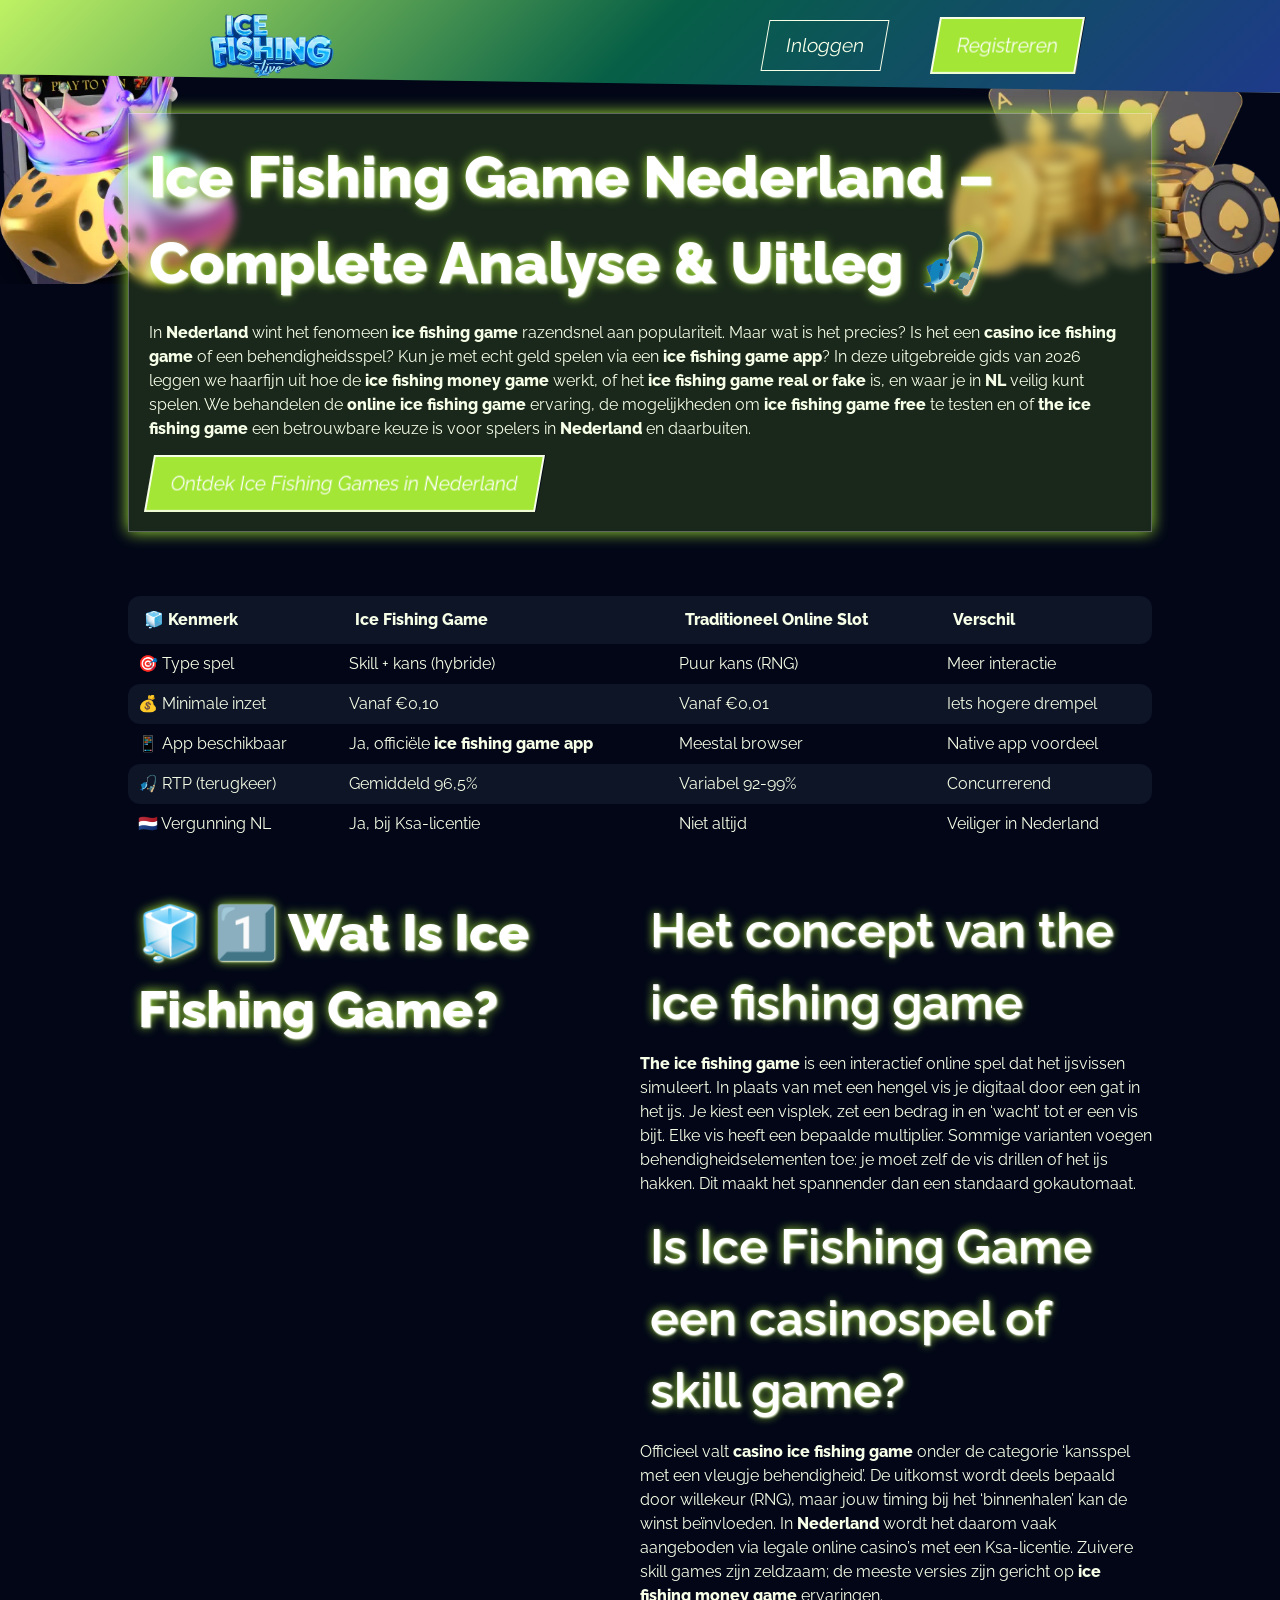
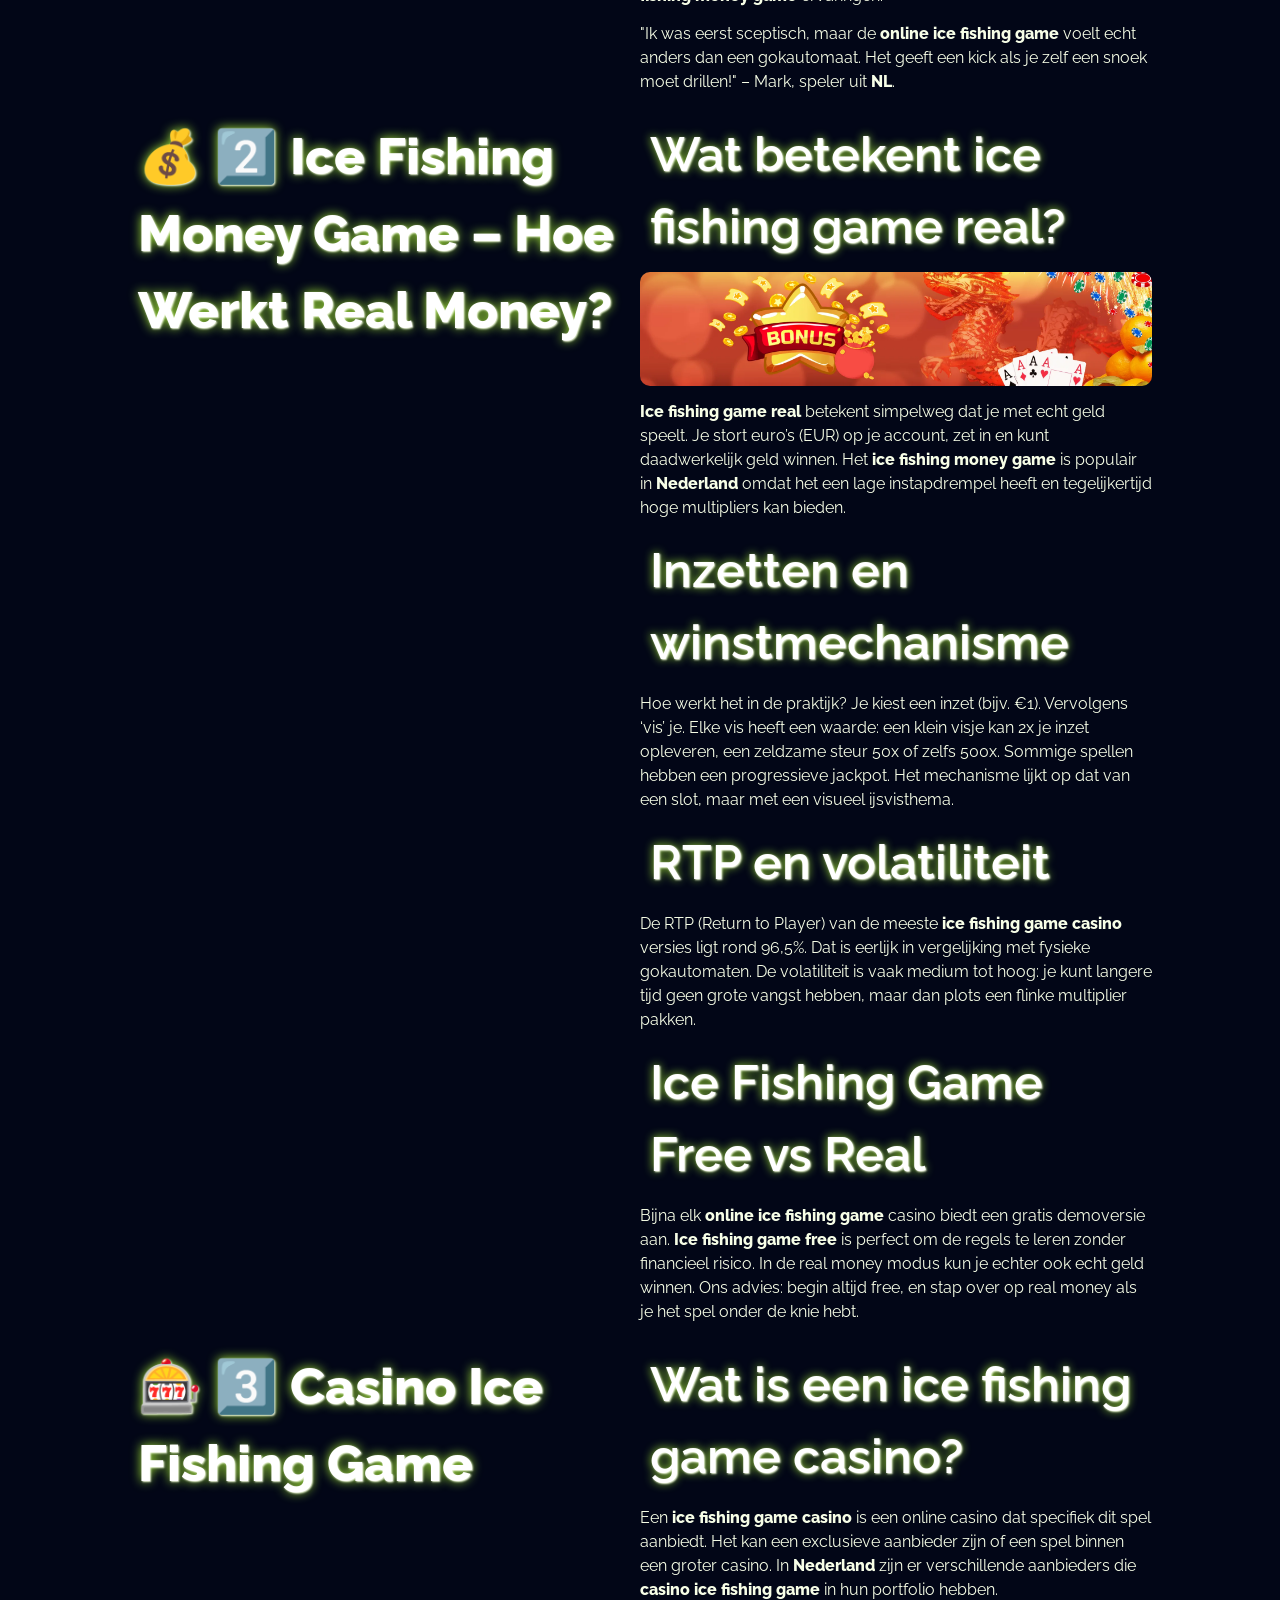
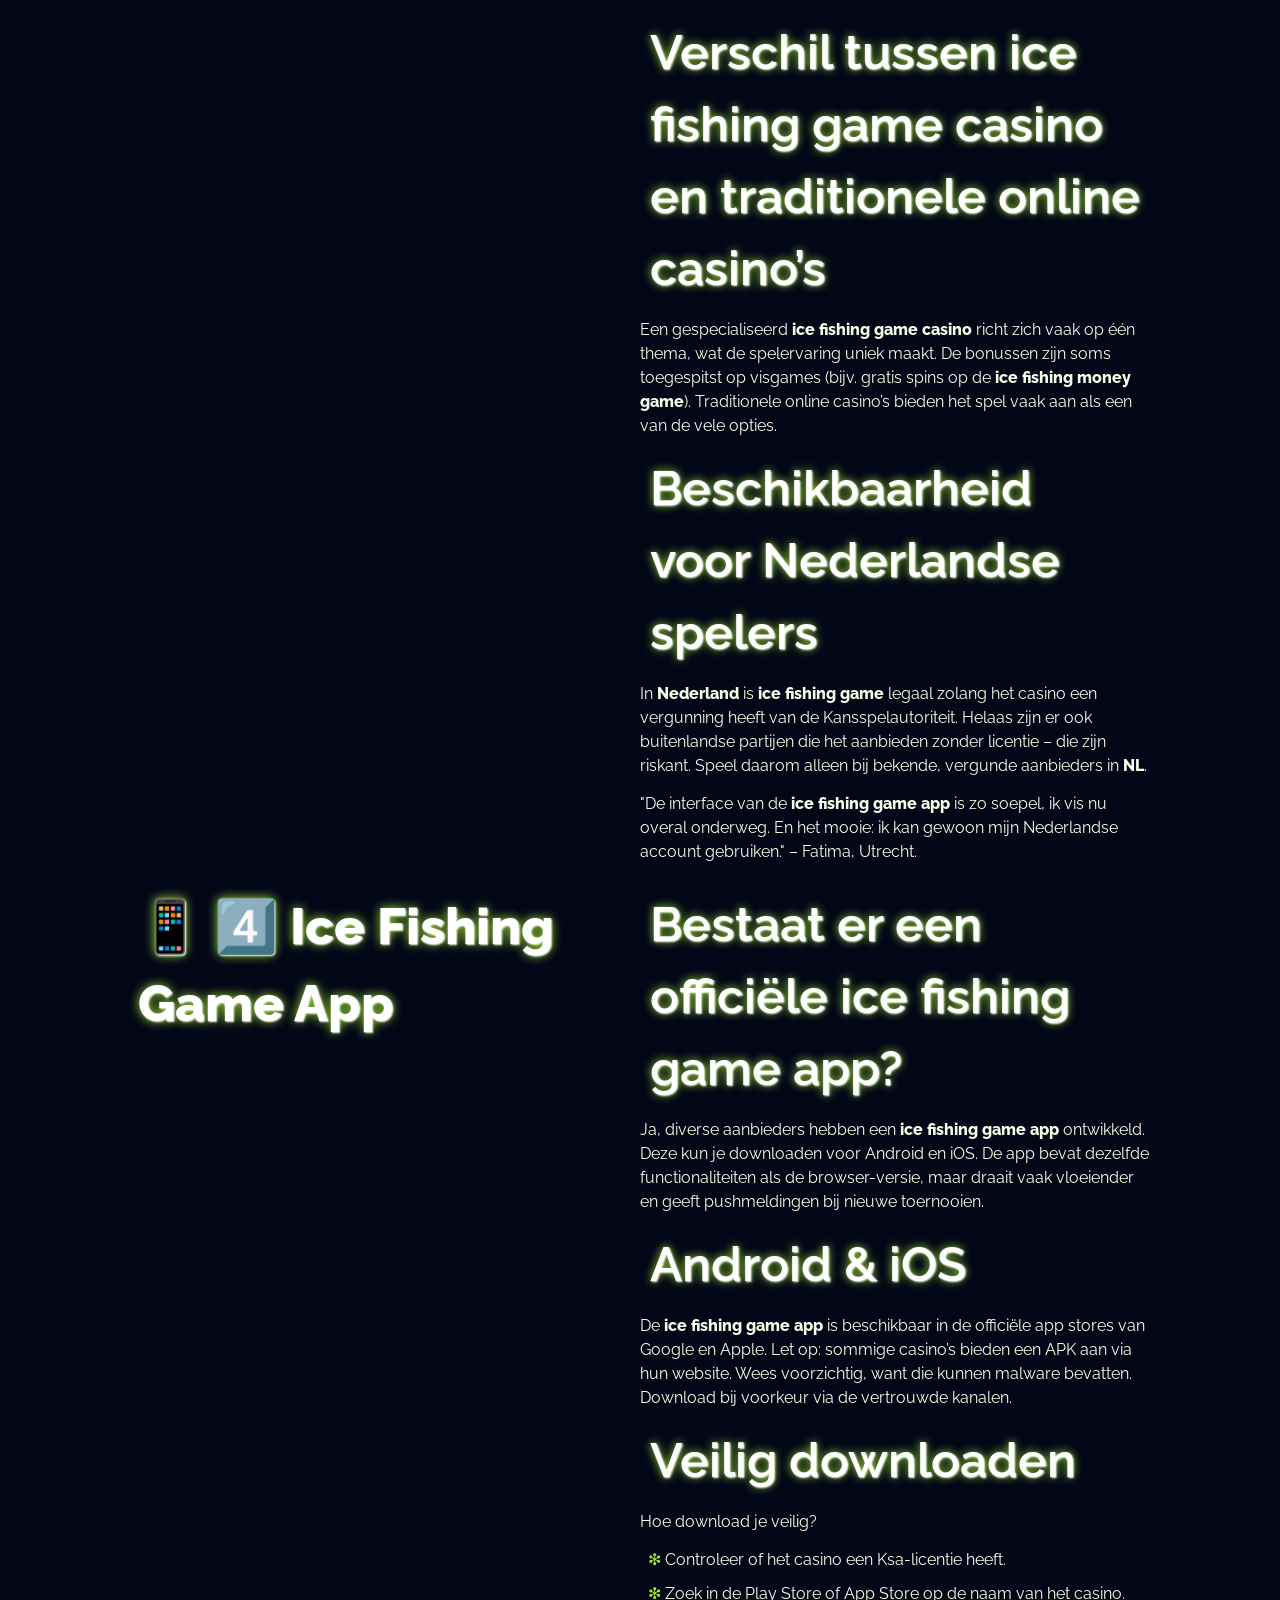
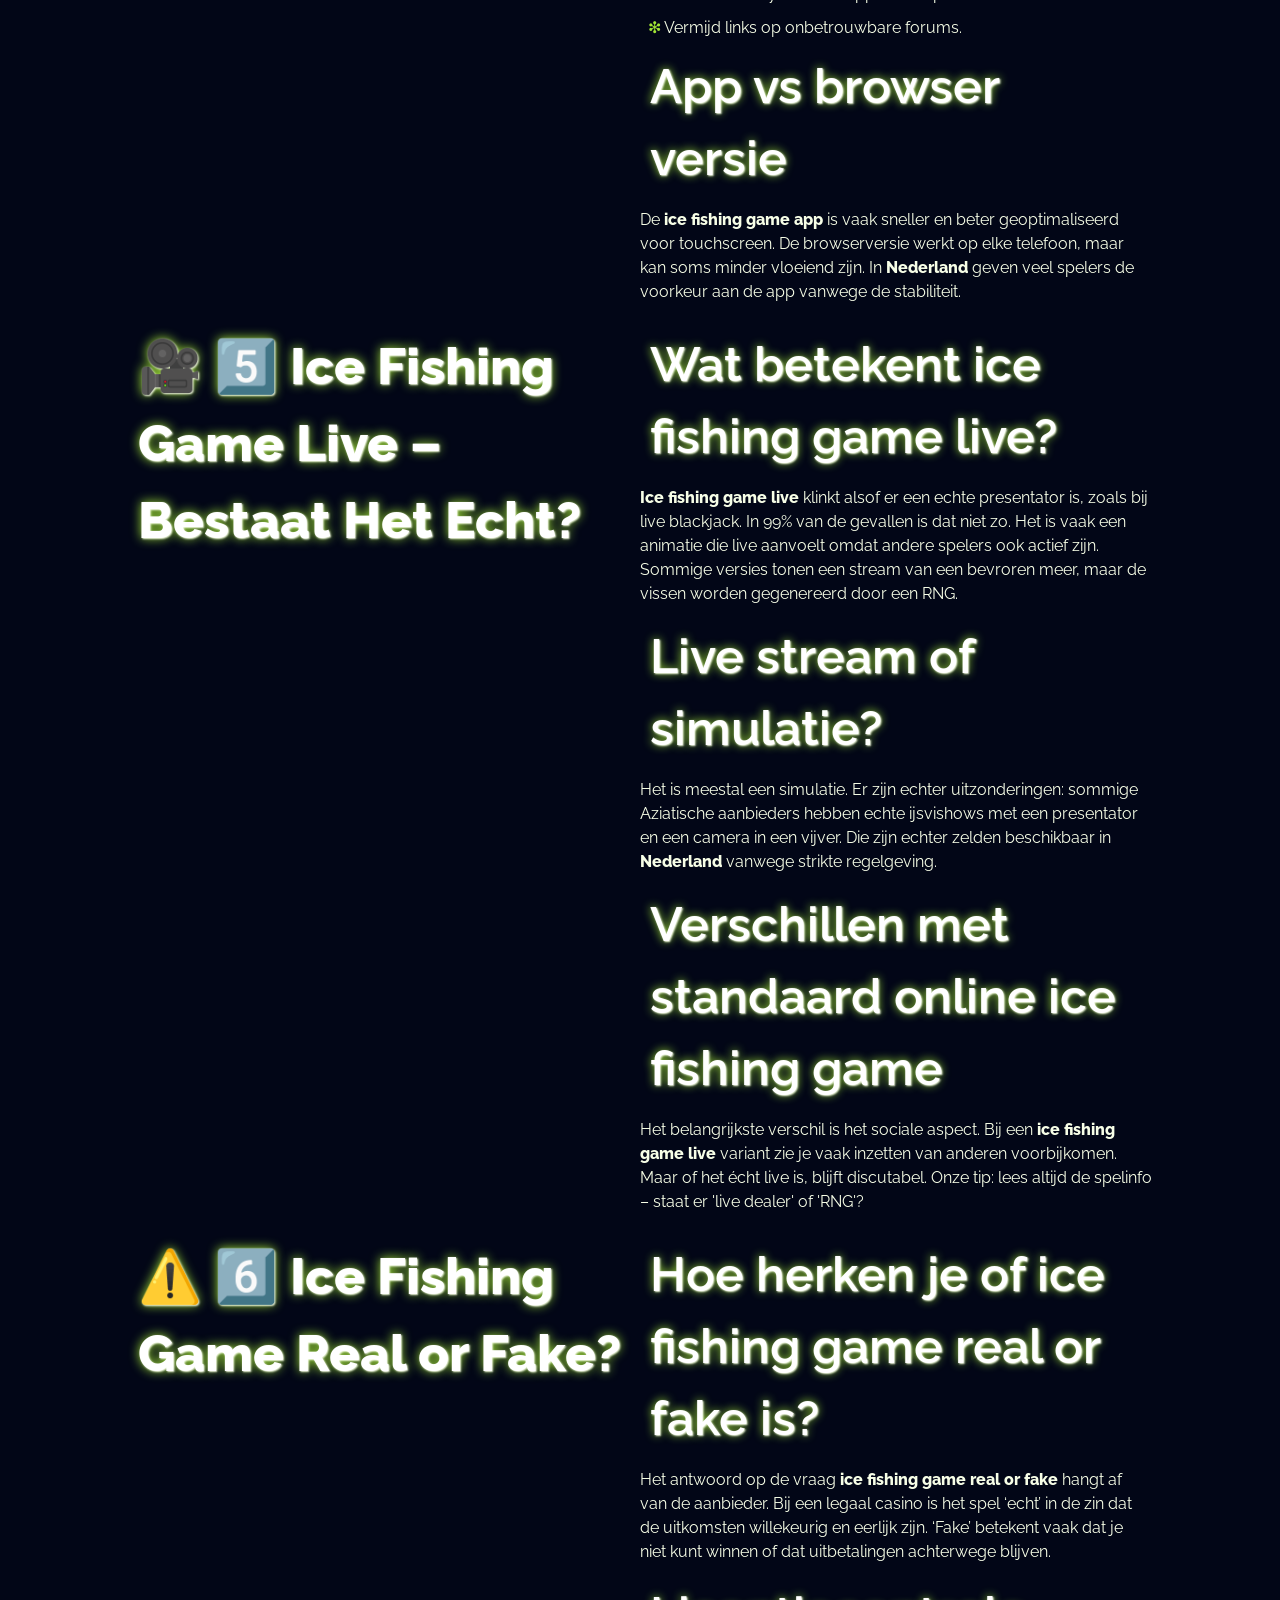
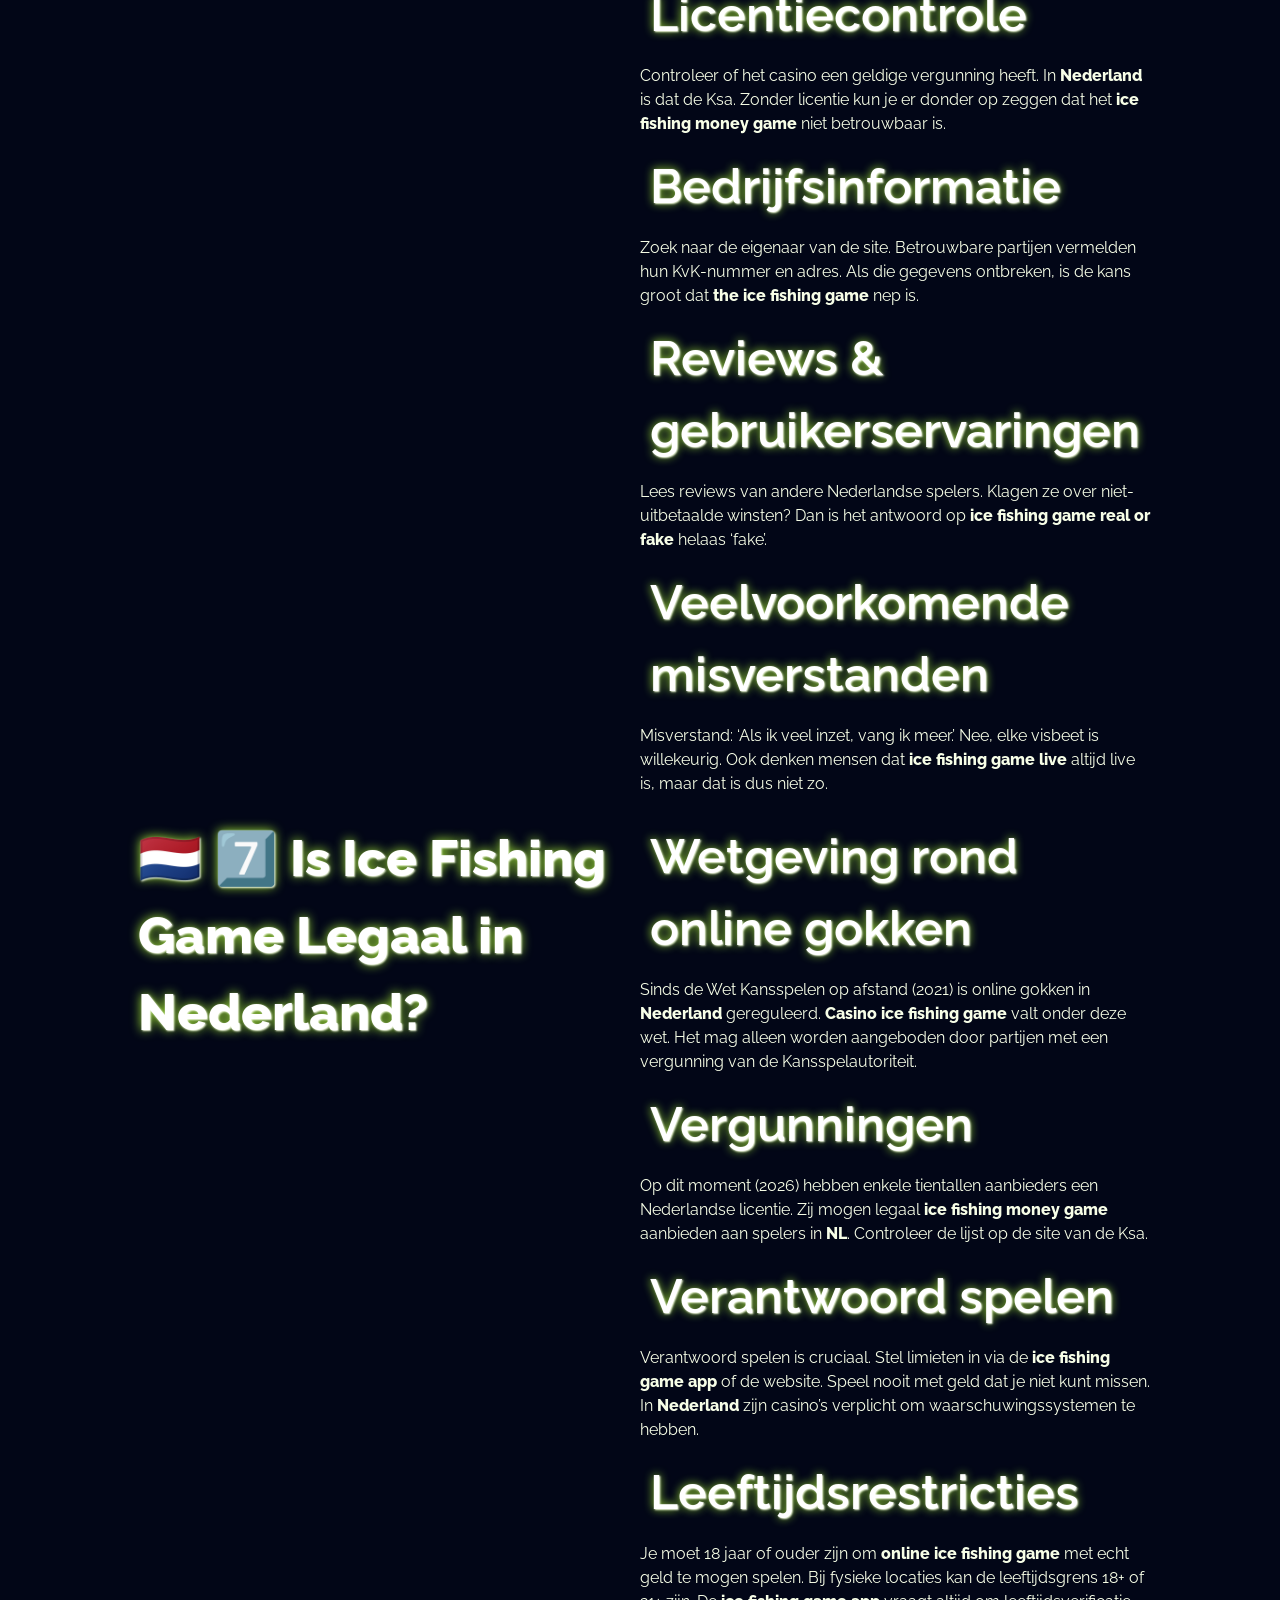
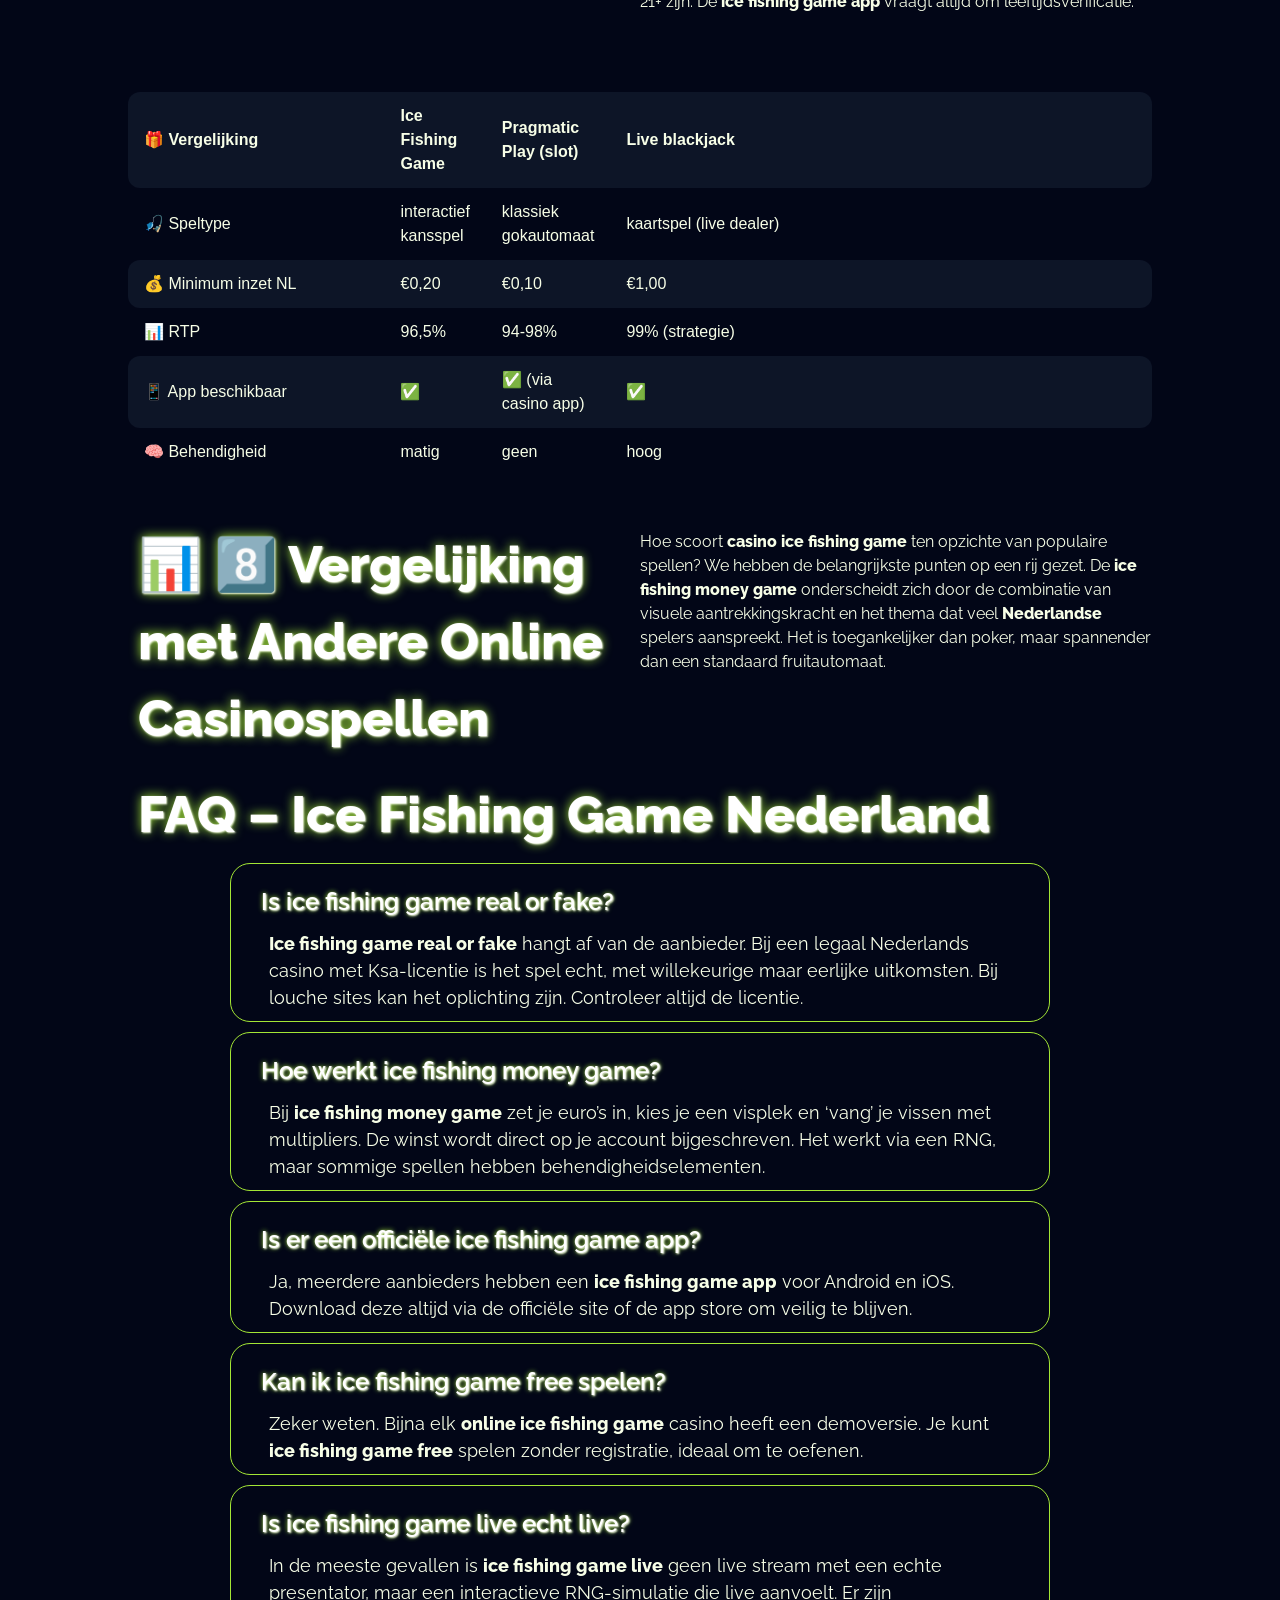
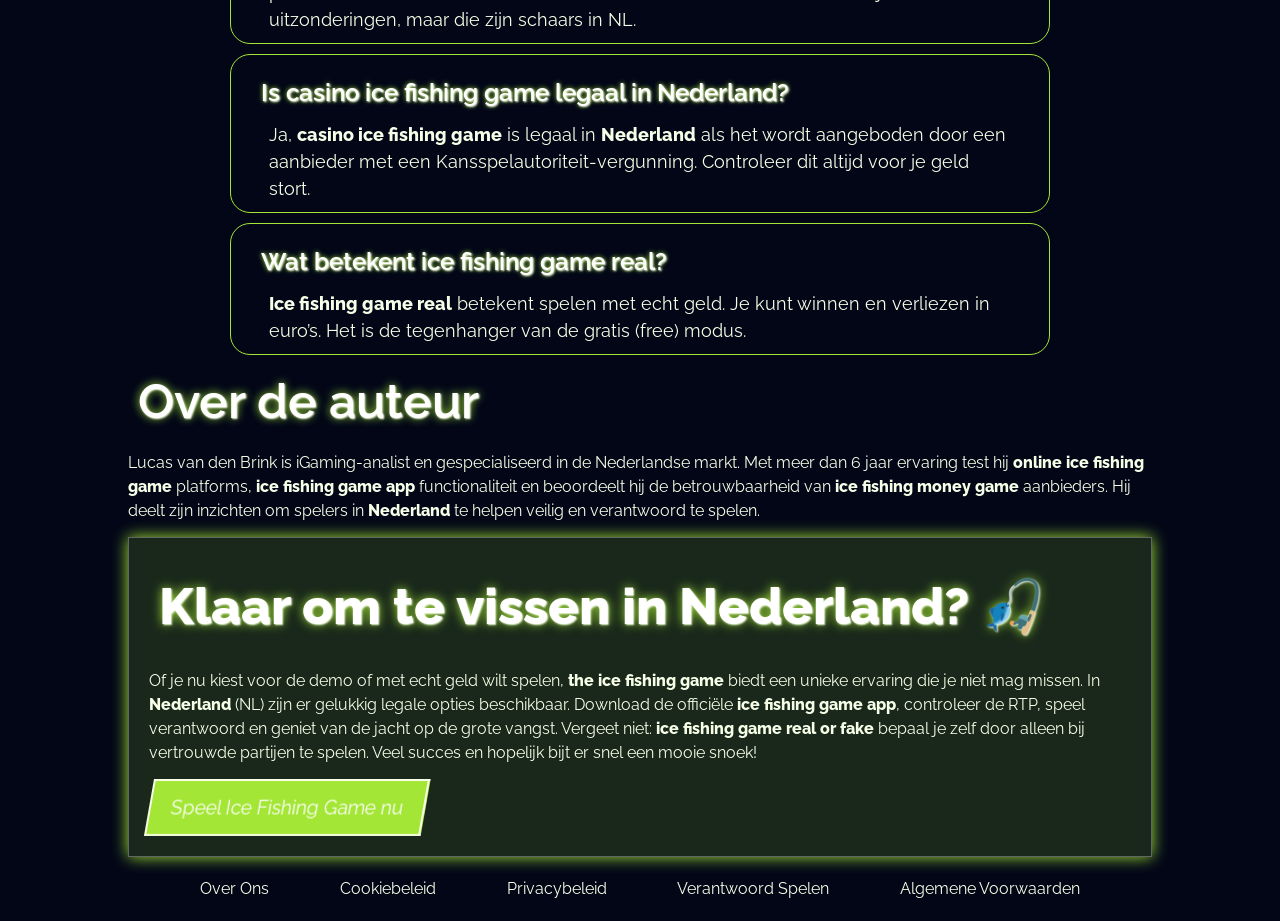
<file: index.html>
<!DOCTYPE html>
<html lang="nl">

<head>
    <meta charset="UTF-8" />
    <meta name="viewport" content="width=device-width, initial-scale=1.0" />
    <link rel="stylesheet" href="style.css" />
    <link rel="shortcut icon" href="favicon.ico" />

    <title>Ice Fishing Game Nederland – Real, Fake, App & Money Uitleg</title>
    <meta name="description"
        content="Complete gids over ice fishing game in Nederland. Ontdek of ice fishing game real or fake is, hoe ice fishing money game werkt en wat de beste ice fishing game app opties zijn." />

    <link rel="alternate" hreflang="nl-NL" href="https://elektronischedrumshop.nl/nl-nl/">
    <link rel="alternate" hreflang="x-default" href="https://elektronischedrumshop.nl/">
    <link rel="canonical" href="https://elektronischedrumshop.nl/nl-nl/">

    <link rel="apple-touch-icon" sizes="180x180" href="favicon.ico" />
    <meta name="apple-mobile-web-app-title" content="Ice Fishing Game NL" />

    <meta name="twitter:card" content="summary_large_image" />
    <meta name="twitter:title" content="Ice Fishing Game Nederland – Real, Fake, App & Money Uitleg" />
    <meta name="twitter:description"
        content="Complete gids over ice fishing game in Nederland. Ontdek of ice fishing game real or fake is, hoe ice fishing money game werkt en wat de beste ice fishing game app opties zijn." />
    <meta name="twitter:image" content="https://elektronischedrumshop.nl/img/1.webp" />

    <meta property="og:title" content="Ice Fishing Game Nederland – Real, Fake, App & Money Uitleg" />
    <meta property="og:description"
        content="Complete gids over ice fishing game in Nederland. Ontdek of ice fishing game real or fake is, hoe ice fishing money game werkt en wat de beste ice fishing game app opties zijn." />
    <meta property="og:type" content="website" />
    <meta property="og:url" content="https://elektronischedrumshop.nl/" />
    <meta property="og:image" content="https://elektronischedrumshop.nl/img/1.webp" />
    <meta property="og:locale" content="nl_NL" />

    <script type="application/ld+json">
        {
            "@context": "https://schema.org",
            "@type": "WebSite",
            "url": "https://elektronischedrumshop.nl/",
            "name": "Ice Fishing Game Nederland – Real, Fake, App & Money Uitleg",
            "description": "Complete gids over ice fishing game in Nederland. Ontdek of ice fishing game real or fake is, hoe ice fishing money game werkt en wat de beste ice fishing game app opties zijn."
        }
    </script>

    <script type="application/ld+json">
        {
            "@context": "https://schema.org",
            "@type": "Article",
            "mainEntityOfPage": {
                "@type": "WebPage",
                "@id": "https://elektronischedrumshop.nl/"
            },
            "headline": "Ice Fishing Game Nederland – Complete Analyse & Uitleg 🎣",
            "image": "https://elektronischedrumshop.nl/img/logo.webp",
            "author": {
                "@type": "Person",
                "name": "Lucas van den Brink"
            },
            "publisher": {
                "@type": "Organization",
                "name": "Elektronische Drum Shop NL",
                "logo": {
                    "@type": "ImageObject",
                    "url": "https://elektronischedrumshop.nl/img/logo.webp"
                }
            },
            "datePublished": "2026-02-22",
            "dateModified": "2026-02-22"
        }
    </script>

    <script type="application/ld+json">
        {
            "@context": "https://schema.org",
            "@type": "BreadcrumbList",
            "itemListElement": [
                {
                    "@type": "ListItem",
                    "position": 1,
                    "name": "Elektronische Drum Shop",
                    "item": "https://elektronischedrumshop.nl/"
                },
                {
                    "@type": "ListItem",
                    "position": 2,
                    "name": "🎣 Ice Fishing Game Nederland – Complete Uitleg",
                    "item": "https://elektronischedrumshop.nl/"
                }
            ]
        }
    </script>

    <script type="application/ld+json">
        {
            "@context": "https://schema.org",
            "@type": "FAQPage",
            "mainEntity": [
                {
                    "@type": "Question",
                    "name": "Is ice fishing game real or fake?",
                    "acceptedAnswer": {
                        "@type": "Answer",
                        "text": "Ice fishing game bestaat echt als software, maar de uitbetalingen zijn gebaseerd op RNG (willekeurige getallen). Het is geen oplichting, mits je speelt bij een aanbieder met een geldige Nederlandse licentie. Sommige nepsites promoten het echter als 'snel geld verdienen' – die zijn fake."
                    }
                },
                {
                    "@type": "Question",
                    "name": "Hoe werkt ice fishing money game?",
                    "acceptedAnswer": {
                        "@type": "Answer",
                        "text": "Bij ice fishing money game zet je geld in op een virtueel visgat. Hoe groter je inzet, hoe hoger de mogelijke vangst (multiplier). Het spel maakt gebruik van een willekeurige visgenerator. De winst wordt uitbetaald in euro's (EUR)."
                    }
                },
                {
                    "@type": "Question",
                    "name": "Is er een officiële ice fishing game app?",
                    "acceptedAnswer": {
                        "@type": "Answer",
                        "text": "Ja, sommige aanbieders hebben een ice fishing game app voor Android en iOS. Let op: download alleen via de officiële site van het casino of via de app store van de aanbieder. Er circuleren ook neppe APK's."
                    }
                },
                {
                    "@type": "Question",
                    "name": "Kan ik ice fishing game free spelen?",
                    "acceptedAnswer": {
                        "@type": "Answer",
                        "text": "Absoluut. Vrijwel elk online ice fishing game casino biedt een 'demo-modus' of 'free play' aan. Je speelt dan met nepgeld. Ideaal om het spel te leren kennen zonder risico."
                    }
                },
                {
                    "@type": "Question",
                    "name": "Is ice fishing game live echt live?",
                    "acceptedAnswer": {
                        "@type": "Answer",
                        "text": "Nee, in de meeste gevallen is 'live' bij ice fishing game geen live stream met een echte presentator. Het is vaak een interactieve animatie die synchroon loopt met een RNG-uitkomst. Het voelt levendig aan, maar is geen live dealer-spel zoals bij blackjack."
                    }
                },
                {
                    "@type": "Question",
                    "name": "Is casino ice fishing game legaal in Nederland?",
                    "acceptedAnswer": {
                        "@type": "Answer",
                        "text": "Ja, mits het wordt aangeboden door een online casino dat in het bezit is van een vergunning van de Kansspelautoriteit (Ksa). In Nederland (NL) is het dus legaal om ice fishing game met echt geld te spelen bij erkende aanbieders."
                    }
                },
                {
                    "@type": "Question",
                    "name": "Wat betekent ice fishing game real?",
                    "acceptedAnswer": {
                        "@type": "Answer",
                        "text": "Ice fishing game real verwijst naar de mogelijkheid om met echt geld (real money) te spelen. De uitbetalingen zijn dan in echte euro's. Het staat tegenover de 'free' of 'demo' versie."
                    }
                }
            ]
        }
    </script>
</head>

<body>
    <header>
        <div class="logo">
            <a href="/"><img src="./img/logo.webp" alt="Logo van Elektronische Drum Shop Nederland" width="160"
                    height="80" /></a>
        </div>
        <div class="header-btn">
            <a href="/play/" rel="nofollow" class="white-btn">Inloggen</a>
            <a href="/play/" rel="nofollow" class="green-btn">Registreren</a>
        </div>
    </header>

    <main>
        <div class="wraper">
            <div class="promo">
                <h1>Ice Fishing Game Nederland – Complete Analyse & Uitleg 🎣</h1>
                <p class="txt">
                    In <strong>Nederland</strong> wint het fenomeen <strong>ice fishing game</strong> razendsnel aan
                    populariteit.
                    Maar wat is het precies? Is het een <strong>casino ice fishing game</strong> of een
                    behendigheidsspel?
                    Kun je met echt geld spelen via een <strong>ice fishing game app</strong>? In deze uitgebreide gids
                    van 2026
                    leggen we haarfijn uit hoe de <strong>ice fishing money game</strong> werkt, of het <strong>ice
                        fishing game real or fake</strong> is,
                    en waar je in <strong>NL</strong> veilig kunt spelen. We behandelen de <strong>online ice fishing
                        game</strong> ervaring,
                    de mogelijkheden om <strong>ice fishing game free</strong> te testen en of <strong>the ice fishing
                        game</strong> een betrouwbare keuze is
                    voor spelers in <strong>Nederland</strong> en daarbuiten.
                </p>
                <a href="/play/" rel="nofollow" class="green-btn">Ontdek Ice Fishing Games in Nederland</a>
            </div>

            <div class="table-wrapper">
                <table>
                    <thead>
                        <tr>
                            <th>🧊 Kenmerk</th>
                            <th>Ice Fishing Game</th>
                            <th>Traditioneel Online Slot</th>
                            <th>Verschil</th>
                        </tr>
                    </thead>
                    <tbody>
                        <tr>
                            <td>🎯 Type spel</td>
                            <td>Skill + kans (hybride)</td>
                            <td>Puur kans (RNG)</td>
                            <td>Meer interactie</td>
                        </tr>
                        <tr>
                            <td>💰 Minimale inzet</td>
                            <td>Vanaf €0,10</td>
                            <td>Vanaf €0,01</td>
                            <td>Iets hogere drempel</td>
                        </tr>
                        <tr>
                            <td>📱 App beschikbaar</td>
                            <td>Ja, officiële <strong>ice fishing game app</strong></td>
                            <td>Meestal browser</td>
                            <td>Native app voordeel</td>
                        </tr>
                        <tr>
                            <td>🎣 RTP (terugkeer)</td>
                            <td>Gemiddeld 96,5%</td>
                            <td>Variabel 92-99%</td>
                            <td>Concurrerend</td>
                        </tr>
                        <tr>
                            <td>🇳🇱 Vergunning NL</td>
                            <td>Ja, bij Ksa-licentie</td>
                            <td>Niet altijd</td>
                            <td>Veiliger in Nederland</td>
                        </tr>
                    </tbody>
                </table>
            </div>

            <div class="flex">
                <div class="flex-content">
                    <h2>🧊 1️⃣ Wat Is Ice Fishing Game?</h2>
                </div>
                <div class="flex-content">
                    <h3>Het concept van the ice fishing game</h3>
                    <p class="txt">
                        <strong>The ice fishing game</strong> is een interactief online spel dat het ijsvissen
                        simuleert.
                        In plaats van met een hengel vis je digitaal door een gat in het ijs. Je kiest een visplek, zet
                        een bedrag in
                        en ‘wacht’ tot er een vis bijt. Elke vis heeft een bepaalde multiplier. Sommige varianten voegen
                        behendigheidselementen toe: je moet zelf de vis drillen of het ijs hakken.
                        Dit maakt het spannender dan een standaard gokautomaat.
                    </p>
                    <h3>Is Ice Fishing Game een casinospel of skill game?</h3>
                    <p class="txt">
                        Officieel valt <strong>casino ice fishing game</strong> onder de categorie ‘kansspel met een
                        vleugje behendigheid’.
                        De uitkomst wordt deels bepaald door willekeur (RNG), maar jouw timing bij het ‘binnenhalen’ kan
                        de winst beïnvloeden.
                        In <strong>Nederland</strong> wordt het daarom vaak aangeboden via legale online casino’s met
                        een Ksa-licentie.
                        Zuivere skill games zijn zeldzaam; de meeste versies zijn gericht op <strong>ice fishing money
                            game</strong> ervaringen.
                    </p>
                    <blockquote>
                        "Ik was eerst sceptisch, maar de <strong>online ice fishing game</strong> voelt echt anders dan
                        een gokautomaat.
                        Het geeft een kick als je zelf een snoek moet drillen!" – Mark, speler uit <strong>NL</strong>.
                    </blockquote>
                </div>
            </div>

            <div class="flex">
                <div class="flex-content">
                    <h2>💰 2️⃣ Ice Fishing Money Game – Hoe Werkt Real Money?</h2>
                </div>
                <div class="flex-content">
                    <h3>Wat betekent ice fishing game real?</h3>
                    <div class="img">
                        <img src="./img/1.webp" alt="Wat betekent ice fishing game real?">
                    </div>
                    <p class="txt">
                        <strong>Ice fishing game real</strong> betekent simpelweg dat je met echt geld speelt. Je stort
                        euro’s (EUR)
                        op je account, zet in en kunt daadwerkelijk geld winnen. Het <strong>ice fishing money
                            game</strong> is populair in
                        <strong>Nederland</strong> omdat het een lage instapdrempel heeft en tegelijkertijd hoge
                        multipliers kan bieden.
                    </p>
                    <h3>Inzetten en winstmechanisme</h3>
                    <p class="txt">
                        Hoe werkt het in de praktijk? Je kiest een inzet (bijv. €1). Vervolgens ‘vis’ je. Elke vis heeft
                        een waarde:
                        een klein visje kan 2x je inzet opleveren, een zeldzame steur 50x of zelfs 500x. Sommige spellen
                        hebben een
                        progressieve jackpot. Het mechanisme lijkt op dat van een slot, maar met een visueel
                        ijsvisthema.
                    </p>
                    <h3>RTP en volatiliteit</h3>
                    <p class="txt">
                        De RTP (Return to Player) van de meeste <strong>ice fishing game casino</strong> versies ligt
                        rond 96,5%.
                        Dat is eerlijk in vergelijking met fysieke gokautomaten. De volatiliteit is vaak medium tot
                        hoog:
                        je kunt langere tijd geen grote vangst hebben, maar dan plots een flinke multiplier pakken.
                    </p>
                    <h3>Ice Fishing Game Free vs Real</h3>
                    <p class="txt">
                        Bijna elk <strong>online ice fishing game</strong> casino biedt een gratis demoversie aan.
                        <strong>Ice fishing game free</strong> is perfect om de regels te leren zonder financieel
                        risico.
                        In de real money modus kun je echter ook echt geld winnen. Ons advies: begin altijd free,
                        en stap over op real money als je het spel onder de knie hebt.
                    </p>
                </div>
            </div>

            <div class="flex">
                <div class="flex-content">
                    <h2>🎰 3️⃣ Casino Ice Fishing Game</h2>
                </div>
                <div class="flex-content">
                    <h3>Wat is een ice fishing game casino?</h3>
                    <p class="txt">
                        Een <strong>ice fishing game casino</strong> is een online casino dat specifiek dit spel
                        aanbiedt.
                        Het kan een exclusieve aanbieder zijn of een spel binnen een groter casino. In
                        <strong>Nederland</strong>
                        zijn er verschillende aanbieders die <strong>casino ice fishing game</strong> in hun portfolio
                        hebben.
                    </p>
                    <h3>Verschil tussen ice fishing game casino en traditionele online casino’s</h3>
                    <p class="txt">
                        Een gespecialiseerd <strong>ice fishing game casino</strong> richt zich vaak op één thema, wat
                        de spelervaring
                        uniek maakt. De bonussen zijn soms toegespitst op visgames (bijv. gratis spins op de <strong>ice
                            fishing money game</strong>).
                        Traditionele online casino’s bieden het spel vaak aan als een van de vele opties.
                    </p>
                    <h3>Beschikbaarheid voor Nederlandse spelers</h3>
                    <p class="txt">
                        In <strong>Nederland</strong> is <strong>ice fishing game</strong> legaal zolang het casino een
                        vergunning heeft van de Kansspelautoriteit.
                        Helaas zijn er ook buitenlandse partijen die het aanbieden zonder licentie – die zijn riskant.
                        Speel daarom alleen bij bekende, vergunde aanbieders in <strong>NL</strong>.
                    </p>
                    <blockquote>
                        "De interface van de <strong>ice fishing game app</strong> is zo soepel, ik vis nu overal
                        onderweg.
                        En het mooie: ik kan gewoon mijn Nederlandse account gebruiken." – Fatima, Utrecht.
                    </blockquote>
                </div>
            </div>

            <div class="flex">
                <div class="flex-content">
                    <h2>📱 4️⃣ Ice Fishing Game App</h2>
                </div>
                <div class="flex-content">
                    <h3>Bestaat er een officiële ice fishing game app?</h3>
                    <p class="txt">
                        Ja, diverse aanbieders hebben een <strong>ice fishing game app</strong> ontwikkeld.
                        Deze kun je downloaden voor Android en iOS. De app bevat dezelfde functionaliteiten als de
                        browser-versie,
                        maar draait vaak vloeiender en geeft pushmeldingen bij nieuwe toernooien.
                    </p>
                    <h3>Android & iOS</h3>
                    <p class="txt">
                        De <strong>ice fishing game app</strong> is beschikbaar in de officiële app stores van Google en
                        Apple.
                        Let op: sommige casino’s bieden een APK aan via hun website. Wees voorzichtig, want die kunnen
                        malware bevatten.
                        Download bij voorkeur via de vertrouwde kanalen.
                    </p>
                    <h3>Veilig downloaden</h3>
                    <p class="txt">
                        Hoe download je veilig?
                    <ul>
                        <li>Controleer of het casino een Ksa-licentie heeft.</li>
                        <li>Zoek in de Play Store of App Store op de naam van het casino.</li>
                        <li>Vermijd links op onbetrouwbare forums.</li>
                    </ul>
                    </p>
                    <h3>App vs browser versie</h3>
                    <p class="txt">
                        De <strong>ice fishing game app</strong> is vaak sneller en beter geoptimaliseerd voor
                        touchscreen.
                        De browserversie werkt op elke telefoon, maar kan soms minder vloeiend zijn.
                        In <strong>Nederland</strong> geven veel spelers de voorkeur aan de app vanwege de stabiliteit.
                    </p>
                </div>
            </div>

            <div class="flex">
                <div class="flex-content">
                    <h2>🎥 5️⃣ Ice Fishing Game Live – Bestaat Het Echt?</h2>
                </div>
                <div class="flex-content">
                    <h3>Wat betekent ice fishing game live?</h3>
                    <p class="txt">
                        <strong>Ice fishing game live</strong> klinkt alsof er een echte presentator is, zoals bij live
                        blackjack.
                        In 99% van de gevallen is dat niet zo. Het is vaak een animatie die live aanvoelt omdat andere
                        spelers ook actief zijn.
                        Sommige versies tonen een stream van een bevroren meer, maar de vissen worden gegenereerd door
                        een RNG.
                    </p>
                    <h3>Live stream of simulatie?</h3>
                    <p class="txt">
                        Het is meestal een simulatie. Er zijn echter uitzonderingen: sommige Aziatische aanbieders
                        hebben echte
                        ijsvishows met een presentator en een camera in een vijver. Die zijn echter zelden beschikbaar
                        in <strong>Nederland</strong>
                        vanwege strikte regelgeving.
                    </p>
                    <h3>Verschillen met standaard online ice fishing game</h3>
                    <p class="txt">
                        Het belangrijkste verschil is het sociale aspect. Bij een <strong>ice fishing game live</strong>
                        variant zie je
                        vaak inzetten van anderen voorbijkomen. Maar of het écht live is, blijft discutabel. Onze tip:
                        lees altijd de spelinfo – staat er 'live dealer' of 'RNG'?
                    </p>
                </div>
            </div>

            <div class="flex">
                <div class="flex-content">
                    <h2>⚠️ 6️⃣ Ice Fishing Game Real or Fake?</h2>
                </div>
                <div class="flex-content">
                    <h3>Hoe herken je of ice fishing game real or fake is?</h3>
                    <p class="txt">
                        Het antwoord op de vraag <strong>ice fishing game real or fake</strong> hangt af van de
                        aanbieder.
                        Bij een legaal casino is het spel ‘echt’ in de zin dat de uitkomsten willekeurig en eerlijk
                        zijn.
                        ‘Fake’ betekent vaak dat je niet kunt winnen of dat uitbetalingen achterwege blijven.
                    </p>
                    <h3>Licentiecontrole</h3>
                    <p class="txt">
                        Controleer of het casino een geldige vergunning heeft. In <strong>Nederland</strong> is dat de
                        Ksa.
                        Zonder licentie kun je er donder op zeggen dat het <strong>ice fishing money game</strong> niet
                        betrouwbaar is.
                    </p>
                    <h3>Bedrijfsinformatie</h3>
                    <p class="txt">
                        Zoek naar de eigenaar van de site. Betrouwbare partijen vermelden hun KvK-nummer en adres.
                        Als die gegevens ontbreken, is de kans groot dat <strong>the ice fishing game</strong> nep is.
                    </p>
                    <h3>Reviews & gebruikerservaringen</h3>
                    <p class="txt">
                        Lees reviews van andere Nederlandse spelers. Klagen ze over niet-uitbetaalde winsten?
                        Dan is het antwoord op <strong>ice fishing game real or fake</strong> helaas ‘fake’.
                    </p>
                    <h3>Veelvoorkomende misverstanden</h3>
                    <p class="txt">
                        Misverstand: ‘Als ik veel inzet, vang ik meer.’ Nee, elke visbeet is willekeurig.
                        Ook denken mensen dat <strong>ice fishing game live</strong> altijd live is, maar dat is dus
                        niet zo.
                    </p>
                </div>
            </div>

            <div class="flex">
                <div class="flex-content">
                    <h2>🇳🇱 7️⃣ Is Ice Fishing Game Legaal in Nederland?</h2>
                </div>
                <div class="flex-content">
                    <h3>Wetgeving rond online gokken</h3>
                    <p class="txt">
                        Sinds de Wet Kansspelen op afstand (2021) is online gokken in <strong>Nederland</strong>
                        gereguleerd.
                        <strong>Casino ice fishing game</strong> valt onder deze wet. Het mag alleen worden aangeboden
                        door partijen met een
                        vergunning van de Kansspelautoriteit.
                    </p>
                    <h3>Vergunningen</h3>
                    <p class="txt">
                        Op dit moment (2026) hebben enkele tientallen aanbieders een Nederlandse licentie.
                        Zij mogen legaal <strong>ice fishing money game</strong> aanbieden aan spelers in
                        <strong>NL</strong>.
                        Controleer de lijst op de site van de Ksa.
                    </p>
                    <h3>Verantwoord spelen</h3>
                    <p class="txt">
                        Verantwoord spelen is cruciaal. Stel limieten in via de <strong>ice fishing game app</strong> of
                        de website.
                        Speel nooit met geld dat je niet kunt missen. In <strong>Nederland</strong> zijn casino’s
                        verplicht om waarschuwingssystemen te hebben.
                    </p>
                    <h3>Leeftijdsrestricties</h3>
                    <p class="txt">
                        Je moet 18 jaar of ouder zijn om <strong>online ice fishing game</strong> met echt geld te mogen
                        spelen.
                        Bij fysieke locaties kan de leeftijdsgrens 18+ of 21+ zijn. De <strong>ice fishing game
                            app</strong> vraagt altijd om leeftijdsverificatie.
                    </p>
                </div>
            </div>

            <div class="table-wrapper">
                <table class="bonus-table">
                    <thead>
                        <tr>
                            <th>🎁 Vergelijking</th>
                            <th>Ice Fishing Game</th>
                            <th>Pragmatic Play (slot)</th>
                            <th>Live blackjack</th>
                        </tr>
                    </thead>
                    <tbody>
                        <tr>
                            <td>🎣 Speltype</td>
                            <td>interactief kansspel</td>
                            <td>klassiek gokautomaat</td>
                            <td>kaartspel (live dealer)</td>
                        </tr>
                        <tr>
                            <td>💰 Minimum inzet NL</td>
                            <td>€0,20</td>
                            <td>€0,10</td>
                            <td>€1,00</td>
                        </tr>
                        <tr>
                            <td>📊 RTP</td>
                            <td>96,5%</td>
                            <td>94-98%</td>
                            <td>99% (strategie)</td>
                        </tr>
                        <tr>
                            <td>📱 App beschikbaar</td>
                            <td>✅</td>
                            <td>✅ (via casino app)</td>
                            <td>✅</td>
                        </tr>
                        <tr>
                            <td>🧠 Behendigheid</td>
                            <td>matig</td>
                            <td>geen</td>
                            <td>hoog</td>
                        </tr>
                    </tbody>
                </table>
            </div>

            <div class="flex">
                <div class="flex-content">
                    <h2>📊 8️⃣ Vergelijking met Andere Online Casinospellen</h2>
                </div>
                <div class="flex-content">
                    <p class="txt">
                        Hoe scoort <strong>casino ice fishing game</strong> ten opzichte van populaire spellen?
                        We hebben de belangrijkste punten op een rij gezet.
                        De <strong>ice fishing money game</strong> onderscheidt zich door de combinatie van visuele
                        aantrekkingskracht
                        en het thema dat veel <strong>Nederlandse</strong> spelers aanspreekt.
                        Het is toegankelijker dan poker, maar spannender dan een standaard fruitautomaat.
                    </p>
                </div>
            </div>

            <div class="section">
                <h2>FAQ – Ice Fishing Game Nederland</h2>

                <div class="qa-scontent-title">
                    <h3>Is ice fishing game real or fake?</h3>
                    <div class="qa-answaer">
                        <strong>Ice fishing game real or fake</strong> hangt af van de aanbieder. Bij een legaal
                        Nederlands casino
                        met Ksa-licentie is het spel echt, met willekeurige maar eerlijke uitkomsten.
                        Bij louche sites kan het oplichting zijn. Controleer altijd de licentie.
                    </div>
                </div>

                <div class="qa-scontent-title">
                    <h3>Hoe werkt ice fishing money game?</h3>
                    <div class="qa-answaer">
                        Bij <strong>ice fishing money game</strong> zet je euro’s in, kies je een visplek en ‘vang’ je
                        vissen met multipliers.
                        De winst wordt direct op je account bijgeschreven. Het werkt via een RNG, maar sommige spellen
                        hebben
                        behendigheidselementen.
                    </div>
                </div>

                <div class="qa-scontent-title">
                    <h3>Is er een officiële ice fishing game app?</h3>
                    <div class="qa-answaer">
                        Ja, meerdere aanbieders hebben een <strong>ice fishing game app</strong> voor Android en iOS.
                        Download deze altijd via de officiële site of de app store om veilig te blijven.
                    </div>
                </div>

                <div class="qa-scontent-title">
                    <h3>Kan ik ice fishing game free spelen?</h3>
                    <div class="qa-answaer">
                        Zeker weten. Bijna elk <strong>online ice fishing game</strong> casino heeft een demoversie.
                        Je kunt <strong>ice fishing game free</strong> spelen zonder registratie, ideaal om te oefenen.
                    </div>
                </div>

                <div class="qa-scontent-title">
                    <h3>Is ice fishing game live echt live?</h3>
                    <div class="qa-answaer">
                        In de meeste gevallen is <strong>ice fishing game live</strong> geen live stream met een echte
                        presentator,
                        maar een interactieve RNG-simulatie die live aanvoelt. Er zijn uitzonderingen, maar die zijn
                        schaars in NL.
                    </div>
                </div>

                <div class="qa-scontent-title">
                    <h3>Is casino ice fishing game legaal in Nederland?</h3>
                    <div class="qa-answaer">
                        Ja, <strong>casino ice fishing game</strong> is legaal in <strong>Nederland</strong> als het
                        wordt aangeboden door een
                        aanbieder met een Kansspelautoriteit-vergunning. Controleer dit altijd voor je geld stort.
                    </div>
                </div>

                <div class="qa-scontent-title">
                    <h3>Wat betekent ice fishing game real?</h3>
                    <div class="qa-answaer">
                        <strong>Ice fishing game real</strong> betekent spelen met echt geld. Je kunt winnen en
                        verliezen in euro’s.
                        Het is de tegenhanger van de gratis (free) modus.
                    </div>
                </div>
            </div>

            <div class="author-section">
                <h3>Over de auteur</h3>
                <p class="txt">
                    Lucas van den Brink is iGaming-analist en gespecialiseerd in de Nederlandse markt.
                    Met meer dan 6 jaar ervaring test hij <strong>online ice fishing game</strong> platforms,
                    <strong>ice fishing game app</strong> functionaliteit en beoordeelt hij de betrouwbaarheid
                    van <strong>ice fishing money game</strong> aanbieders. Hij deelt zijn inzichten om spelers
                    in <strong>Nederland</strong> te helpen veilig en verantwoord te spelen.
                </p>
            </div>

            <div class="promo">
                <h2>Klaar om te vissen in Nederland? 🎣</h2>
                <p class="txt">
                    Of je nu kiest voor de demo of met echt geld wilt spelen, <strong>the ice fishing game</strong>
                    biedt
                    een unieke ervaring die je niet mag missen. In <strong>Nederland</strong> (NL) zijn er gelukkig
                    legale
                    opties beschikbaar. Download de officiële <strong>ice fishing game app</strong>, controleer de RTP,
                    speel verantwoord en geniet van de jacht op de grote vangst. Vergeet niet:
                    <strong>ice fishing game real or fake</strong> bepaal je zelf door alleen bij vertrouwde partijen te
                    spelen.
                    Veel succes en hopelijk bijt er snel een mooie snoek!
                </p>
                <a href="/play/" rel="nofollow" class="green-btn">Speel Ice Fishing Game nu</a>
            </div>
        </div>
    </main>

    <footer>
        <div class="flex">
            <a href="/about-us/">Over Ons</a>
            <a href="/cookie-policy/">Cookiebeleid</a>
            <a href="/privacy-policy/">Privacybeleid</a>
            <a href="/responsible-gambling/">Verantwoord Spelen</a>
            <a href="/terms-and-conditions/">Algemene Voorwaarden</a>
        </div>
    </footer>
</body>

</html>
</file>
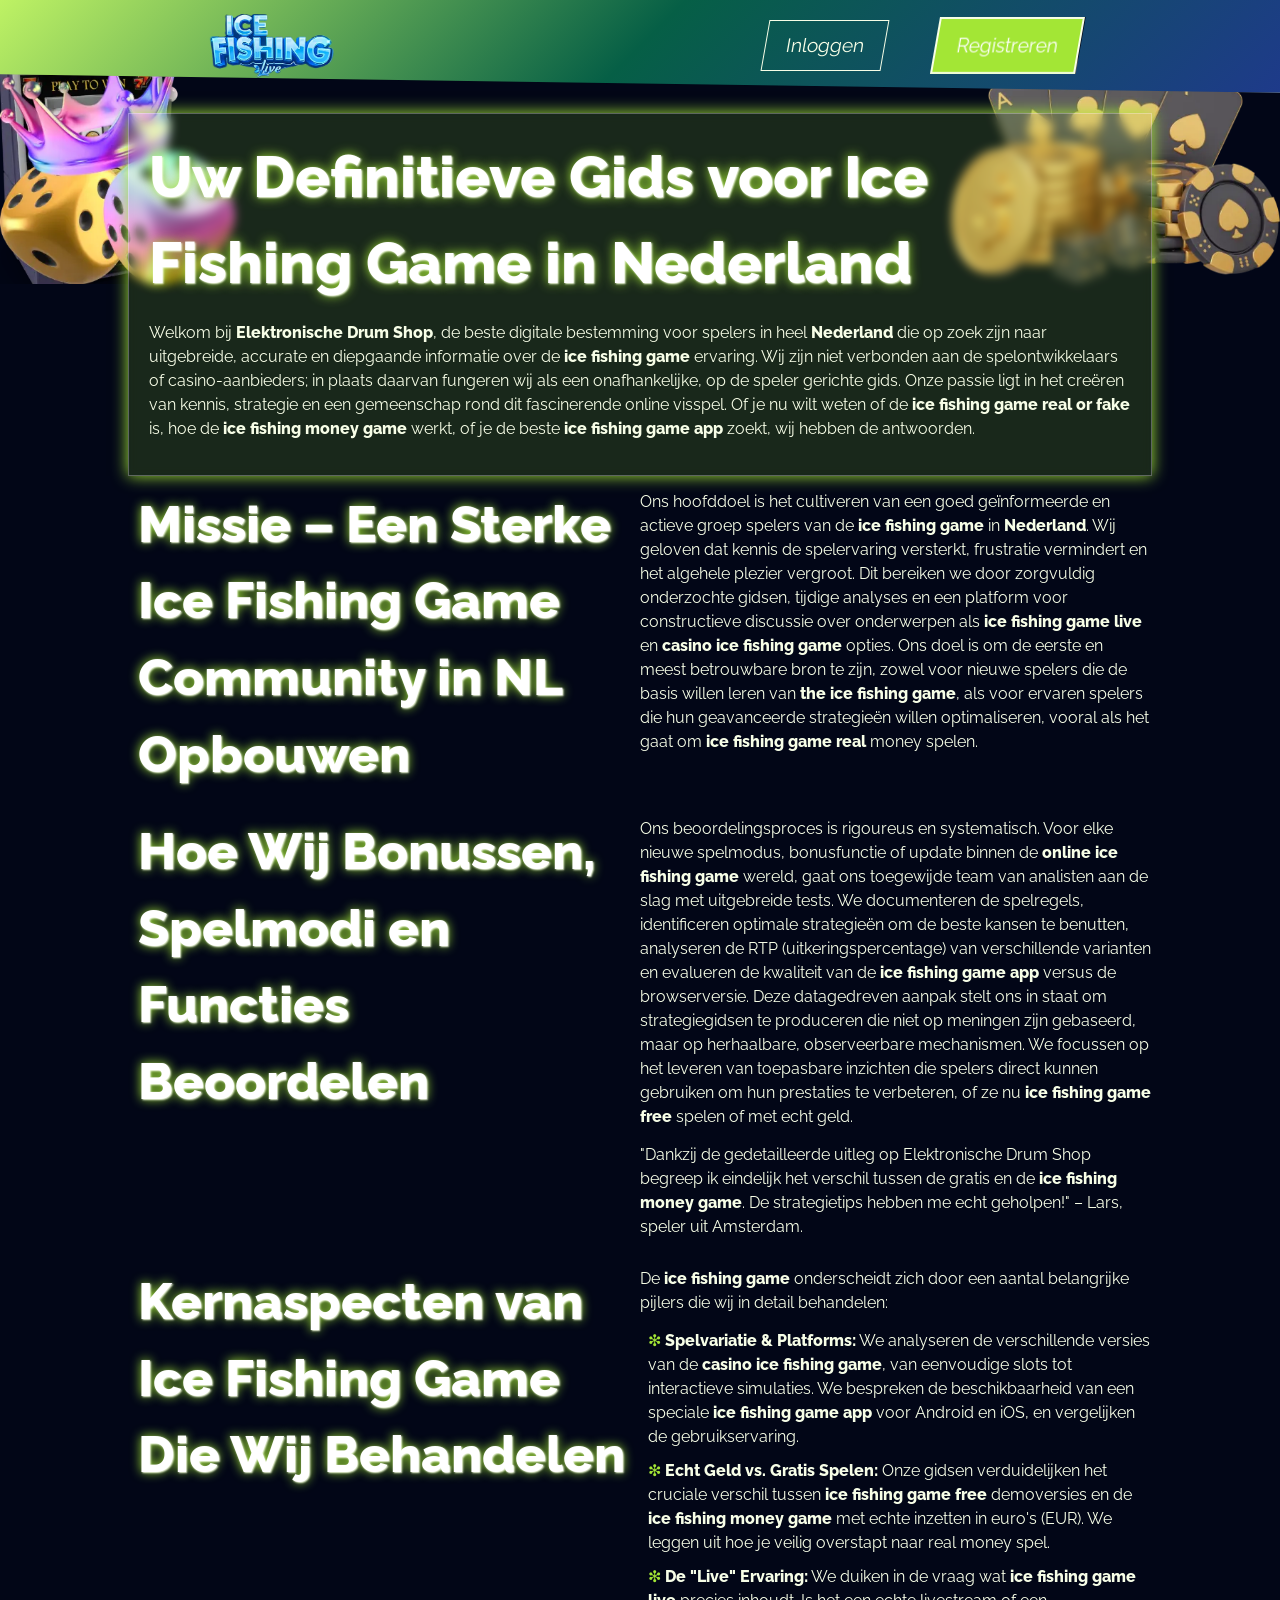
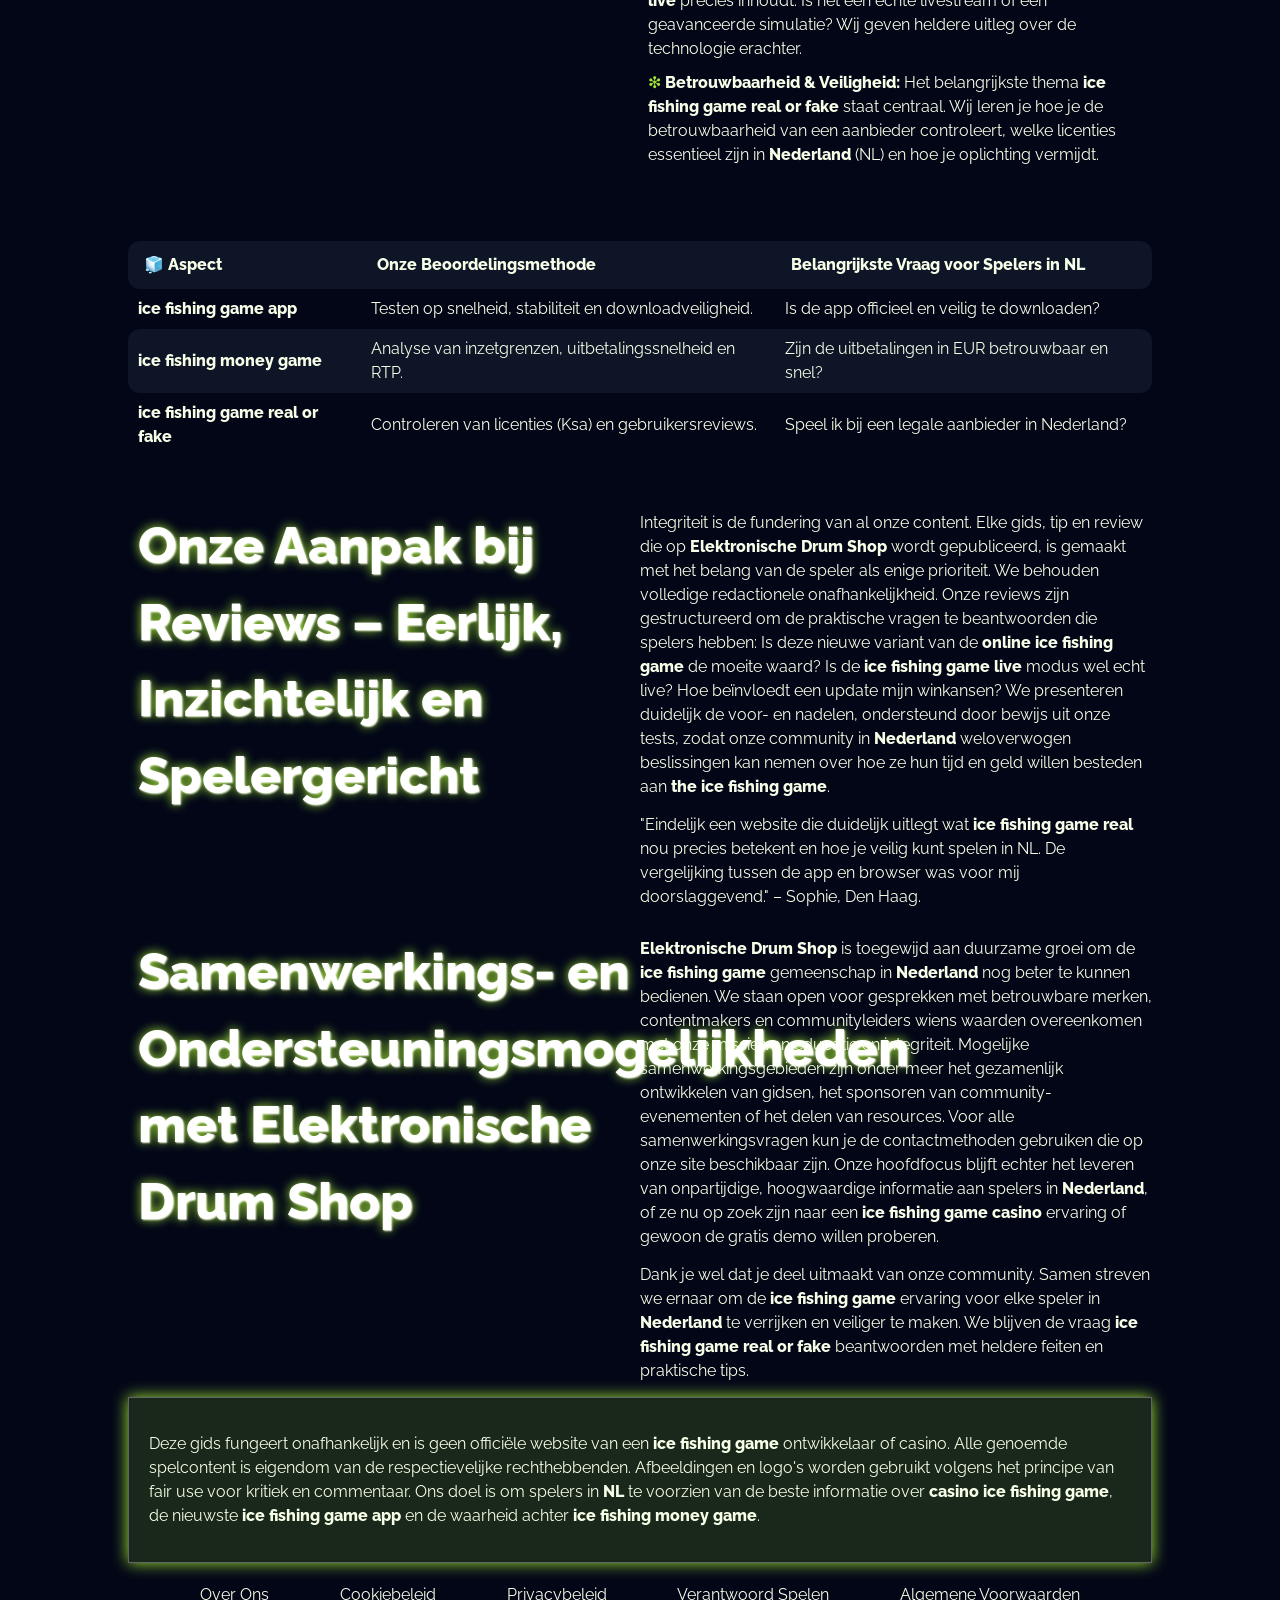
<file: about-us/index.html>
<!DOCTYPE html>
<html lang="nl">

<head>
    <meta charset="UTF-8" />
    <meta name="viewport" content="width=device-width, initial-scale=1.0" />
    <link rel="stylesheet" href="/style.css" />
    <link rel="shortcut icon" href="/favicon.ico" />

    <title>Over Elektronische Drum Shop – Uw Gids voor Ice Fishing Game in NL</title>
    <meta name="description"
        content="Ontdek alles over Elektronische Drum Shop: tips, gidsen, strategieën en de laatste updates over ice fishing game voor spelers in Nederland." />

    <link rel="canonical" href="https://elektronischedrumshop.nl/about-us/" />

    <meta name="twitter:card" content="summary" />
    <meta name="twitter:title" content="Over Elektronische Drum Shop – Uw Gids voor Ice Fishing Game in NL" />
    <meta name="twitter:description"
        content="Ontdek alles over Elektronische Drum Shop: tips, gidsen, strategieën en de laatste updates over ice fishing game voor spelers in Nederland." />

    <meta property="og:title" content="Over Elektronische Drum Shop – Uw Gids voor Ice Fishing Game in NL" />
    <meta property="og:description"
        content="Ontdek alles over Elektronische Drum Shop: tips, gidsen, strategieën en de laatste updates over ice fishing game voor spelers in Nederland." />
    <meta property="og:type" content="website" />
    <meta property="og:url" content="https://elektronischedrumshop.nl/about-us/" />

    <script type="application/ld+json">
        {
            "@context": "https://schema.org",
            "@type": "WebPage",
            "name": "Over Ons",
            "description": "Informatie over Elektronische Drum Shop, uw onafhankelijke gids voor ice fishing game in Nederland.",
            "url": "https://elektronischedrumshop.nl/about-us/"
        }
    </script>
</head>

<body>
    <header>
        <div class="logo">
            <a href="/"><img src="/img/logo.webp" alt="Logo van Elektronische Drum Shop Nederland" width="160"
                    height="80" /></a>
        </div>
        <div class="header-btn">
            <a href="/play/" rel="nofollow" class="white-btn">Inloggen</a>
            <a href="/play/" rel="nofollow" class="green-btn">Registreren</a>
        </div>
    </header>

    <main>
        <div class="wraper">
            <div class="promo">
                <h1>
                    Uw Definitieve Gids voor Ice Fishing Game in Nederland
                </h1>
                <p class="txt">
                    Welkom bij <strong>Elektronische Drum Shop</strong>, de beste digitale bestemming voor spelers in
                    heel <strong>Nederland</strong> die op zoek zijn naar uitgebreide, accurate en diepgaande informatie
                    over de <strong>ice fishing game</strong> ervaring. Wij zijn niet verbonden aan de spelontwikkelaars
                    of casino-aanbieders; in plaats daarvan fungeren wij als een onafhankelijke, op de speler gerichte
                    gids. Onze passie ligt in het creëren van kennis, strategie en een gemeenschap rond dit fascinerende
                    online visspel. Of je nu wilt weten of de <strong>ice fishing game real or fake</strong> is, hoe de
                    <strong>ice fishing money game</strong> werkt, of je de beste <strong>ice fishing game app</strong>
                    zoekt, wij hebben de antwoorden.
                </p>
            </div>

            <div class="flex">
                <div class="flex-content">
                    <h2>Missie – Een Sterke Ice Fishing Game Community in NL Opbouwen</h2>
                </div>
                <div class="flex-content">
                    <p class="txt">
                        Ons hoofddoel is het cultiveren van een goed geïnformeerde en actieve groep spelers van de
                        <strong>ice fishing game</strong> in <strong>Nederland</strong>. Wij geloven dat kennis de
                        spelervaring versterkt, frustratie vermindert en het algehele plezier vergroot. Dit bereiken we
                        door zorgvuldig onderzochte gidsen, tijdige analyses en een platform voor constructieve
                        discussie over onderwerpen als <strong>ice fishing game live</strong> en <strong>casino ice
                            fishing game</strong> opties. Ons doel is om de eerste en meest betrouwbare bron te zijn,
                        zowel voor nieuwe spelers die de basis willen leren van <strong>the ice fishing game</strong>,
                        als voor ervaren spelers die hun geavanceerde strategieën willen optimaliseren, vooral als het
                        gaat om <strong>ice fishing game real</strong> money spelen.
                    </p>
                </div>
            </div>

            <div class="flex">
                <div class="flex-content">
                    <h2>Hoe Wij Bonussen, Spelmodi en Functies Beoordelen</h2>
                </div>
                <div class="flex-content">
                    <p class="txt">
                        Ons beoordelingsproces is rigoureus en systematisch. Voor elke nieuwe spelmodus, bonusfunctie of
                        update binnen de <strong>online ice fishing game</strong> wereld, gaat ons toegewijde team van
                        analisten aan de slag met uitgebreide tests. We documenteren de spelregels, identificeren
                        optimale strategieën om de beste kansen te benutten, analyseren de RTP (uitkeringspercentage)
                        van verschillende varianten en evalueren de kwaliteit van de <strong>ice fishing game
                            app</strong> versus de browserversie. Deze datagedreven aanpak stelt ons in staat om
                        strategiegidsen te produceren die niet op meningen zijn gebaseerd, maar op herhaalbare,
                        observeerbare mechanismen. We focussen op het leveren van toepasbare inzichten die spelers
                        direct kunnen gebruiken om hun prestaties te verbeteren, of ze nu <strong>ice fishing game
                            free</strong> spelen of met echt geld.
                    </p>
                    <blockquote>
                        "Dankzij de gedetailleerde uitleg op Elektronische Drum Shop begreep ik eindelijk het verschil
                        tussen de gratis en de <strong>ice fishing money game</strong>. De strategietips hebben me echt
                        geholpen!" – Lars, speler uit Amsterdam.
                    </blockquote>
                </div>
            </div>

            <div class="flex">
                <div class="flex-content">
                    <h2>Kernaspecten van Ice Fishing Game Die Wij Behandelen</h2>
                </div>
                <div class="flex-content">
                    <p class="txt">
                        De <strong>ice fishing game</strong> onderscheidt zich door een aantal belangrijke pijlers die
                        wij in detail behandelen:
                    </p>
                    <ul>
                        <li><strong>Spelvariatie & Platforms:</strong> We analyseren de verschillende versies van de
                            <strong>casino ice fishing game</strong>, van eenvoudige slots tot interactieve simulaties.
                            We bespreken de beschikbaarheid van een speciale <strong>ice fishing game app</strong> voor
                            Android en iOS, en vergelijken de gebruikservaring.
                        </li>
                        <li><strong>Echt Geld vs. Gratis Spelen:</strong> Onze gidsen verduidelijken het cruciale
                            verschil tussen <strong>ice fishing game free</strong> demoversies en de <strong>ice fishing
                                money game</strong> met echte inzetten in euro's (EUR). We leggen uit hoe je veilig
                            overstapt naar real money spel.</li>
                        <li><strong>De "Live" Ervaring:</strong> We duiken in de vraag wat <strong>ice fishing game
                                live</strong> precies inhoudt. Is het een echte livestream of een geavanceerde
                            simulatie? Wij geven heldere uitleg over de technologie erachter.</li>
                        <li><strong>Betrouwbaarheid & Veiligheid:</strong> Het belangrijkste thema <strong>ice fishing
                                game real or fake</strong> staat centraal. Wij leren je hoe je de betrouwbaarheid van
                            een aanbieder controleert, welke licenties essentieel zijn in <strong>Nederland</strong>
                            (NL) en hoe je oplichting vermijdt.</li>
                    </ul>
                </div>
            </div>

            <div class="table-wrapper">
                <table>
                    <thead>
                        <tr>
                            <th>🧊 Aspect</th>
                            <th>Onze Beoordelingsmethode</th>
                            <th>Belangrijkste Vraag voor Spelers in NL</th>
                        </tr>
                    </thead>
                    <tbody>
                        <tr>
                            <td><strong>ice fishing game app</strong></td>
                            <td>Testen op snelheid, stabiliteit en downloadveiligheid.</td>
                            <td>Is de app officieel en veilig te downloaden?</td>
                        </tr>
                        <tr>
                            <td><strong>ice fishing money game</strong></td>
                            <td>Analyse van inzetgrenzen, uitbetalingssnelheid en RTP.</td>
                            <td>Zijn de uitbetalingen in EUR betrouwbaar en snel?</td>
                        </tr>
                        <tr>
                            <td><strong>ice fishing game real or fake</strong></td>
                            <td>Controleren van licenties (Ksa) en gebruikersreviews.</td>
                            <td>Speel ik bij een legale aanbieder in Nederland?</td>
                        </tr>
                    </tbody>
                </table>
            </div>

            <div class="flex">
                <div class="flex-content">
                    <h2>Onze Aanpak bij Reviews – Eerlijk, Inzichtelijk en Spelergericht</h2>
                </div>
                <div class="flex-content">
                    <p class="txt">
                        Integriteit is de fundering van al onze content. Elke gids, tip en review die op
                        <strong>Elektronische Drum Shop</strong> wordt gepubliceerd, is gemaakt met het belang van de
                        speler als enige prioriteit. We behouden volledige redactionele onafhankelijkheid. Onze reviews
                        zijn gestructureerd om de praktische vragen te beantwoorden die spelers hebben: Is deze nieuwe
                        variant van de <strong>online ice fishing game</strong> de moeite waard? Is de <strong>ice
                            fishing game live</strong> modus wel echt live? Hoe beïnvloedt een update mijn winkansen? We
                        presenteren duidelijk de voor- en nadelen, ondersteund door bewijs uit onze tests, zodat onze
                        community in <strong>Nederland</strong> weloverwogen beslissingen kan nemen over hoe ze hun tijd
                        en geld willen besteden aan <strong>the ice fishing game</strong>.
                    </p>
                    <blockquote>
                        "Eindelijk een website die duidelijk uitlegt wat <strong>ice fishing game real</strong> nou
                        precies betekent en hoe je veilig kunt spelen in NL. De vergelijking tussen de app en browser
                        was voor mij doorslaggevend." – Sophie, Den Haag.
                    </blockquote>
                </div>
            </div>

            <div class="flex">
                <div class="flex-content">
                    <h2>Samenwerkings- en Ondersteuningsmogelijkheden met Elektronische Drum Shop</h2>
                </div>
                <div class="flex-content">
                    <p class="txt">
                        <strong>Elektronische Drum Shop</strong> is toegewijd aan duurzame groei om de <strong>ice
                            fishing game</strong> gemeenschap in <strong>Nederland</strong> nog beter te kunnen
                        bedienen. We staan open voor gesprekken met betrouwbare merken, contentmakers en
                        communityleiders wiens waarden overeenkomen met onze missie van educatie en integriteit.
                        Mogelijke samenwerkingsgebieden zijn onder meer het gezamenlijk ontwikkelen van gidsen, het
                        sponsoren van community-evenementen of het delen van resources. Voor alle samenwerkingsvragen
                        kun je de contactmethoden gebruiken die op onze site beschikbaar zijn. Onze hoofdfocus blijft
                        echter het leveren van onpartijdige, hoogwaardige informatie aan spelers in
                        <strong>Nederland</strong>, of ze nu op zoek zijn naar een <strong>ice fishing game
                            casino</strong> ervaring of gewoon de gratis demo willen proberen.
                    </p>
                    <p class="txt">
                        Dank je wel dat je deel uitmaakt van onze community. Samen streven we ernaar om de <strong>ice
                            fishing game</strong> ervaring voor elke speler in <strong>Nederland</strong> te verrijken
                        en veiliger te maken. We blijven de vraag <strong>ice fishing game real or fake</strong>
                        beantwoorden met heldere feiten en praktische tips.
                    </p>
                </div>
            </div>

            <div class="promo">
                <p class="txt">
                    Deze gids fungeert onafhankelijk en is geen officiële website van een <strong>ice fishing
                        game</strong> ontwikkelaar of casino. Alle genoemde spelcontent is eigendom van de
                    respectievelijke rechthebbenden. Afbeeldingen en logo's worden gebruikt volgens het principe van
                    fair use voor kritiek en commentaar. Ons doel is om spelers in <strong>NL</strong> te voorzien van
                    de beste informatie over <strong>casino ice fishing game</strong>, de nieuwste <strong>ice fishing
                        game app</strong> en de waarheid achter <strong>ice fishing money game</strong>.
                </p>
            </div>
        </div>
    </main>

    <footer>
        <div class="flex">
            <a href="/about-us/">Over Ons</a>
            <a href="/cookie-policy/">Cookiebeleid</a>
            <a href="/privacy-policy/">Privacybeleid</a>
            <a href="/responsible-gambling/">Verantwoord Spelen</a>
            <a href="/terms-and-conditions/">Algemene Voorwaarden</a>
        </div>
    </footer>
</body>

</html>
</file>
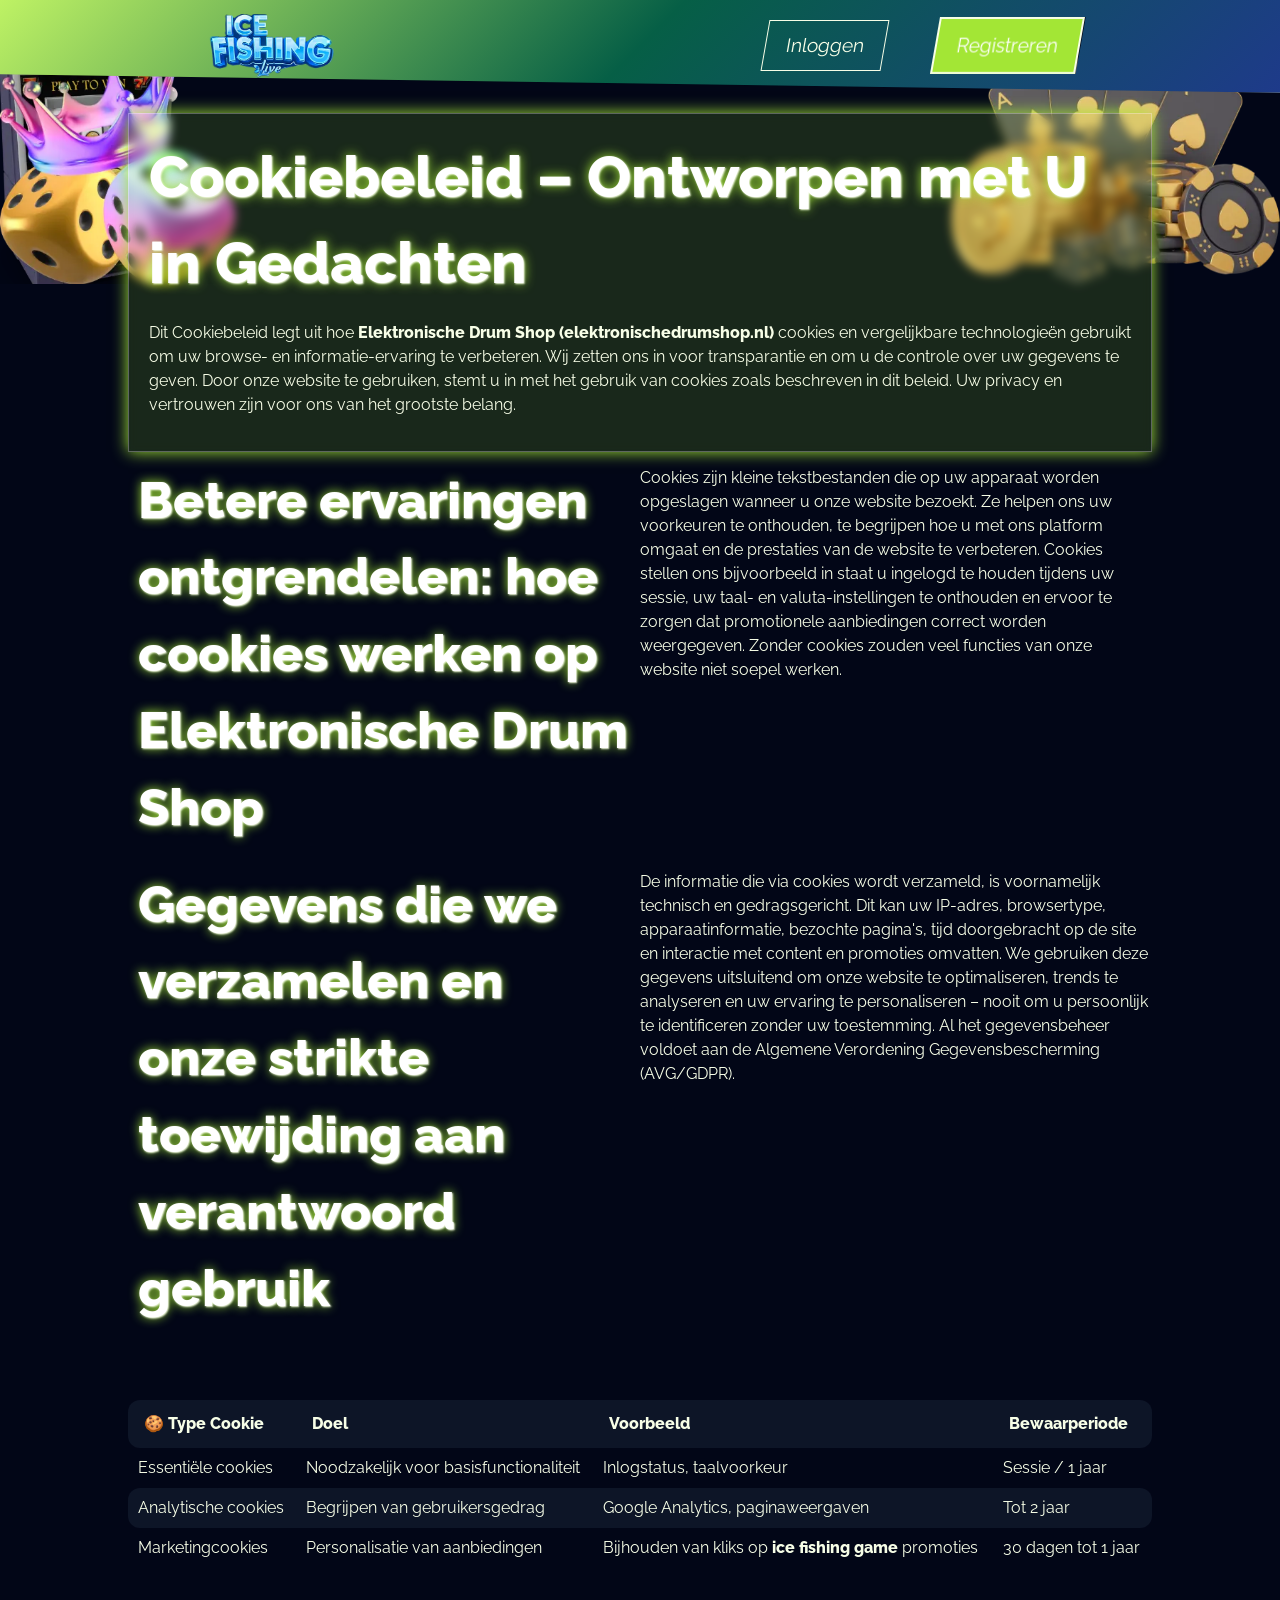
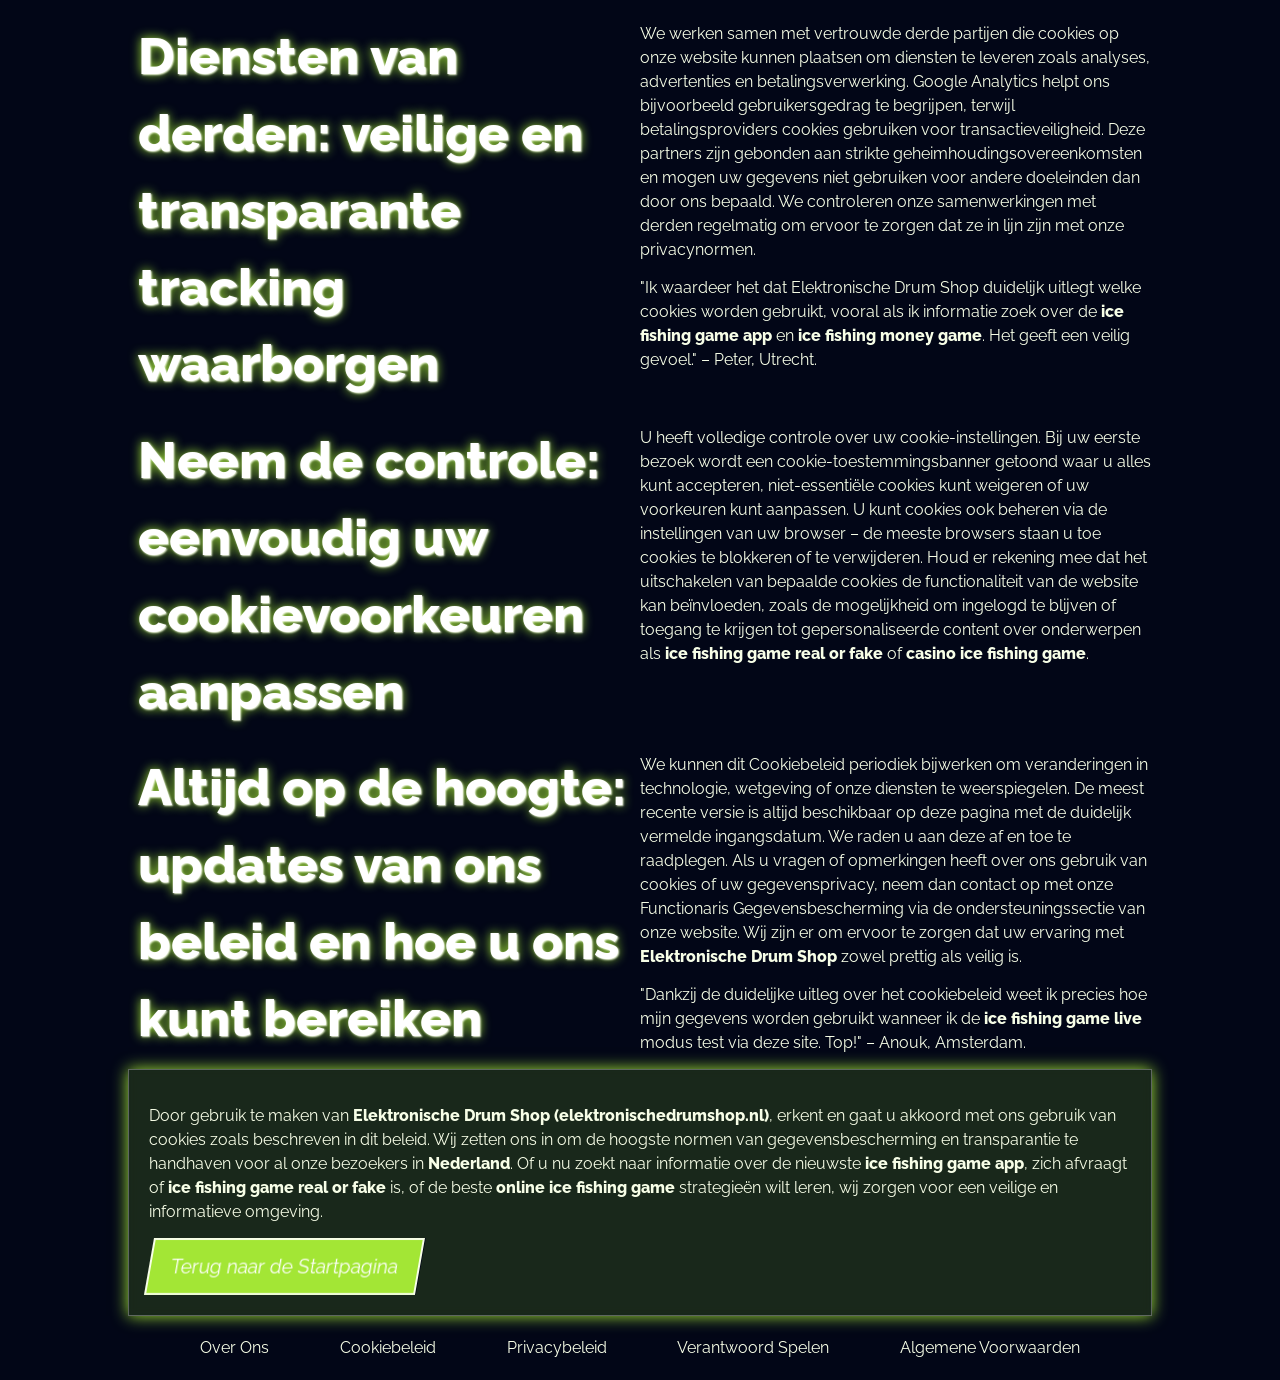
<file: cookie-policy/index.html>
<!DOCTYPE html>
<html lang="nl">

<head>
    <meta charset="UTF-8" />
    <meta name="viewport" content="width=device-width, initial-scale=1.0" />
    <link rel="stylesheet" href="/style.css" />
    <link rel="shortcut icon" href="/favicon.ico" />

    <title>Cookiebeleid – Uw Privacy is Onze Prioriteit</title>
    <meta name="description"
        content="Bij Elektronische Drum Shop zetten we ons in voor de bescherming van uw gegevens. Lees hoe cookies uw ervaring verbeteren terwijl uw persoonlijke informatie veilig en transparant blijft." />

    <link rel="canonical" href="https://elektronischedrumshop.nl/cookie-policy/" />

    <link rel="apple-touch-icon" sizes="180x180" href="/favicon.ico" />
    <meta name="apple-mobile-web-app-title" content="Elektronische Drum Shop" />

    <meta name="twitter:card" content="summary_large_image" />
    <meta name="twitter:title" content="Cookiebeleid – Uw Privacy is Onze Prioriteit" />
    <meta name="twitter:description"
        content="Bij Elektronische Drum Shop zetten we ons in voor de bescherming van uw gegevens. Lees hoe cookies uw ervaring verbeteren terwijl uw persoonlijke informatie veilig en transparant blijft." />

    <meta property="og:title" content="Cookiebeleid – Uw Privacy is Onze Prioriteit" />
    <meta property="og:description"
        content="Bij Elektronische Drum Shop zetten we ons in voor de bescherming van uw gegevens. Lees hoe cookies uw ervaring verbeteren terwijl uw persoonlijke informatie veilig en transparant blijft." />
    <meta property="og:type" content="website" />
    <meta property="og:url" content="https://elektronischedrumshop.nl/cookie-policy/" />
    <meta property="og:locale" content="nl_NL" />

    <script type="application/ld+json">
        {
            "@context": "https://schema.org",
            "@type": "WebPage",
            "url": "https://elektronischedrumshop.nl/cookie-policy/",
            "name": "Cookiebeleid van Elektronische Drum Shop",
            "description": "Bij Elektronische Drum Shop zetten we ons in voor de bescherming van uw gegevens. Lees hoe cookies uw ervaring verbeteren terwijl uw persoonlijke informatie veilig en transparant blijft.",
            "publisher": {
                "@type": "Organization",
                "name": "Elektronische Drum Shop"
            }
        }
    </script>
</head>

<body>
    <header>
        <div class="logo">
            <a href="/"><img src="/img/logo.webp" alt="Logo van Elektronische Drum Shop Nederland" width="160"
                    height="80" /></a>
        </div>
        <div class="header-btn">
            <a href="/play/" rel="nofollow" class="white-btn">Inloggen</a>
            <a href="/play/" rel="nofollow" class="green-btn">Registreren</a>
        </div>
    </header>

    <main>
        <div class="wraper">
            <div class="promo">
                <h1>Cookiebeleid – Ontworpen met U in Gedachten</h1>
                <p class="txt">
                    Dit Cookiebeleid legt uit hoe <strong>Elektronische Drum Shop (elektronischedrumshop.nl)</strong>
                    cookies en vergelijkbare technologieën gebruikt om uw browse- en informatie-ervaring te verbeteren.
                    Wij zetten ons in voor transparantie en om u de controle over uw gegevens te geven. Door onze
                    website te gebruiken, stemt u in met het gebruik van cookies zoals beschreven in dit beleid. Uw
                    privacy en vertrouwen zijn voor ons van het grootste belang.
                </p>
            </div>

            <div class="flex">
                <div class="flex-content">
                    <h2>Betere ervaringen ontgrendelen: hoe cookies werken op Elektronische Drum Shop</h2>
                </div>
                <div class="flex-content">
                    <p class="txt">
                        Cookies zijn kleine tekstbestanden die op uw apparaat worden opgeslagen wanneer u onze website
                        bezoekt. Ze helpen ons uw voorkeuren te onthouden, te begrijpen hoe u met ons platform omgaat en
                        de prestaties van de website te verbeteren. Cookies stellen ons bijvoorbeeld in staat u ingelogd
                        te houden tijdens uw sessie, uw taal- en valuta-instellingen te onthouden en ervoor te zorgen
                        dat promotionele aanbiedingen correct worden weergegeven. Zonder cookies zouden veel functies
                        van onze website niet soepel werken.
                    </p>
                </div>
            </div>

            <div class="flex">
                <div class="flex-content">
                    <h2>Gegevens die we verzamelen en onze strikte toewijding aan verantwoord gebruik</h2>
                </div>
                <div class="flex-content">
                    <p class="txt">
                        De informatie die via cookies wordt verzameld, is voornamelijk technisch en gedragsgericht. Dit
                        kan uw IP-adres, browsertype, apparaatinformatie, bezochte pagina's, tijd doorgebracht op de
                        site en interactie met content en promoties omvatten. We gebruiken deze gegevens uitsluitend om
                        onze website te optimaliseren, trends te analyseren en uw ervaring te personaliseren – nooit om
                        u persoonlijk te identificeren zonder uw toestemming. Al het gegevensbeheer voldoet aan de
                        Algemene Verordening Gegevensbescherming (AVG/GDPR).
                    </p>
                </div>
            </div>

            <div class="table-wrapper">
                <table>
                    <thead>
                        <tr>
                            <th>🍪 Type Cookie</th>
                            <th>Doel</th>
                            <th>Voorbeeld</th>
                            <th>Bewaarperiode</th>
                        </tr>
                    </thead>
                    <tbody>
                        <tr>
                            <td>Essentiële cookies</td>
                            <td>Noodzakelijk voor basisfunctionaliteit</td>
                            <td>Inlogstatus, taalvoorkeur</td>
                            <td>Sessie / 1 jaar</td>
                        </tr>
                        <tr>
                            <td>Analytische cookies</td>
                            <td>Begrijpen van gebruikersgedrag</td>
                            <td>Google Analytics, paginaweergaven</td>
                            <td>Tot 2 jaar</td>
                        </tr>
                        <tr>
                            <td>Marketingcookies</td>
                            <td>Personalisatie van aanbiedingen</td>
                            <td>Bijhouden van kliks op <strong>ice fishing game</strong> promoties</td>
                            <td>30 dagen tot 1 jaar</td>
                        </tr>
                    </tbody>
                </table>
            </div>

            <div class="flex">
                <div class="flex-content">
                    <h2>Diensten van derden: veilige en transparante tracking waarborgen</h2>
                </div>
                <div class="flex-content">
                    <p class="txt">
                        We werken samen met vertrouwde derde partijen die cookies op onze website kunnen plaatsen om
                        diensten te leveren zoals analyses, advertenties en betalingsverwerking. Google Analytics helpt
                        ons bijvoorbeeld gebruikersgedrag te begrijpen, terwijl betalingsproviders cookies gebruiken
                        voor transactieveiligheid. Deze partners zijn gebonden aan strikte geheimhoudingsovereenkomsten
                        en mogen uw gegevens niet gebruiken voor andere doeleinden dan door ons bepaald. We controleren
                        onze samenwerkingen met derden regelmatig om ervoor te zorgen dat ze in lijn zijn met onze
                        privacynormen.
                    </p>
                    <blockquote>
                        "Ik waardeer het dat Elektronische Drum Shop duidelijk uitlegt welke cookies worden gebruikt,
                        vooral als ik informatie zoek over de <strong>ice fishing game app</strong> en <strong>ice
                            fishing money game</strong>. Het geeft een veilig gevoel." – Peter, Utrecht.
                    </blockquote>
                </div>
            </div>

            <div class="flex">
                <div class="flex-content">
                    <h2>Neem de controle: eenvoudig uw cookievoorkeuren aanpassen</h2>
                </div>
                <div class="flex-content">
                    <p class="txt">
                        U heeft volledige controle over uw cookie-instellingen. Bij uw eerste bezoek wordt een
                        cookie-toestemmingsbanner getoond waar u alles kunt accepteren, niet-essentiële cookies kunt
                        weigeren of uw voorkeuren kunt aanpassen. U kunt cookies ook beheren via de instellingen van uw
                        browser – de meeste browsers staan u toe cookies te blokkeren of te verwijderen. Houd er
                        rekening mee dat het uitschakelen van bepaalde cookies de functionaliteit van de website kan
                        beïnvloeden, zoals de mogelijkheid om ingelogd te blijven of toegang te krijgen tot
                        gepersonaliseerde content over onderwerpen als <strong>ice fishing game real or fake</strong> of
                        <strong>casino ice fishing game</strong>.
                    </p>
                </div>
            </div>

            <div class="flex">
                <div class="flex-content">
                    <h2>Altijd op de hoogte: updates van ons beleid en hoe u ons kunt bereiken</h2>
                </div>
                <div class="flex-content">
                    <p class="txt">
                        We kunnen dit Cookiebeleid periodiek bijwerken om veranderingen in technologie, wetgeving of
                        onze diensten te weerspiegelen. De meest recente versie is altijd beschikbaar op deze pagina met
                        de duidelijk vermelde ingangsdatum. We raden u aan deze af en toe te raadplegen. Als u vragen of
                        opmerkingen heeft over ons gebruik van cookies of uw gegevensprivacy, neem dan contact op met
                        onze Functionaris Gegevensbescherming via de ondersteuningssectie van onze website. Wij zijn er
                        om ervoor te zorgen dat uw ervaring met <strong>Elektronische Drum Shop</strong> zowel prettig
                        als veilig is.
                    </p>
                    <blockquote>
                        "Dankzij de duidelijke uitleg over het cookiebeleid weet ik precies hoe mijn gegevens worden
                        gebruikt wanneer ik de <strong>ice fishing game live</strong> modus test via deze site. Top!" –
                        Anouk, Amsterdam.
                    </blockquote>
                </div>
            </div>

            <div class="promo">
                <p class="txt">
                    Door gebruik te maken van <strong>Elektronische Drum Shop (elektronischedrumshop.nl)</strong>,
                    erkent en gaat u akkoord met ons gebruik van cookies zoals beschreven in dit beleid. Wij zetten ons
                    in om de hoogste normen van gegevensbescherming en transparantie te handhaven voor al onze bezoekers
                    in <strong>Nederland</strong>. Of u nu zoekt naar informatie over de nieuwste <strong>ice fishing
                        game app</strong>, zich afvraagt of <strong>ice fishing game real or fake</strong> is, of de
                    beste <strong>online ice fishing game</strong> strategieën wilt leren, wij zorgen voor een veilige
                    en informatieve omgeving.
                </p>
                <a href="/" class="green-btn">Terug naar de Startpagina</a>
            </div>
        </div>
    </main>

    <footer>
        <div class="flex">
            <a href="/about-us/">Over Ons</a>
            <a href="/cookie-policy/">Cookiebeleid</a>
            <a href="/privacy-policy/">Privacybeleid</a>
            <a href="/responsible-gambling/">Verantwoord Spelen</a>
            <a href="/terms-and-conditions/">Algemene Voorwaarden</a>
        </div>
    </footer>
</body>

</html>
</file>
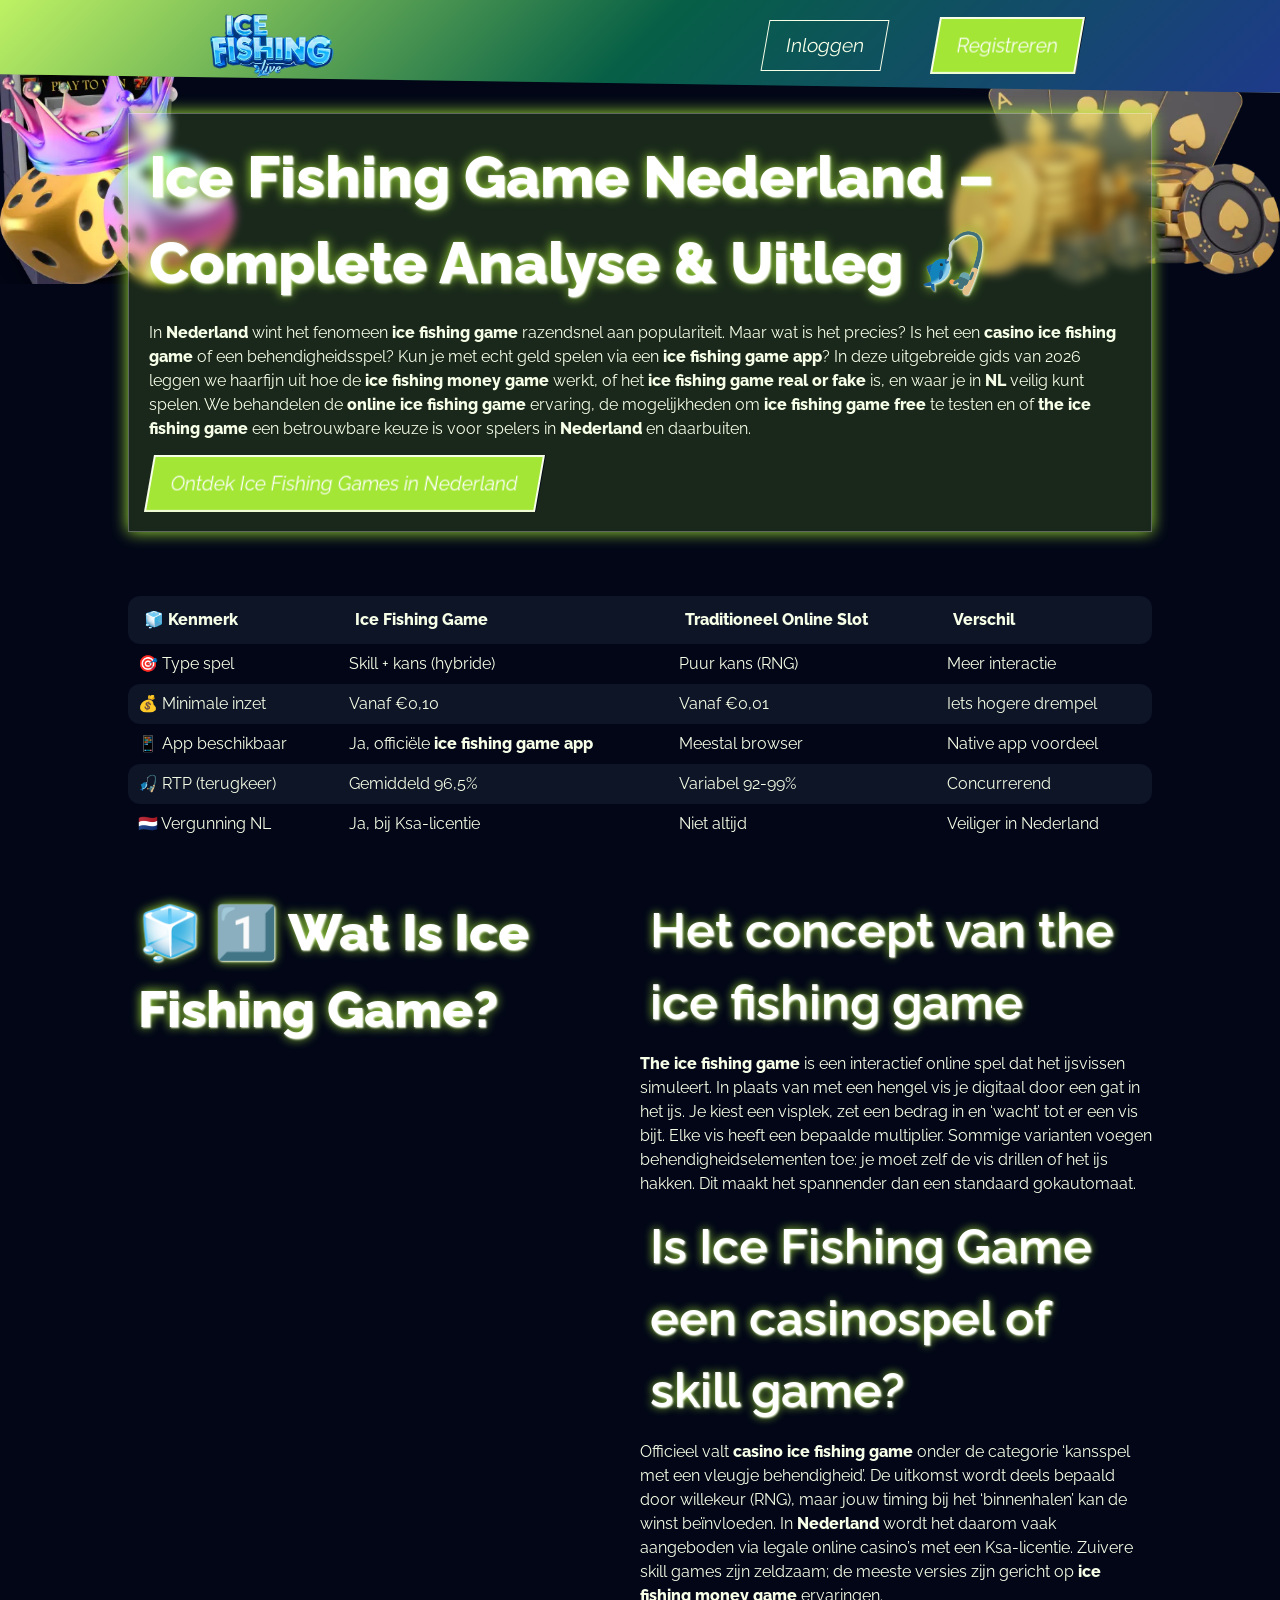
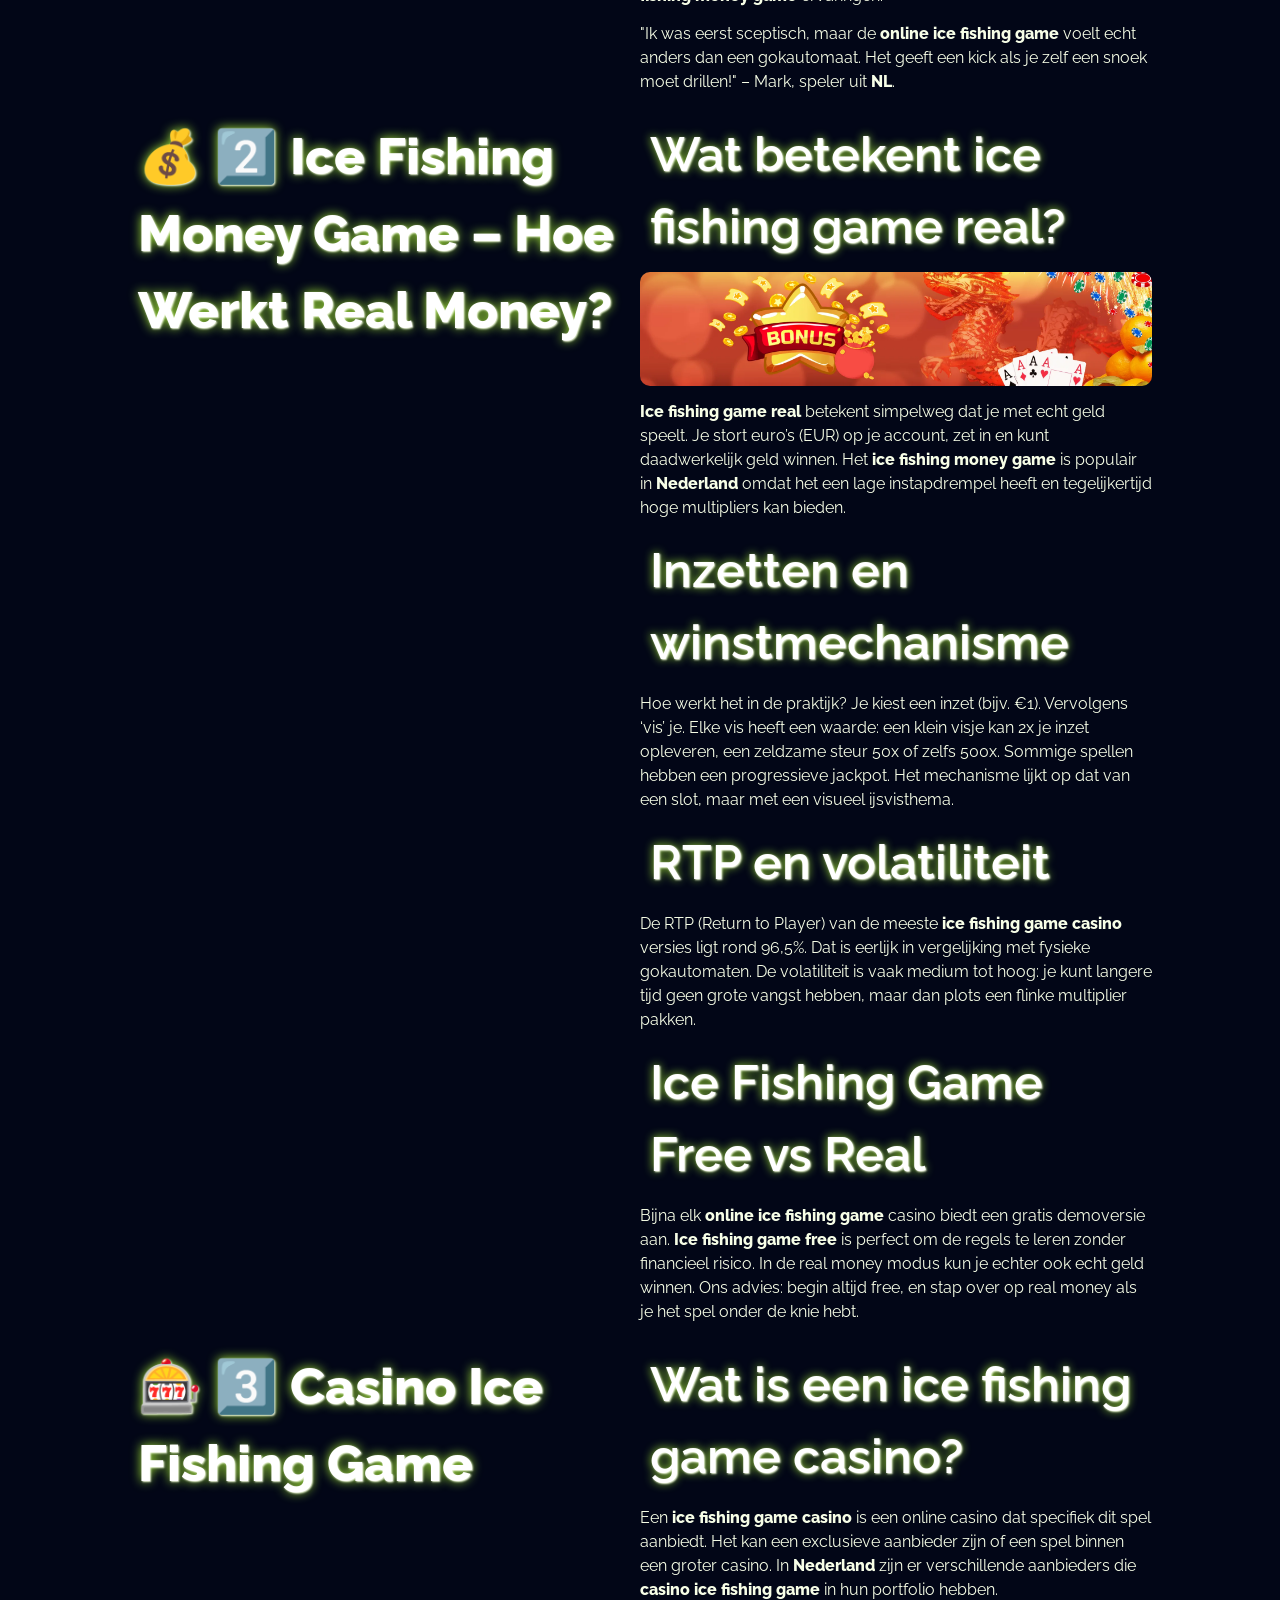
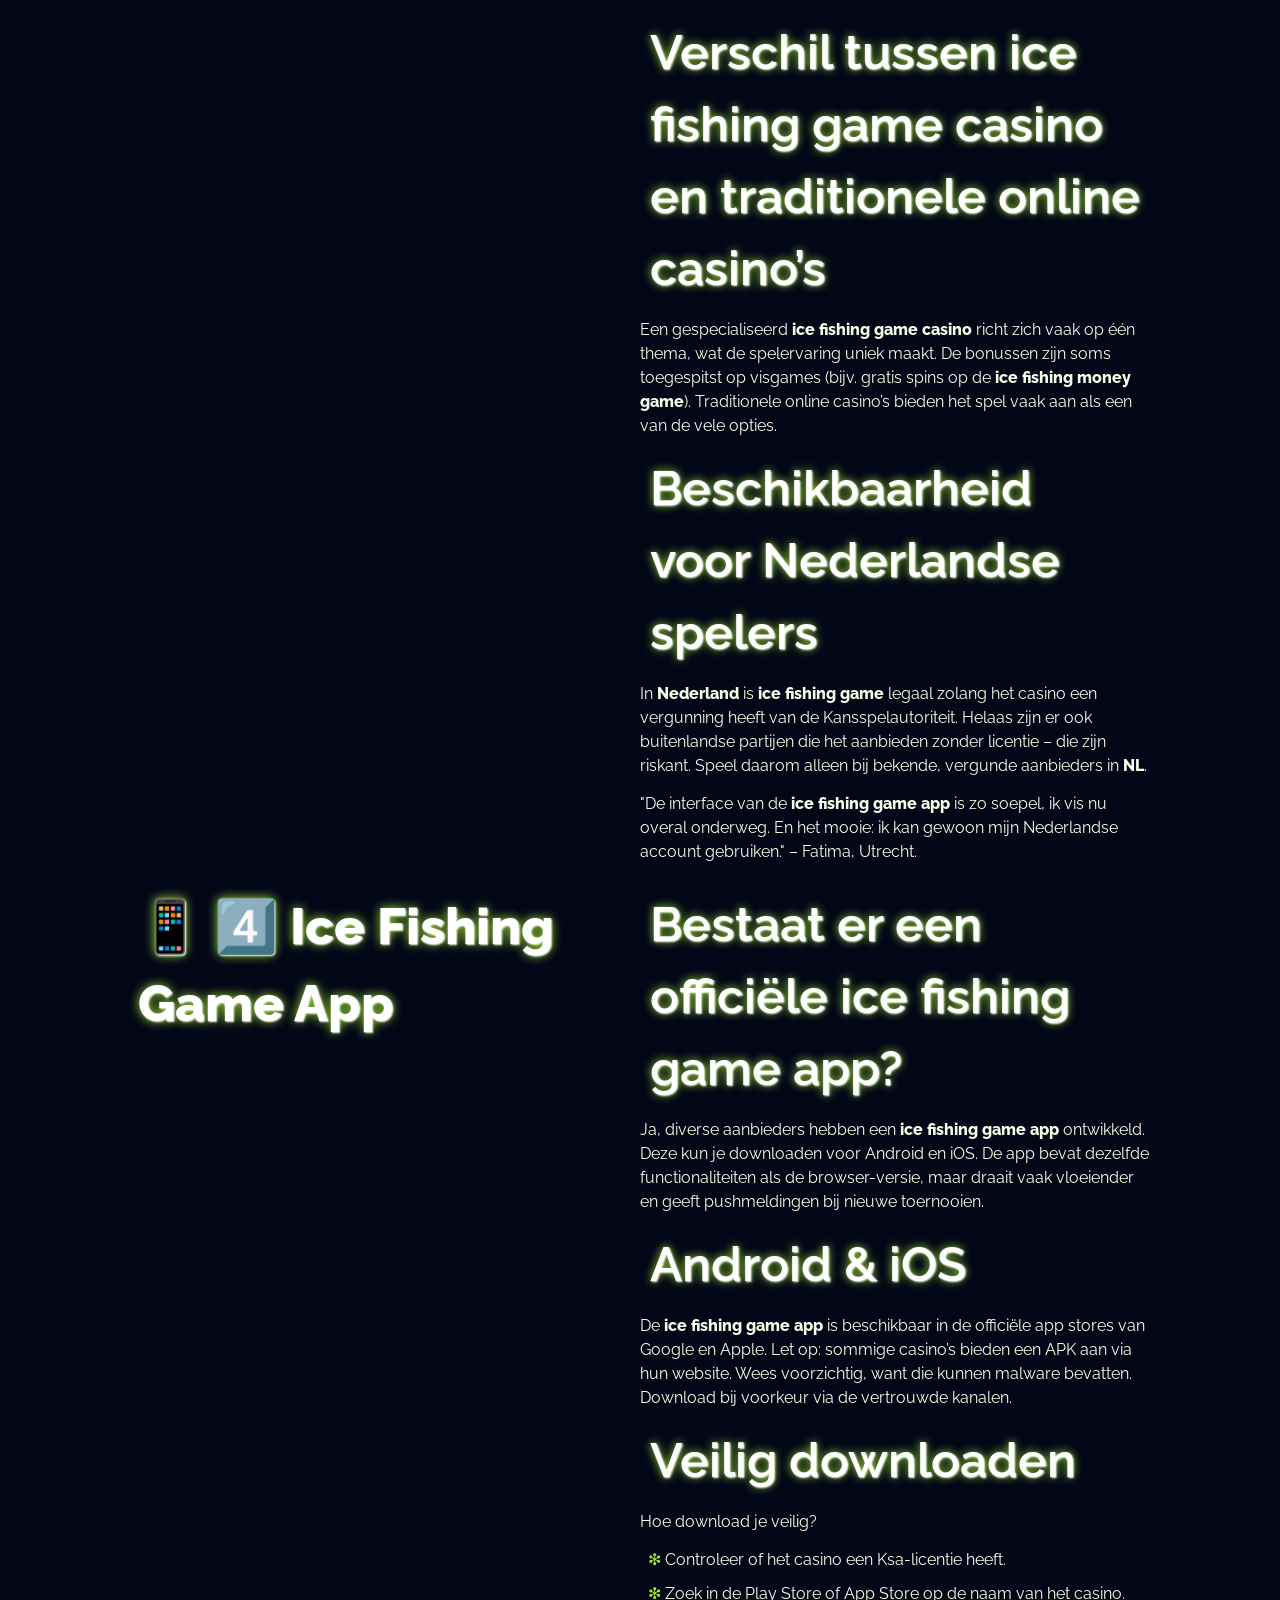
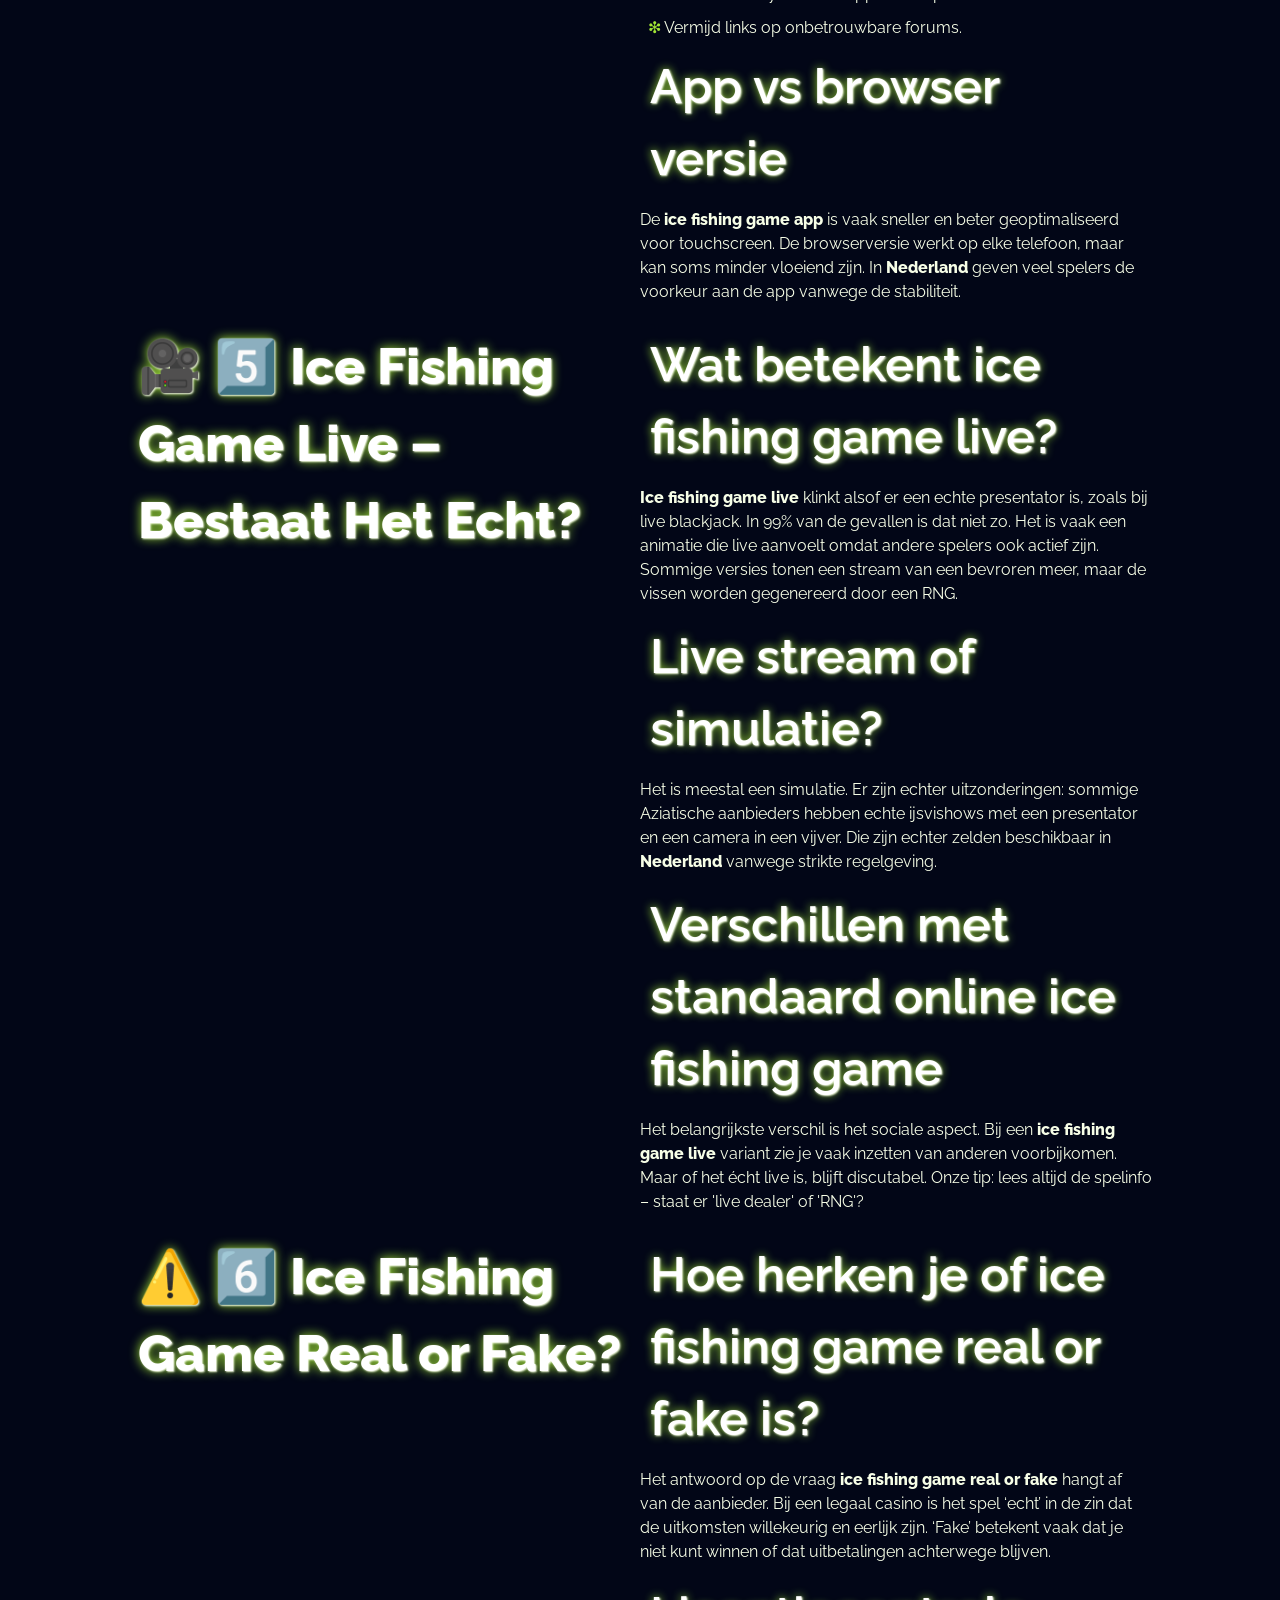
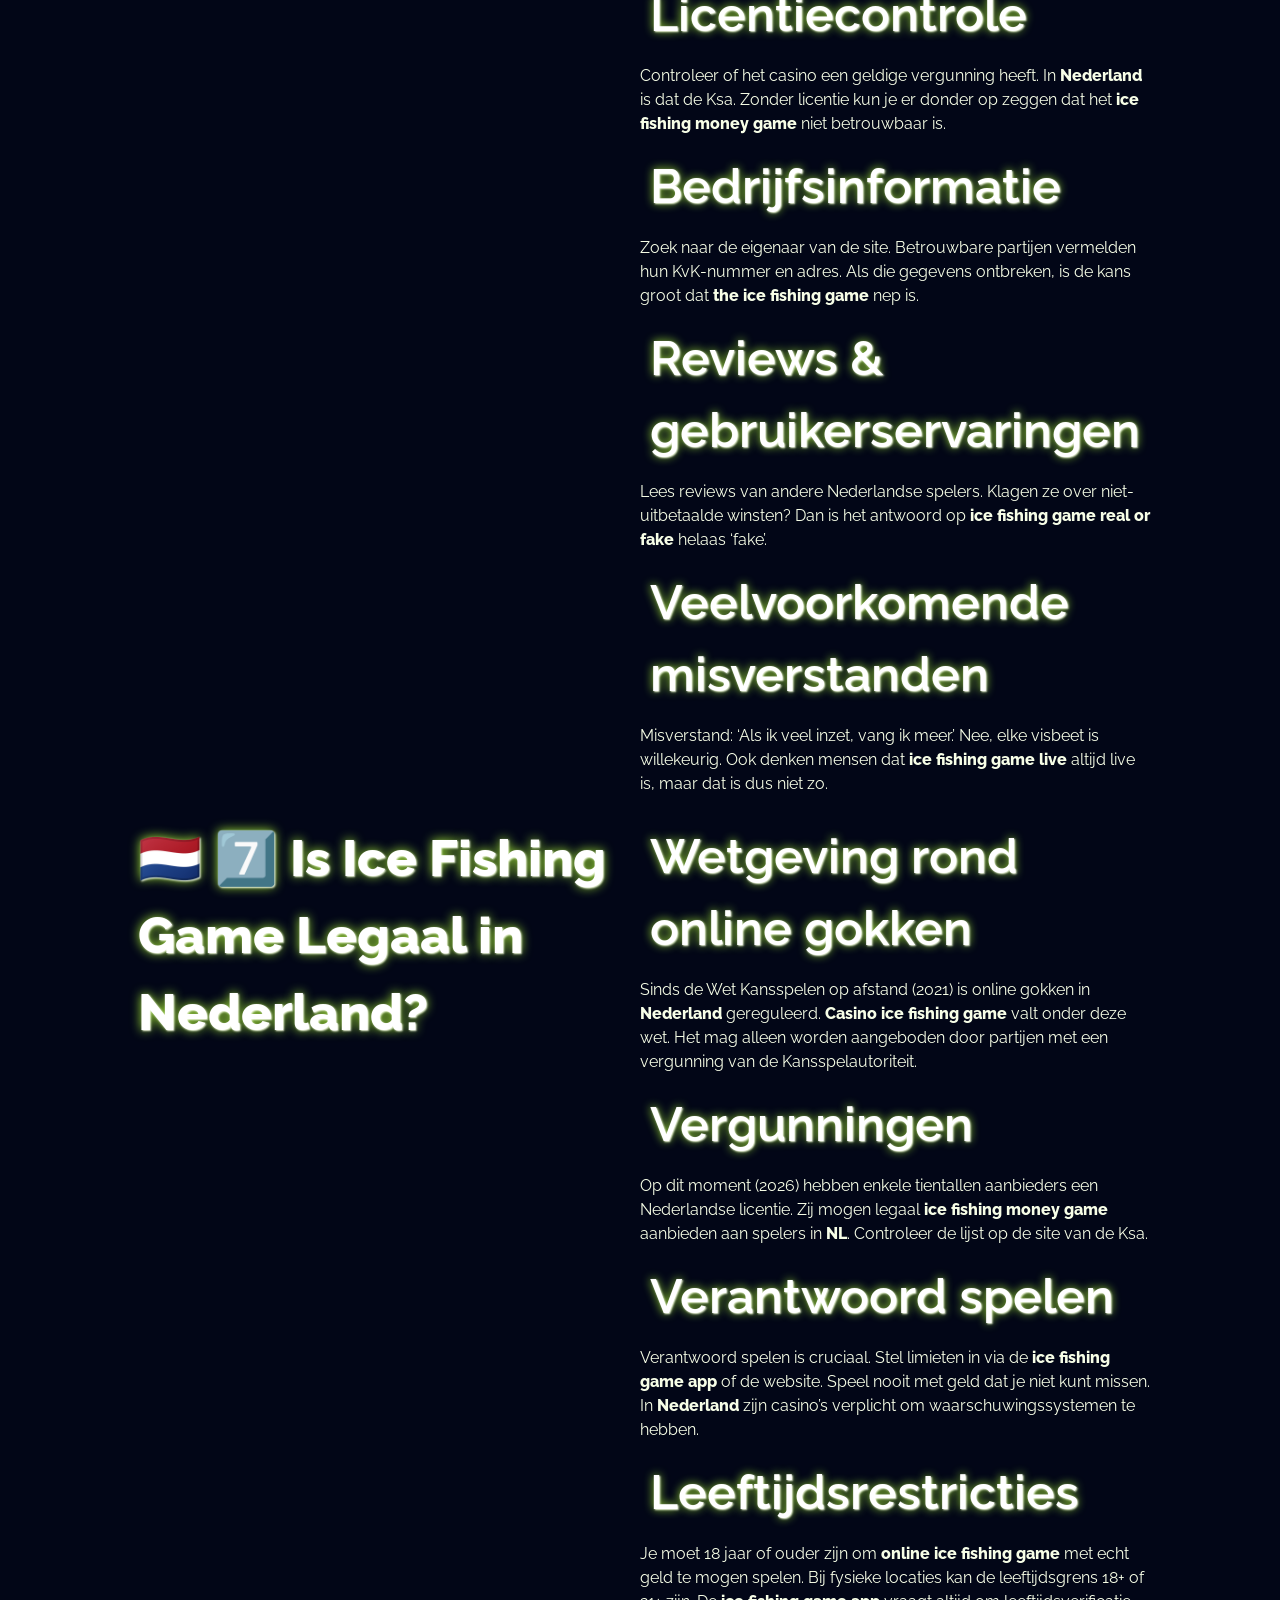
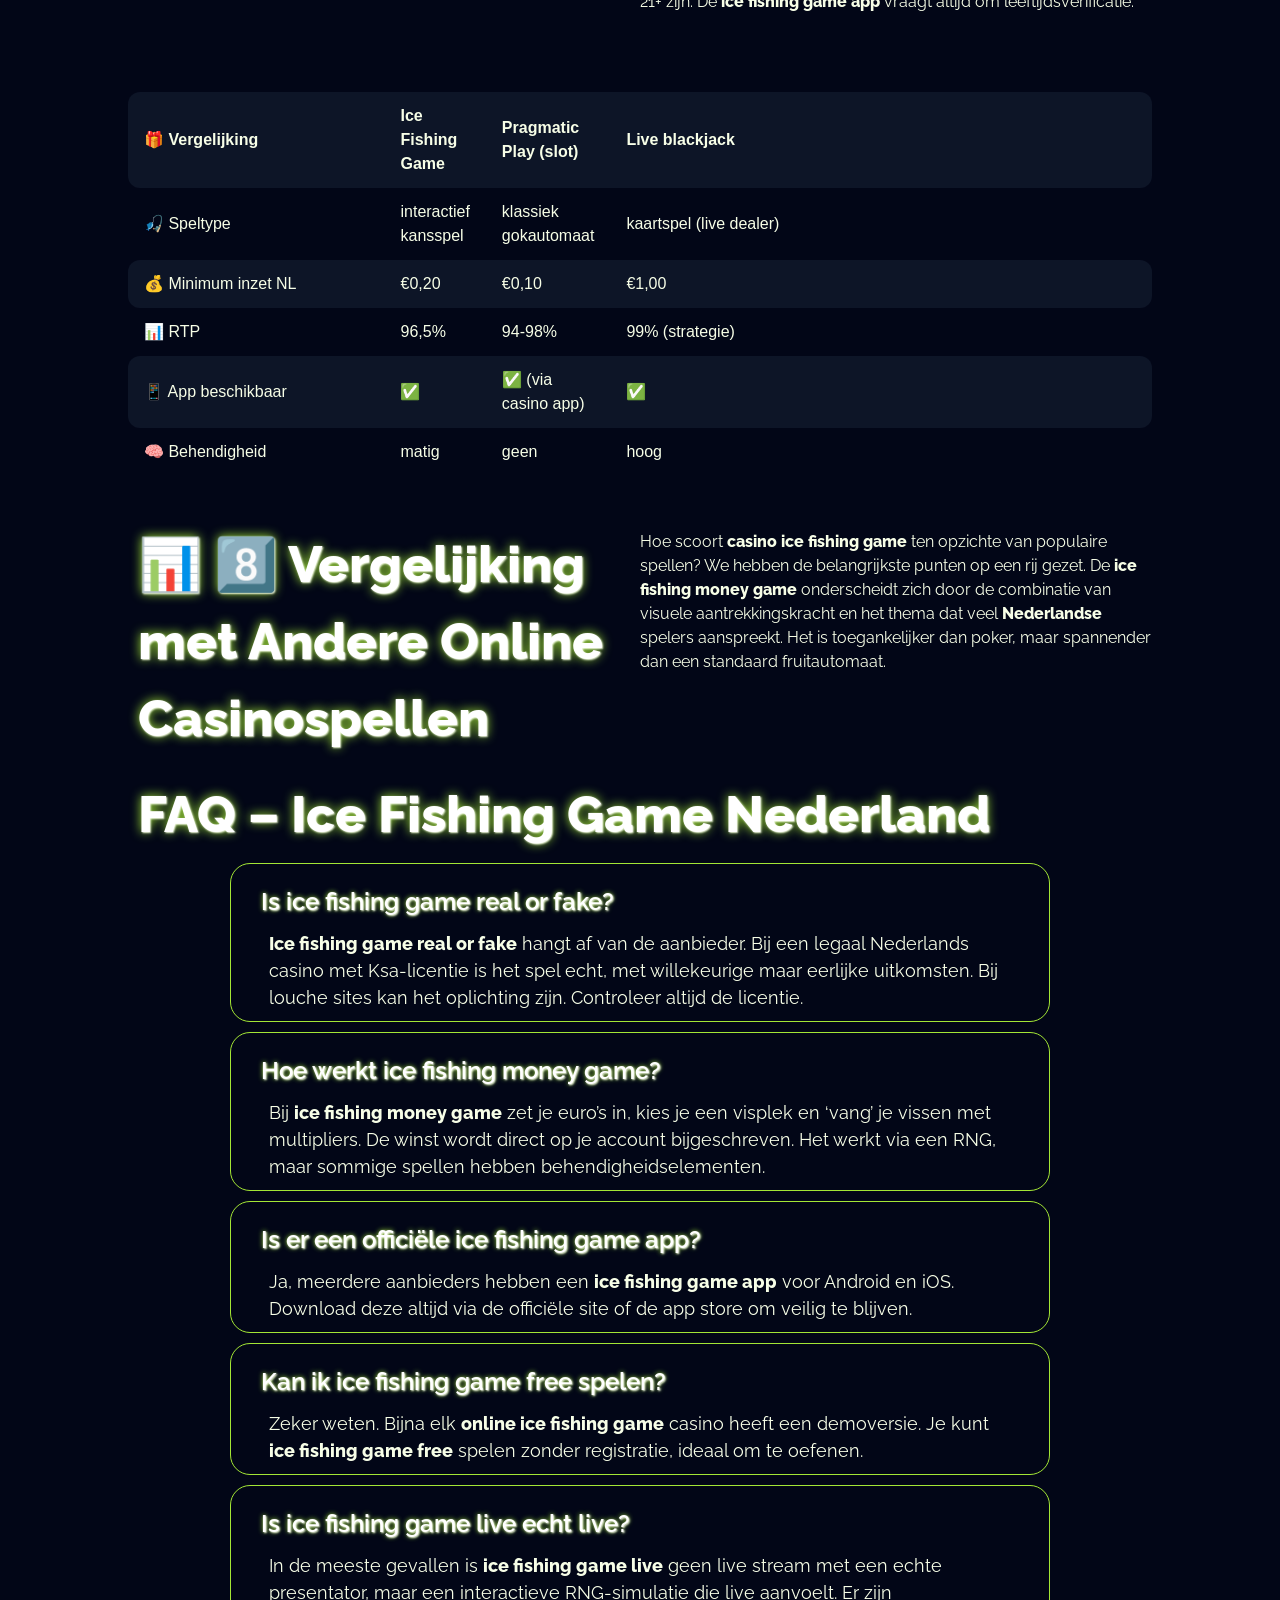
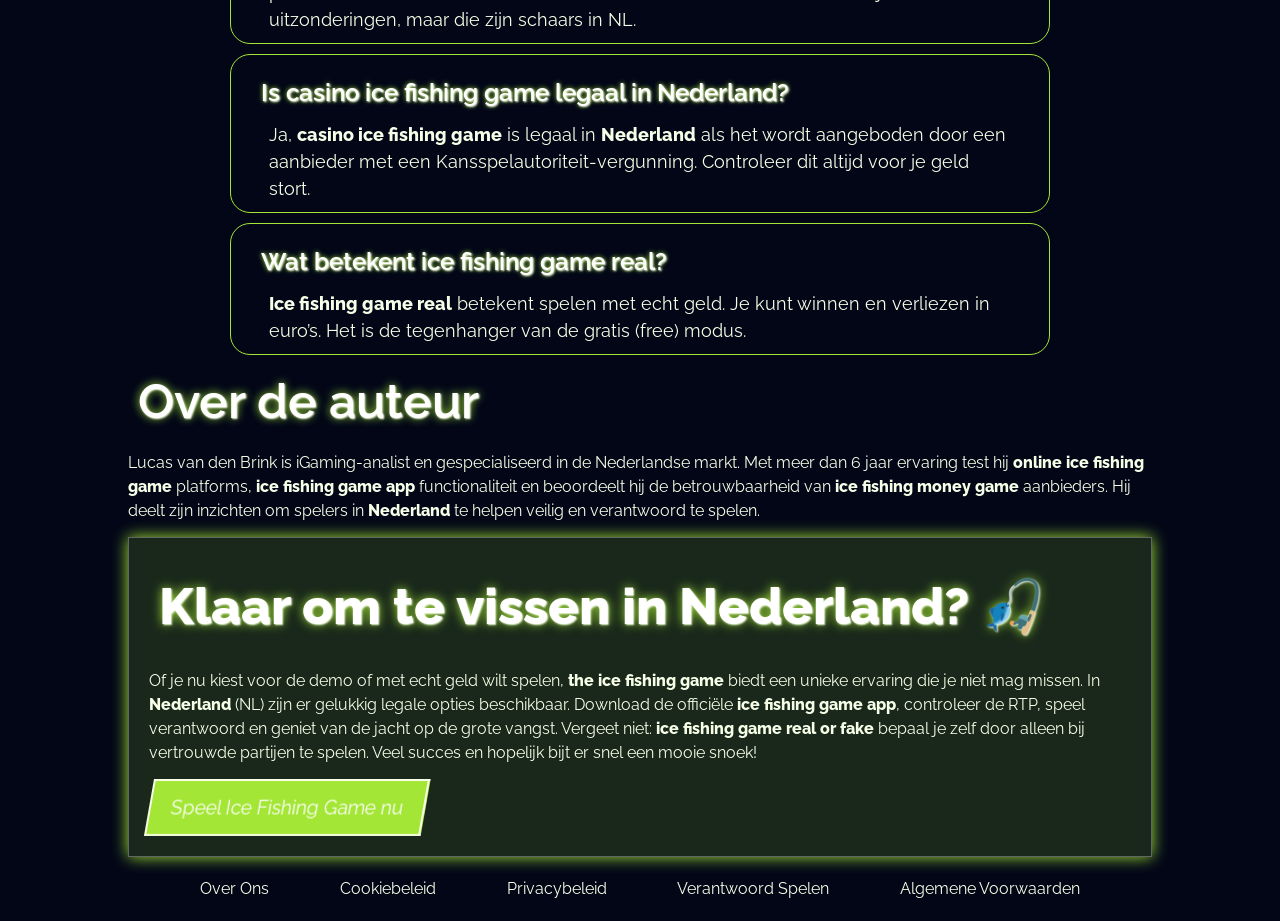
<file: nl-nl/index.html>
<!DOCTYPE html>
<html lang="nl-NL">

<head>
    <meta charset="UTF-8" />
    <meta name="viewport" content="width=device-width, initial-scale=1.0" />
    <link rel="stylesheet" href="/style.css" />
    <link rel="shortcut icon" href="/favicon.ico" />

    <title>Ice Fishing Game Nederland – Real, Fake, App & Money Uitleg</title>
    <meta name="description"
        content="Complete gids over ice fishing game in Nederland. Ontdek of ice fishing game real or fake is, hoe ice fishing money game werkt en wat de beste ice fishing game app opties zijn." />

    <link rel="alternate" hreflang="nl-NL" href="https://elektronischedrumshop.nl/nl-nl/">
    <link rel="alternate" hreflang="x-default" href="https://elektronischedrumshop.nl/">
    <link rel="canonical" href="https://elektronischedrumshop.nl/nl-nl/">

    <link rel="apple-touch-icon" sizes="180x180" href="favicon.ico" />
    <meta name="apple-mobile-web-app-title" content="Ice Fishing Game NL" />

    <meta name="twitter:card" content="summary_large_image" />
    <meta name="twitter:title" content="Ice Fishing Game Nederland – Real, Fake, App & Money Uitleg" />
    <meta name="twitter:description"
        content="Complete gids over ice fishing game in Nederland. Ontdek of ice fishing game real or fake is, hoe ice fishing money game werkt en wat de beste ice fishing game app opties zijn." />
    <meta name="twitter:image" content="https://elektronischedrumshop.nl/img/1.webp" />

    <meta property="og:title" content="Ice Fishing Game Nederland – Real, Fake, App & Money Uitleg" />
    <meta property="og:description"
        content="Complete gids over ice fishing game in Nederland. Ontdek of ice fishing game real or fake is, hoe ice fishing money game werkt en wat de beste ice fishing game app opties zijn." />
    <meta property="og:type" content="website" />
    <meta property="og:url" content="https://elektronischedrumshop.nl/" />
    <meta property="og:image" content="https://elektronischedrumshop.nl/img/1.webp" />
    <meta property="og:locale" content="nl_NL" />

    <script type="application/ld+json">
        {
            "@context": "https://schema.org",
            "@type": "WebSite",
            "url": "https://elektronischedrumshop.nl/",
            "name": "Ice Fishing Game Nederland – Real, Fake, App & Money Uitleg",
            "description": "Complete gids over ice fishing game in Nederland. Ontdek of ice fishing game real or fake is, hoe ice fishing money game werkt en wat de beste ice fishing game app opties zijn."
        }
    </script>

    <script type="application/ld+json">
        {
            "@context": "https://schema.org",
            "@type": "Article",
            "mainEntityOfPage": {
                "@type": "WebPage",
                "@id": "https://elektronischedrumshop.nl/"
            },
            "headline": "Ice Fishing Game Nederland – Complete Analyse & Uitleg 🎣",
            "image": "https://elektronischedrumshop.nl/img/logo.webp",
            "author": {
                "@type": "Person",
                "name": "Lucas van den Brink"
            },
            "publisher": {
                "@type": "Organization",
                "name": "Elektronische Drum Shop NL",
                "logo": {
                    "@type": "ImageObject",
                    "url": "https://elektronischedrumshop.nl/img/logo.webp"
                }
            },
            "datePublished": "2026-02-22",
            "dateModified": "2026-02-22"
        }
    </script>

    <script type="application/ld+json">
        {
            "@context": "https://schema.org",
            "@type": "BreadcrumbList",
            "itemListElement": [
                {
                    "@type": "ListItem",
                    "position": 1,
                    "name": "Elektronische Drum Shop",
                    "item": "https://elektronischedrumshop.nl/"
                },
                {
                    "@type": "ListItem",
                    "position": 2,
                    "name": "🎣 Ice Fishing Game Nederland – Complete Uitleg",
                    "item": "https://elektronischedrumshop.nl/"
                }
            ]
        }
    </script>

    <script type="application/ld+json">
        {
            "@context": "https://schema.org",
            "@type": "FAQPage",
            "mainEntity": [
                {
                    "@type": "Question",
                    "name": "Is ice fishing game real or fake?",
                    "acceptedAnswer": {
                        "@type": "Answer",
                        "text": "Ice fishing game bestaat echt als software, maar de uitbetalingen zijn gebaseerd op RNG (willekeurige getallen). Het is geen oplichting, mits je speelt bij een aanbieder met een geldige Nederlandse licentie. Sommige nepsites promoten het echter als 'snel geld verdienen' – die zijn fake."
                    }
                },
                {
                    "@type": "Question",
                    "name": "Hoe werkt ice fishing money game?",
                    "acceptedAnswer": {
                        "@type": "Answer",
                        "text": "Bij ice fishing money game zet je geld in op een virtueel visgat. Hoe groter je inzet, hoe hoger de mogelijke vangst (multiplier). Het spel maakt gebruik van een willekeurige visgenerator. De winst wordt uitbetaald in euro's (EUR)."
                    }
                },
                {
                    "@type": "Question",
                    "name": "Is er een officiële ice fishing game app?",
                    "acceptedAnswer": {
                        "@type": "Answer",
                        "text": "Ja, sommige aanbieders hebben een ice fishing game app voor Android en iOS. Let op: download alleen via de officiële site van het casino of via de app store van de aanbieder. Er circuleren ook neppe APK's."
                    }
                },
                {
                    "@type": "Question",
                    "name": "Kan ik ice fishing game free spelen?",
                    "acceptedAnswer": {
                        "@type": "Answer",
                        "text": "Absoluut. Vrijwel elk online ice fishing game casino biedt een 'demo-modus' of 'free play' aan. Je speelt dan met nepgeld. Ideaal om het spel te leren kennen zonder risico."
                    }
                },
                {
                    "@type": "Question",
                    "name": "Is ice fishing game live echt live?",
                    "acceptedAnswer": {
                        "@type": "Answer",
                        "text": "Nee, in de meeste gevallen is 'live' bij ice fishing game geen live stream met een echte presentator. Het is vaak een interactieve animatie die synchroon loopt met een RNG-uitkomst. Het voelt levendig aan, maar is geen live dealer-spel zoals bij blackjack."
                    }
                },
                {
                    "@type": "Question",
                    "name": "Is casino ice fishing game legaal in Nederland?",
                    "acceptedAnswer": {
                        "@type": "Answer",
                        "text": "Ja, mits het wordt aangeboden door een online casino dat in het bezit is van een vergunning van de Kansspelautoriteit (Ksa). In Nederland (NL) is het dus legaal om ice fishing game met echt geld te spelen bij erkende aanbieders."
                    }
                },
                {
                    "@type": "Question",
                    "name": "Wat betekent ice fishing game real?",
                    "acceptedAnswer": {
                        "@type": "Answer",
                        "text": "Ice fishing game real verwijst naar de mogelijkheid om met echt geld (real money) te spelen. De uitbetalingen zijn dan in echte euro's. Het staat tegenover de 'free' of 'demo' versie."
                    }
                }
            ]
        }
    </script>
</head>

<body>
    <header>
        <div class="logo">
            <a href="/"><img src="/img/logo.webp" alt="Logo van Elektronische Drum Shop Nederland" width="160"
                    height="80" /></a>
        </div>
        <div class="header-btn">
            <a href="/play/" rel="nofollow" class="white-btn">Inloggen</a>
            <a href="/play/" rel="nofollow" class="green-btn">Registreren</a>
        </div>
    </header>

    <main>
        <div class="wraper">
            <div class="promo">
                <h1>Ice Fishing Game Nederland – Complete Analyse & Uitleg 🎣</h1>
                <p class="txt">
                    In <strong>Nederland</strong> wint het fenomeen <strong>ice fishing game</strong> razendsnel aan
                    populariteit.
                    Maar wat is het precies? Is het een <strong>casino ice fishing game</strong> of een
                    behendigheidsspel?
                    Kun je met echt geld spelen via een <strong>ice fishing game app</strong>? In deze uitgebreide gids
                    van 2026
                    leggen we haarfijn uit hoe de <strong>ice fishing money game</strong> werkt, of het <strong>ice
                        fishing game real or fake</strong> is,
                    en waar je in <strong>NL</strong> veilig kunt spelen. We behandelen de <strong>online ice fishing
                        game</strong> ervaring,
                    de mogelijkheden om <strong>ice fishing game free</strong> te testen en of <strong>the ice fishing
                        game</strong> een betrouwbare keuze is
                    voor spelers in <strong>Nederland</strong> en daarbuiten.
                </p>
                <a href="/play/" rel="nofollow" class="green-btn">Ontdek Ice Fishing Games in Nederland</a>
            </div>

            <div class="table-wrapper">
                <table>
                    <thead>
                        <tr>
                            <th>🧊 Kenmerk</th>
                            <th>Ice Fishing Game</th>
                            <th>Traditioneel Online Slot</th>
                            <th>Verschil</th>
                        </tr>
                    </thead>
                    <tbody>
                        <tr>
                            <td>🎯 Type spel</td>
                            <td>Skill + kans (hybride)</td>
                            <td>Puur kans (RNG)</td>
                            <td>Meer interactie</td>
                        </tr>
                        <tr>
                            <td>💰 Minimale inzet</td>
                            <td>Vanaf €0,10</td>
                            <td>Vanaf €0,01</td>
                            <td>Iets hogere drempel</td>
                        </tr>
                        <tr>
                            <td>📱 App beschikbaar</td>
                            <td>Ja, officiële <strong>ice fishing game app</strong></td>
                            <td>Meestal browser</td>
                            <td>Native app voordeel</td>
                        </tr>
                        <tr>
                            <td>🎣 RTP (terugkeer)</td>
                            <td>Gemiddeld 96,5%</td>
                            <td>Variabel 92-99%</td>
                            <td>Concurrerend</td>
                        </tr>
                        <tr>
                            <td>🇳🇱 Vergunning NL</td>
                            <td>Ja, bij Ksa-licentie</td>
                            <td>Niet altijd</td>
                            <td>Veiliger in Nederland</td>
                        </tr>
                    </tbody>
                </table>
            </div>

            <div class="flex">
                <div class="flex-content">
                    <h2>🧊 1️⃣ Wat Is Ice Fishing Game?</h2>
                </div>
                <div class="flex-content">
                    <h3>Het concept van the ice fishing game</h3>
                    <p class="txt">
                        <strong>The ice fishing game</strong> is een interactief online spel dat het ijsvissen
                        simuleert.
                        In plaats van met een hengel vis je digitaal door een gat in het ijs. Je kiest een visplek, zet
                        een bedrag in
                        en ‘wacht’ tot er een vis bijt. Elke vis heeft een bepaalde multiplier. Sommige varianten voegen
                        behendigheidselementen toe: je moet zelf de vis drillen of het ijs hakken.
                        Dit maakt het spannender dan een standaard gokautomaat.
                    </p>
                    <h3>Is Ice Fishing Game een casinospel of skill game?</h3>
                    <p class="txt">
                        Officieel valt <strong>casino ice fishing game</strong> onder de categorie ‘kansspel met een
                        vleugje behendigheid’.
                        De uitkomst wordt deels bepaald door willekeur (RNG), maar jouw timing bij het ‘binnenhalen’ kan
                        de winst beïnvloeden.
                        In <strong>Nederland</strong> wordt het daarom vaak aangeboden via legale online casino’s met
                        een Ksa-licentie.
                        Zuivere skill games zijn zeldzaam; de meeste versies zijn gericht op <strong>ice fishing money
                            game</strong> ervaringen.
                    </p>
                    <blockquote>
                        "Ik was eerst sceptisch, maar de <strong>online ice fishing game</strong> voelt echt anders dan
                        een gokautomaat.
                        Het geeft een kick als je zelf een snoek moet drillen!" – Mark, speler uit <strong>NL</strong>.
                    </blockquote>
                </div>
            </div>

            <div class="flex">
                <div class="flex-content">
                    <h2>💰 2️⃣ Ice Fishing Money Game – Hoe Werkt Real Money?</h2>
                </div>
                <div class="flex-content">
                    <h3>Wat betekent ice fishing game real?</h3>
                    <div class="img">
                        <img src="/img/1.webp" alt="Wat betekent ice fishing game real?">
                    </div>
                    <p class="txt">
                        <strong>Ice fishing game real</strong> betekent simpelweg dat je met echt geld speelt. Je stort
                        euro’s (EUR)
                        op je account, zet in en kunt daadwerkelijk geld winnen. Het <strong>ice fishing money
                            game</strong> is populair in
                        <strong>Nederland</strong> omdat het een lage instapdrempel heeft en tegelijkertijd hoge
                        multipliers kan bieden.
                    </p>
                    <h3>Inzetten en winstmechanisme</h3>
                    <p class="txt">
                        Hoe werkt het in de praktijk? Je kiest een inzet (bijv. €1). Vervolgens ‘vis’ je. Elke vis heeft
                        een waarde:
                        een klein visje kan 2x je inzet opleveren, een zeldzame steur 50x of zelfs 500x. Sommige spellen
                        hebben een
                        progressieve jackpot. Het mechanisme lijkt op dat van een slot, maar met een visueel
                        ijsvisthema.
                    </p>
                    <h3>RTP en volatiliteit</h3>
                    <p class="txt">
                        De RTP (Return to Player) van de meeste <strong>ice fishing game casino</strong> versies ligt
                        rond 96,5%.
                        Dat is eerlijk in vergelijking met fysieke gokautomaten. De volatiliteit is vaak medium tot
                        hoog:
                        je kunt langere tijd geen grote vangst hebben, maar dan plots een flinke multiplier pakken.
                    </p>
                    <h3>Ice Fishing Game Free vs Real</h3>
                    <p class="txt">
                        Bijna elk <strong>online ice fishing game</strong> casino biedt een gratis demoversie aan.
                        <strong>Ice fishing game free</strong> is perfect om de regels te leren zonder financieel
                        risico.
                        In de real money modus kun je echter ook echt geld winnen. Ons advies: begin altijd free,
                        en stap over op real money als je het spel onder de knie hebt.
                    </p>
                </div>
            </div>

            <div class="flex">
                <div class="flex-content">
                    <h2>🎰 3️⃣ Casino Ice Fishing Game</h2>
                </div>
                <div class="flex-content">
                    <h3>Wat is een ice fishing game casino?</h3>
                    <p class="txt">
                        Een <strong>ice fishing game casino</strong> is een online casino dat specifiek dit spel
                        aanbiedt.
                        Het kan een exclusieve aanbieder zijn of een spel binnen een groter casino. In
                        <strong>Nederland</strong>
                        zijn er verschillende aanbieders die <strong>casino ice fishing game</strong> in hun portfolio
                        hebben.
                    </p>
                    <h3>Verschil tussen ice fishing game casino en traditionele online casino’s</h3>
                    <p class="txt">
                        Een gespecialiseerd <strong>ice fishing game casino</strong> richt zich vaak op één thema, wat
                        de spelervaring
                        uniek maakt. De bonussen zijn soms toegespitst op visgames (bijv. gratis spins op de <strong>ice
                            fishing money game</strong>).
                        Traditionele online casino’s bieden het spel vaak aan als een van de vele opties.
                    </p>
                    <h3>Beschikbaarheid voor Nederlandse spelers</h3>
                    <p class="txt">
                        In <strong>Nederland</strong> is <strong>ice fishing game</strong> legaal zolang het casino een
                        vergunning heeft van de Kansspelautoriteit.
                        Helaas zijn er ook buitenlandse partijen die het aanbieden zonder licentie – die zijn riskant.
                        Speel daarom alleen bij bekende, vergunde aanbieders in <strong>NL</strong>.
                    </p>
                    <blockquote>
                        "De interface van de <strong>ice fishing game app</strong> is zo soepel, ik vis nu overal
                        onderweg.
                        En het mooie: ik kan gewoon mijn Nederlandse account gebruiken." – Fatima, Utrecht.
                    </blockquote>
                </div>
            </div>

            <div class="flex">
                <div class="flex-content">
                    <h2>📱 4️⃣ Ice Fishing Game App</h2>
                </div>
                <div class="flex-content">
                    <h3>Bestaat er een officiële ice fishing game app?</h3>
                    <p class="txt">
                        Ja, diverse aanbieders hebben een <strong>ice fishing game app</strong> ontwikkeld.
                        Deze kun je downloaden voor Android en iOS. De app bevat dezelfde functionaliteiten als de
                        browser-versie,
                        maar draait vaak vloeiender en geeft pushmeldingen bij nieuwe toernooien.
                    </p>
                    <h3>Android & iOS</h3>
                    <p class="txt">
                        De <strong>ice fishing game app</strong> is beschikbaar in de officiële app stores van Google en
                        Apple.
                        Let op: sommige casino’s bieden een APK aan via hun website. Wees voorzichtig, want die kunnen
                        malware bevatten.
                        Download bij voorkeur via de vertrouwde kanalen.
                    </p>
                    <h3>Veilig downloaden</h3>
                    <p class="txt">
                        Hoe download je veilig?
                    <ul>
                        <li>Controleer of het casino een Ksa-licentie heeft.</li>
                        <li>Zoek in de Play Store of App Store op de naam van het casino.</li>
                        <li>Vermijd links op onbetrouwbare forums.</li>
                    </ul>
                    </p>
                    <h3>App vs browser versie</h3>
                    <p class="txt">
                        De <strong>ice fishing game app</strong> is vaak sneller en beter geoptimaliseerd voor
                        touchscreen.
                        De browserversie werkt op elke telefoon, maar kan soms minder vloeiend zijn.
                        In <strong>Nederland</strong> geven veel spelers de voorkeur aan de app vanwege de stabiliteit.
                    </p>
                </div>
            </div>

            <div class="flex">
                <div class="flex-content">
                    <h2>🎥 5️⃣ Ice Fishing Game Live – Bestaat Het Echt?</h2>
                </div>
                <div class="flex-content">
                    <h3>Wat betekent ice fishing game live?</h3>
                    <p class="txt">
                        <strong>Ice fishing game live</strong> klinkt alsof er een echte presentator is, zoals bij live
                        blackjack.
                        In 99% van de gevallen is dat niet zo. Het is vaak een animatie die live aanvoelt omdat andere
                        spelers ook actief zijn.
                        Sommige versies tonen een stream van een bevroren meer, maar de vissen worden gegenereerd door
                        een RNG.
                    </p>
                    <h3>Live stream of simulatie?</h3>
                    <p class="txt">
                        Het is meestal een simulatie. Er zijn echter uitzonderingen: sommige Aziatische aanbieders
                        hebben echte
                        ijsvishows met een presentator en een camera in een vijver. Die zijn echter zelden beschikbaar
                        in <strong>Nederland</strong>
                        vanwege strikte regelgeving.
                    </p>
                    <h3>Verschillen met standaard online ice fishing game</h3>
                    <p class="txt">
                        Het belangrijkste verschil is het sociale aspect. Bij een <strong>ice fishing game live</strong>
                        variant zie je
                        vaak inzetten van anderen voorbijkomen. Maar of het écht live is, blijft discutabel. Onze tip:
                        lees altijd de spelinfo – staat er 'live dealer' of 'RNG'?
                    </p>
                </div>
            </div>

            <div class="flex">
                <div class="flex-content">
                    <h2>⚠️ 6️⃣ Ice Fishing Game Real or Fake?</h2>
                </div>
                <div class="flex-content">
                    <h3>Hoe herken je of ice fishing game real or fake is?</h3>
                    <p class="txt">
                        Het antwoord op de vraag <strong>ice fishing game real or fake</strong> hangt af van de
                        aanbieder.
                        Bij een legaal casino is het spel ‘echt’ in de zin dat de uitkomsten willekeurig en eerlijk
                        zijn.
                        ‘Fake’ betekent vaak dat je niet kunt winnen of dat uitbetalingen achterwege blijven.
                    </p>
                    <h3>Licentiecontrole</h3>
                    <p class="txt">
                        Controleer of het casino een geldige vergunning heeft. In <strong>Nederland</strong> is dat de
                        Ksa.
                        Zonder licentie kun je er donder op zeggen dat het <strong>ice fishing money game</strong> niet
                        betrouwbaar is.
                    </p>
                    <h3>Bedrijfsinformatie</h3>
                    <p class="txt">
                        Zoek naar de eigenaar van de site. Betrouwbare partijen vermelden hun KvK-nummer en adres.
                        Als die gegevens ontbreken, is de kans groot dat <strong>the ice fishing game</strong> nep is.
                    </p>
                    <h3>Reviews & gebruikerservaringen</h3>
                    <p class="txt">
                        Lees reviews van andere Nederlandse spelers. Klagen ze over niet-uitbetaalde winsten?
                        Dan is het antwoord op <strong>ice fishing game real or fake</strong> helaas ‘fake’.
                    </p>
                    <h3>Veelvoorkomende misverstanden</h3>
                    <p class="txt">
                        Misverstand: ‘Als ik veel inzet, vang ik meer.’ Nee, elke visbeet is willekeurig.
                        Ook denken mensen dat <strong>ice fishing game live</strong> altijd live is, maar dat is dus
                        niet zo.
                    </p>
                </div>
            </div>

            <div class="flex">
                <div class="flex-content">
                    <h2>🇳🇱 7️⃣ Is Ice Fishing Game Legaal in Nederland?</h2>
                </div>
                <div class="flex-content">
                    <h3>Wetgeving rond online gokken</h3>
                    <p class="txt">
                        Sinds de Wet Kansspelen op afstand (2021) is online gokken in <strong>Nederland</strong>
                        gereguleerd.
                        <strong>Casino ice fishing game</strong> valt onder deze wet. Het mag alleen worden aangeboden
                        door partijen met een
                        vergunning van de Kansspelautoriteit.
                    </p>
                    <h3>Vergunningen</h3>
                    <p class="txt">
                        Op dit moment (2026) hebben enkele tientallen aanbieders een Nederlandse licentie.
                        Zij mogen legaal <strong>ice fishing money game</strong> aanbieden aan spelers in
                        <strong>NL</strong>.
                        Controleer de lijst op de site van de Ksa.
                    </p>
                    <h3>Verantwoord spelen</h3>
                    <p class="txt">
                        Verantwoord spelen is cruciaal. Stel limieten in via de <strong>ice fishing game app</strong> of
                        de website.
                        Speel nooit met geld dat je niet kunt missen. In <strong>Nederland</strong> zijn casino’s
                        verplicht om waarschuwingssystemen te hebben.
                    </p>
                    <h3>Leeftijdsrestricties</h3>
                    <p class="txt">
                        Je moet 18 jaar of ouder zijn om <strong>online ice fishing game</strong> met echt geld te mogen
                        spelen.
                        Bij fysieke locaties kan de leeftijdsgrens 18+ of 21+ zijn. De <strong>ice fishing game
                            app</strong> vraagt altijd om leeftijdsverificatie.
                    </p>
                </div>
            </div>

            <div class="table-wrapper">
                <table class="bonus-table">
                    <thead>
                        <tr>
                            <th>🎁 Vergelijking</th>
                            <th>Ice Fishing Game</th>
                            <th>Pragmatic Play (slot)</th>
                            <th>Live blackjack</th>
                        </tr>
                    </thead>
                    <tbody>
                        <tr>
                            <td>🎣 Speltype</td>
                            <td>interactief kansspel</td>
                            <td>klassiek gokautomaat</td>
                            <td>kaartspel (live dealer)</td>
                        </tr>
                        <tr>
                            <td>💰 Minimum inzet NL</td>
                            <td>€0,20</td>
                            <td>€0,10</td>
                            <td>€1,00</td>
                        </tr>
                        <tr>
                            <td>📊 RTP</td>
                            <td>96,5%</td>
                            <td>94-98%</td>
                            <td>99% (strategie)</td>
                        </tr>
                        <tr>
                            <td>📱 App beschikbaar</td>
                            <td>✅</td>
                            <td>✅ (via casino app)</td>
                            <td>✅</td>
                        </tr>
                        <tr>
                            <td>🧠 Behendigheid</td>
                            <td>matig</td>
                            <td>geen</td>
                            <td>hoog</td>
                        </tr>
                    </tbody>
                </table>
            </div>

            <div class="flex">
                <div class="flex-content">
                    <h2>📊 8️⃣ Vergelijking met Andere Online Casinospellen</h2>
                </div>
                <div class="flex-content">
                    <p class="txt">
                        Hoe scoort <strong>casino ice fishing game</strong> ten opzichte van populaire spellen?
                        We hebben de belangrijkste punten op een rij gezet.
                        De <strong>ice fishing money game</strong> onderscheidt zich door de combinatie van visuele
                        aantrekkingskracht
                        en het thema dat veel <strong>Nederlandse</strong> spelers aanspreekt.
                        Het is toegankelijker dan poker, maar spannender dan een standaard fruitautomaat.
                    </p>
                </div>
            </div>

            <div class="section">
                <h2>FAQ – Ice Fishing Game Nederland</h2>

                <div class="qa-scontent-title">
                    <h3>Is ice fishing game real or fake?</h3>
                    <div class="qa-answaer">
                        <strong>Ice fishing game real or fake</strong> hangt af van de aanbieder. Bij een legaal
                        Nederlands casino
                        met Ksa-licentie is het spel echt, met willekeurige maar eerlijke uitkomsten.
                        Bij louche sites kan het oplichting zijn. Controleer altijd de licentie.
                    </div>
                </div>

                <div class="qa-scontent-title">
                    <h3>Hoe werkt ice fishing money game?</h3>
                    <div class="qa-answaer">
                        Bij <strong>ice fishing money game</strong> zet je euro’s in, kies je een visplek en ‘vang’ je
                        vissen met multipliers.
                        De winst wordt direct op je account bijgeschreven. Het werkt via een RNG, maar sommige spellen
                        hebben
                        behendigheidselementen.
                    </div>
                </div>

                <div class="qa-scontent-title">
                    <h3>Is er een officiële ice fishing game app?</h3>
                    <div class="qa-answaer">
                        Ja, meerdere aanbieders hebben een <strong>ice fishing game app</strong> voor Android en iOS.
                        Download deze altijd via de officiële site of de app store om veilig te blijven.
                    </div>
                </div>

                <div class="qa-scontent-title">
                    <h3>Kan ik ice fishing game free spelen?</h3>
                    <div class="qa-answaer">
                        Zeker weten. Bijna elk <strong>online ice fishing game</strong> casino heeft een demoversie.
                        Je kunt <strong>ice fishing game free</strong> spelen zonder registratie, ideaal om te oefenen.
                    </div>
                </div>

                <div class="qa-scontent-title">
                    <h3>Is ice fishing game live echt live?</h3>
                    <div class="qa-answaer">
                        In de meeste gevallen is <strong>ice fishing game live</strong> geen live stream met een echte
                        presentator,
                        maar een interactieve RNG-simulatie die live aanvoelt. Er zijn uitzonderingen, maar die zijn
                        schaars in NL.
                    </div>
                </div>

                <div class="qa-scontent-title">
                    <h3>Is casino ice fishing game legaal in Nederland?</h3>
                    <div class="qa-answaer">
                        Ja, <strong>casino ice fishing game</strong> is legaal in <strong>Nederland</strong> als het
                        wordt aangeboden door een
                        aanbieder met een Kansspelautoriteit-vergunning. Controleer dit altijd voor je geld stort.
                    </div>
                </div>

                <div class="qa-scontent-title">
                    <h3>Wat betekent ice fishing game real?</h3>
                    <div class="qa-answaer">
                        <strong>Ice fishing game real</strong> betekent spelen met echt geld. Je kunt winnen en
                        verliezen in euro’s.
                        Het is de tegenhanger van de gratis (free) modus.
                    </div>
                </div>
            </div>

            <div class="author-section">
                <h3>Over de auteur</h3>
                <p class="txt">
                    Lucas van den Brink is iGaming-analist en gespecialiseerd in de Nederlandse markt.
                    Met meer dan 6 jaar ervaring test hij <strong>online ice fishing game</strong> platforms,
                    <strong>ice fishing game app</strong> functionaliteit en beoordeelt hij de betrouwbaarheid
                    van <strong>ice fishing money game</strong> aanbieders. Hij deelt zijn inzichten om spelers
                    in <strong>Nederland</strong> te helpen veilig en verantwoord te spelen.
                </p>
            </div>

            <div class="promo">
                <h2>Klaar om te vissen in Nederland? 🎣</h2>
                <p class="txt">
                    Of je nu kiest voor de demo of met echt geld wilt spelen, <strong>the ice fishing game</strong>
                    biedt
                    een unieke ervaring die je niet mag missen. In <strong>Nederland</strong> (NL) zijn er gelukkig
                    legale
                    opties beschikbaar. Download de officiële <strong>ice fishing game app</strong>, controleer de RTP,
                    speel verantwoord en geniet van de jacht op de grote vangst. Vergeet niet:
                    <strong>ice fishing game real or fake</strong> bepaal je zelf door alleen bij vertrouwde partijen te
                    spelen.
                    Veel succes en hopelijk bijt er snel een mooie snoek!
                </p>
                <a href="/play/" rel="nofollow" class="green-btn">Speel Ice Fishing Game nu</a>
            </div>
        </div>
    </main>

    <footer>
        <div class="flex">
            <a href="/about-us/">Over Ons</a>
            <a href="/cookie-policy/">Cookiebeleid</a>
            <a href="/privacy-policy/">Privacybeleid</a>
            <a href="/responsible-gambling/">Verantwoord Spelen</a>
            <a href="/terms-and-conditions/">Algemene Voorwaarden</a>
        </div>
    </footer>
</body>

</html>
</file>
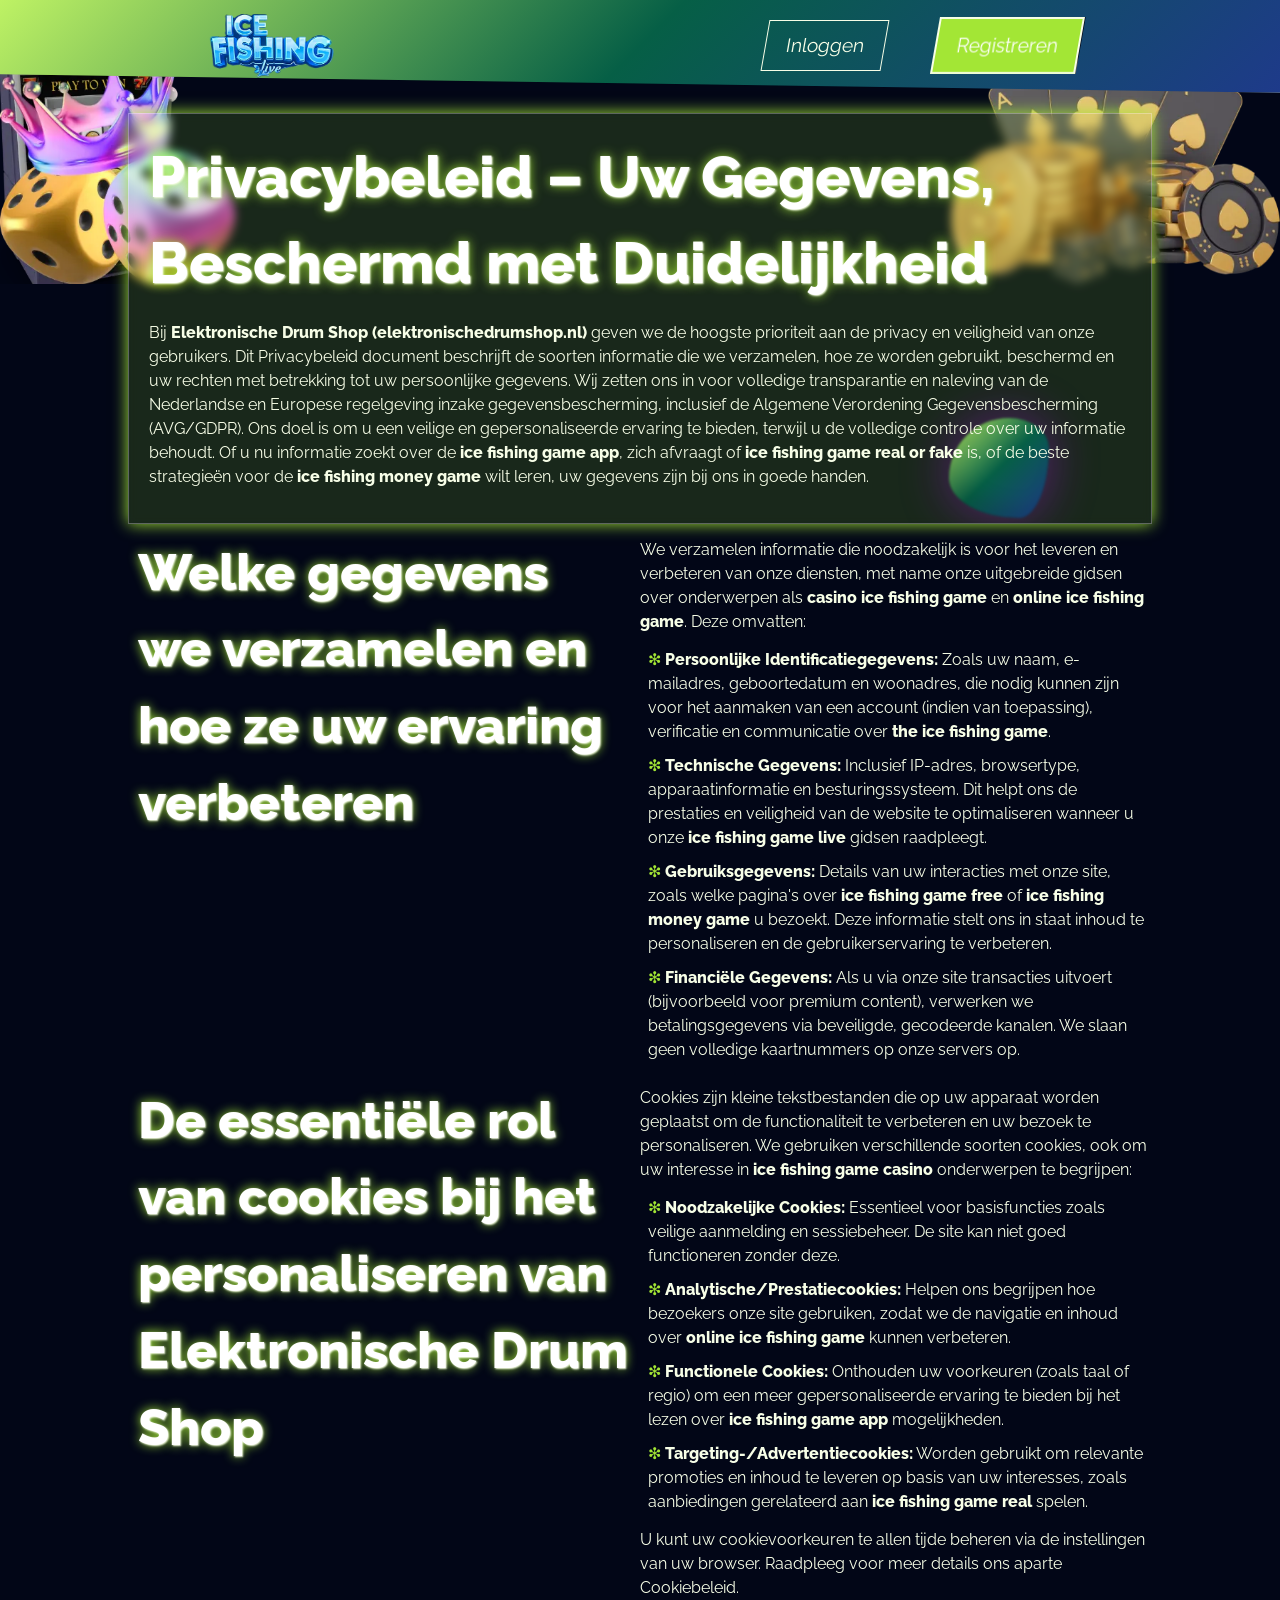
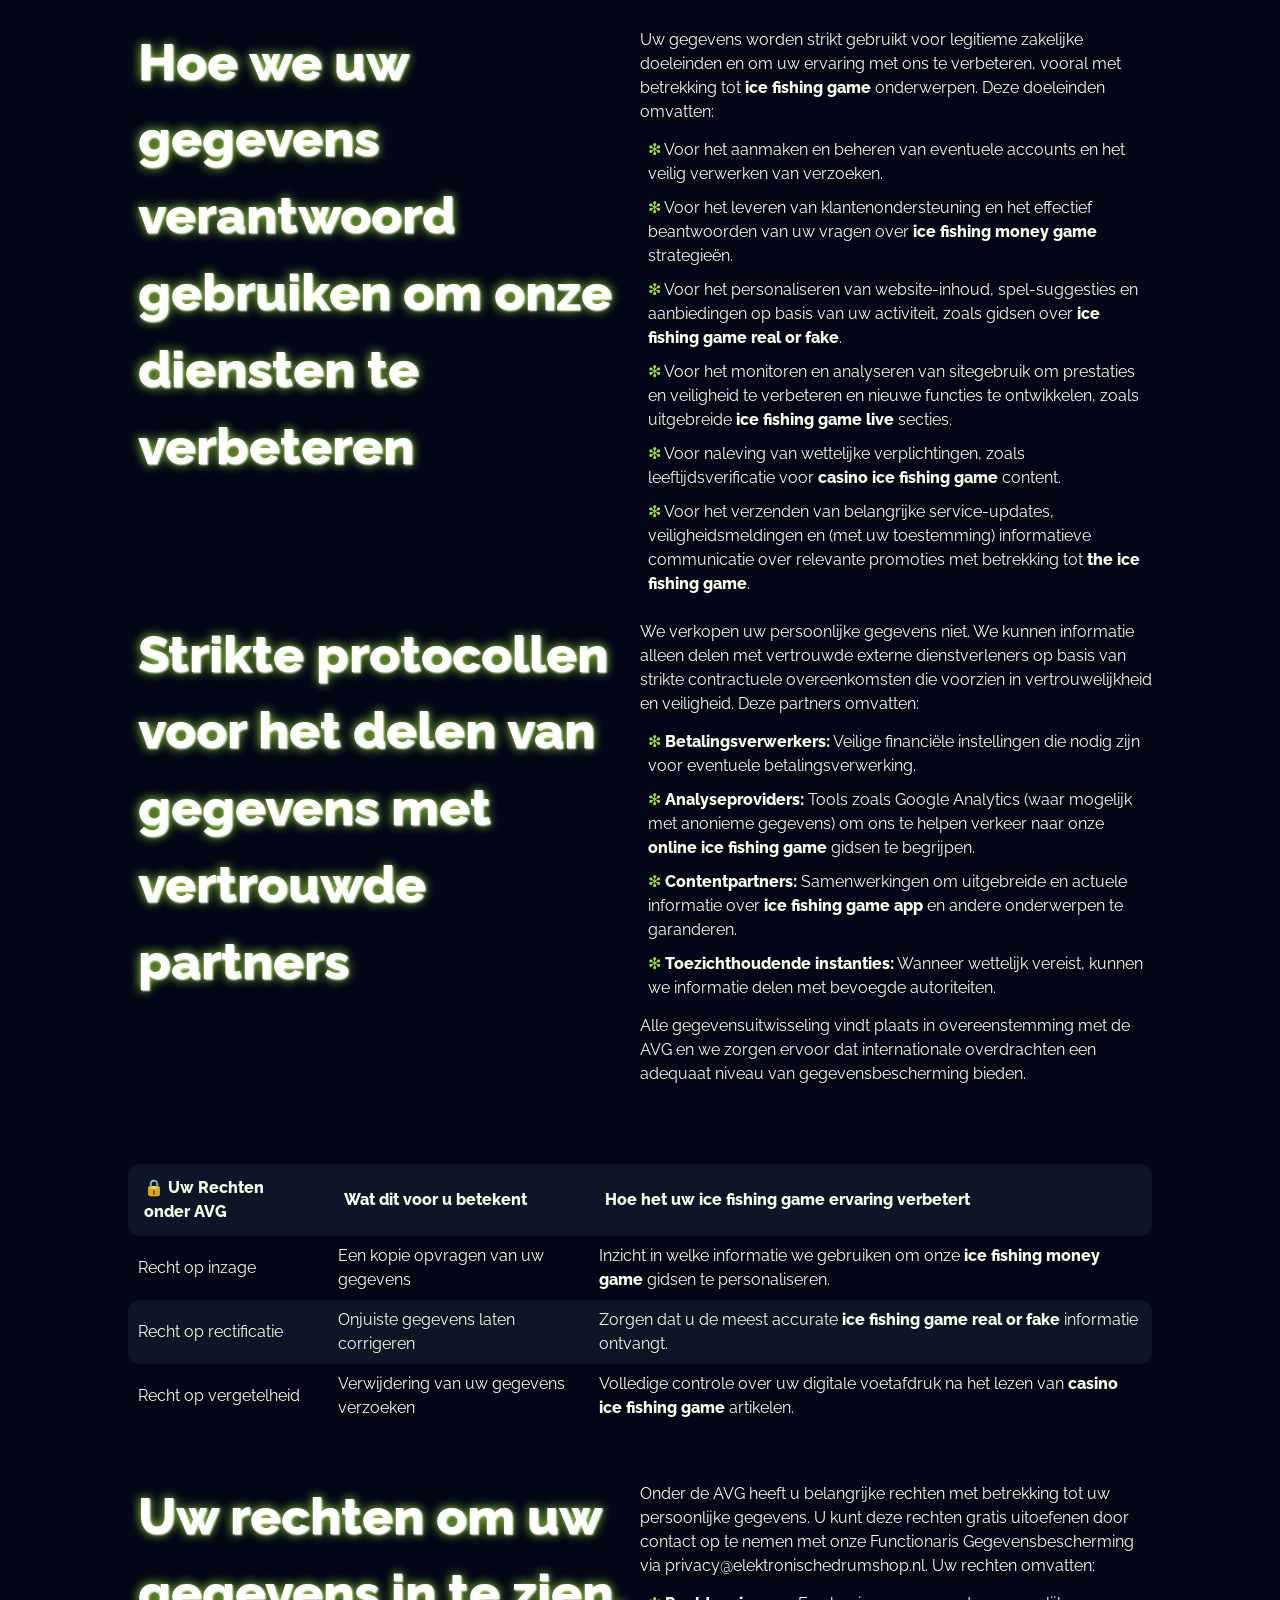
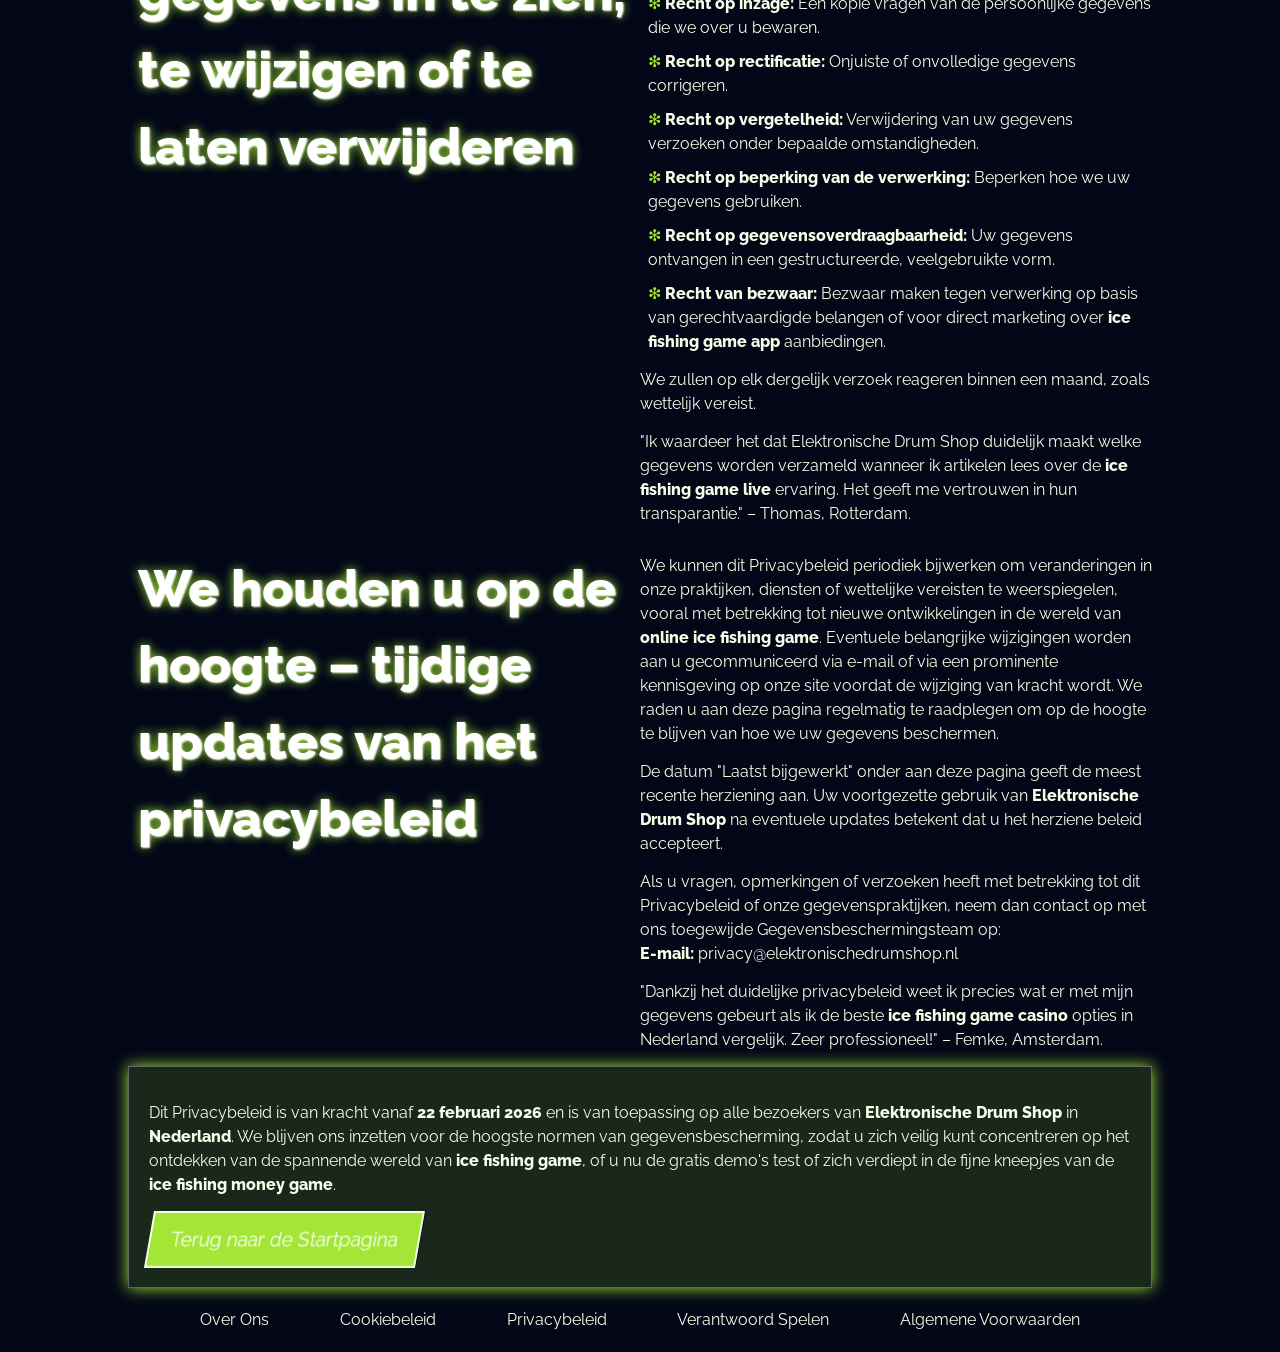
<file: privacy-policy/index.html>
<!DOCTYPE html>
<html lang="nl">

<head>
    <meta charset="UTF-8" />
    <meta name="viewport" content="width=device-width, initial-scale=1.0" />
    <link rel="stylesheet" href="/style.css" />
    <link rel="shortcut icon" href="/favicon.ico" />

    <title>Privacybeleid – Onze Toewijding aan Gegevenstransparantie</title>
    <meta name="description"
        content="Elektronische Drum Shop garandeert volledige transparantie in gegevensbeheer. Lees hoe we uw gegevens verzamelen, beschermen en gebruiken voor een veilige en gepersonaliseerde ervaring." />

    <link rel="canonical" href="https://elektronischedrumshop.nl/privacy-policy/">

    <link rel="apple-touch-icon" sizes="180x180" href="/favicon.ico" />
    <meta name="apple-mobile-web-app-title" content="Elektronische Drum Shop" />

    <meta name="twitter:card" content="summary_large_image" />
    <meta name="twitter:title" content="Privacybeleid – Onze Toewijding aan Gegevenstransparantie" />
    <meta name="twitter:description"
        content="Elektronische Drum Shop garandeert volledige transparantie in gegevensbeheer. Lees hoe we uw gegevens verzamelen, beschermen en gebruiken voor een veilige en gepersonaliseerde ervaring." />
    <meta name="twitter:image" content="https://elektronischedrumshop.nl/img/logo.webp" />

    <meta property="og:title" content="Privacybeleid – Onze Toewijding aan Gegevenstransparantie" />
    <meta property="og:description"
        content="Elektronische Drum Shop garandeert volledige transparantie in gegevensbeheer. Lees hoe we uw gegevens verzamelen, beschermen en gebruiken voor een veilige en gepersonaliseerde ervaring." />
    <meta property="og:type" content="website" />
    <meta property="og:url" content="https://elektronischedrumshop.nl/privacy-policy/" />
    <meta property="og:image" content="https://elektronischedrumshop.nl/img/logo.webp" />
    <meta property="og:locale" content="nl_NL" />

    <script type="application/ld+json">
        {
            "@context": "https://schema.org",
            "@type": "WebPage",
            "url": "https://elektronischedrumshop.nl/privacy-policy/",
            "name": "Privacybeleid van Elektronische Drum Shop",
            "description": "Gedetailleerd privacybeleid dat de verzameling, het gebruik, de bescherming van gegevens en de rechten van gebruikers beschrijft voor bezoekers van Elektronische Drum Shop.",
            "publisher": {
                "@type": "Organization",
                "name": "Elektronische Drum Shop",
                "logo": {
                    "@type": "ImageObject",
                    "url": "https://elektronischedrumshop.nl/img/logo.webp"
                }
            }
        }
    </script>
</head>

<body>
    <header>
        <div class="logo">
            <a href="/"><img src="/img/logo.webp" alt="Logo van Elektronische Drum Shop Nederland" width="160"
                    height="80" /></a>
        </div>
        <div class="header-btn">
            <a href="/play/" rel="nofollow" class="white-btn">Inloggen</a>
            <a href="/play/" rel="nofollow" class="green-btn">Registreren</a>
        </div>
    </header>

    <main>
        <div class="wraper">
            <div class="promo">
                <h1>
                    Privacybeleid – Uw Gegevens, Beschermd met Duidelijkheid
                </h1>

                <p class="txt">
                    Bij <strong>Elektronische Drum Shop (elektronischedrumshop.nl)</strong> geven we de hoogste
                    prioriteit aan de privacy en veiligheid van onze gebruikers. Dit Privacybeleid document beschrijft
                    de soorten informatie die we verzamelen, hoe ze worden gebruikt, beschermd en uw rechten met
                    betrekking tot uw persoonlijke gegevens. Wij zetten ons in voor volledige transparantie en naleving
                    van de Nederlandse en Europese regelgeving inzake gegevensbescherming, inclusief de Algemene
                    Verordening Gegevensbescherming (AVG/GDPR). Ons doel is om u een veilige en gepersonaliseerde
                    ervaring te bieden, terwijl u de volledige controle over uw informatie behoudt. Of u nu informatie
                    zoekt over de <strong>ice fishing game app</strong>, zich afvraagt of <strong>ice fishing game real
                        or fake</strong> is, of de beste strategieën voor de <strong>ice fishing money game</strong>
                    wilt leren, uw gegevens zijn bij ons in goede handen.
                </p>
                <div class="blob"></div>
            </div>

            <div class="flex">
                <div class="flex-content">
                    <h2>Welke gegevens we verzamelen en hoe ze uw ervaring verbeteren</h2>
                </div>
                <div class="flex-content">
                    <p class="txt">
                        We verzamelen informatie die noodzakelijk is voor het leveren en verbeteren van onze diensten,
                        met name onze uitgebreide gidsen over onderwerpen als <strong>casino ice fishing game</strong>
                        en <strong>online ice fishing game</strong>. Deze omvatten:
                    </p>
                    <ul>
                        <li><strong>Persoonlijke Identificatiegegevens:</strong> Zoals uw naam, e-mailadres,
                            geboortedatum en woonadres, die nodig kunnen zijn voor het aanmaken van een account (indien
                            van toepassing), verificatie en communicatie over <strong>the ice fishing game</strong>.
                        </li>
                        <li><strong>Technische Gegevens:</strong> Inclusief IP-adres, browsertype, apparaatinformatie en
                            besturingssysteem. Dit helpt ons de prestaties en veiligheid van de website te optimaliseren
                            wanneer u onze <strong>ice fishing game live</strong> gidsen raadpleegt.</li>
                        <li><strong>Gebruiksgegevens:</strong> Details van uw interacties met onze site, zoals welke
                            pagina's over <strong>ice fishing game free</strong> of <strong>ice fishing money
                                game</strong> u bezoekt. Deze informatie stelt ons in staat inhoud te personaliseren en
                            de gebruikerservaring te verbeteren.</li>
                        <li><strong>Financiële Gegevens:</strong> Als u via onze site transacties uitvoert (bijvoorbeeld
                            voor premium content), verwerken we betalingsgegevens via beveiligde, gecodeerde kanalen. We
                            slaan geen volledige kaartnummers op onze servers op.</li>
                    </ul>
                </div>
            </div>

            <div class="flex">
                <div class="flex-content">
                    <h2>De essentiële rol van cookies bij het personaliseren van Elektronische Drum Shop</h2>
                </div>
                <div class="flex-content">
                    <p class="txt">
                        Cookies zijn kleine tekstbestanden die op uw apparaat worden geplaatst om de functionaliteit te
                        verbeteren en uw bezoek te personaliseren. We gebruiken verschillende soorten cookies, ook om uw
                        interesse in <strong>ice fishing game casino</strong> onderwerpen te begrijpen:
                    </p>
                    <ul>
                        <li><strong>Noodzakelijke Cookies:</strong> Essentieel voor basisfuncties zoals veilige
                            aanmelding en sessiebeheer. De site kan niet goed functioneren zonder deze.</li>
                        <li><strong>Analytische/Prestatiecookies:</strong> Helpen ons begrijpen hoe bezoekers onze site
                            gebruiken, zodat we de navigatie en inhoud over <strong>online ice fishing game</strong>
                            kunnen verbeteren.</li>
                        <li><strong>Functionele Cookies:</strong> Onthouden uw voorkeuren (zoals taal of regio) om een
                            meer gepersonaliseerde ervaring te bieden bij het lezen over <strong>ice fishing game
                                app</strong> mogelijkheden.</li>
                        <li><strong>Targeting-/Advertentiecookies:</strong> Worden gebruikt om relevante promoties en
                            inhoud te leveren op basis van uw interesses, zoals aanbiedingen gerelateerd aan <strong>ice
                                fishing game real</strong> spelen.</li>
                    </ul>
                    <p class="txt">
                        U kunt uw cookievoorkeuren te allen tijde beheren via de instellingen van uw browser. Raadpleeg
                        voor meer details ons aparte <a href="/cookie-policy/">Cookiebeleid</a>.
                    </p>
                </div>
            </div>

            <div class="flex">
                <div class="flex-content">
                    <h2>Hoe we uw gegevens verantwoord gebruiken om onze diensten te verbeteren</h2>
                </div>
                <div class="flex-content">
                    <p class="txt">
                        Uw gegevens worden strikt gebruikt voor legitieme zakelijke doeleinden en om uw ervaring met ons
                        te verbeteren, vooral met betrekking tot <strong>ice fishing game</strong> onderwerpen. Deze
                        doeleinden omvatten:
                    </p>
                    <ul>
                        <li>Voor het aanmaken en beheren van eventuele accounts en het veilig verwerken van verzoeken.
                        </li>
                        <li>Voor het leveren van klantenondersteuning en het effectief beantwoorden van uw vragen over
                            <strong>ice fishing money game</strong> strategieën.
                        </li>
                        <li>Voor het personaliseren van website-inhoud, spel-suggesties en aanbiedingen op basis van uw
                            activiteit, zoals gidsen over <strong>ice fishing game real or fake</strong>.</li>
                        <li>Voor het monitoren en analyseren van sitegebruik om prestaties en veiligheid te verbeteren
                            en nieuwe functies te ontwikkelen, zoals uitgebreide <strong>ice fishing game live</strong>
                            secties.</li>
                        <li>Voor naleving van wettelijke verplichtingen, zoals leeftijdsverificatie voor <strong>casino
                                ice fishing game</strong> content.</li>
                        <li>Voor het verzenden van belangrijke service-updates, veiligheidsmeldingen en (met uw
                            toestemming) informatieve communicatie over relevante promoties met betrekking tot
                            <strong>the ice fishing game</strong>.
                        </li>
                    </ul>
                </div>
            </div>

            <div class="flex">
                <div class="flex-content">
                    <h2>Strikte protocollen voor het delen van gegevens met vertrouwde partners</h2>
                </div>
                <div class="flex-content">
                    <p class="txt">
                        We verkopen uw persoonlijke gegevens niet. We kunnen informatie alleen delen met vertrouwde
                        externe dienstverleners op basis van strikte contractuele overeenkomsten die voorzien in
                        vertrouwelijkheid en veiligheid. Deze partners omvatten:
                    </p>
                    <ul>
                        <li><strong>Betalingsverwerkers:</strong> Veilige financiële instellingen die nodig zijn voor
                            eventuele betalingsverwerking.</li>
                        <li><strong>Analyseproviders:</strong> Tools zoals Google Analytics (waar mogelijk met anonieme
                            gegevens) om ons te helpen verkeer naar onze <strong>online ice fishing game</strong> gidsen
                            te begrijpen.</li>
                        <li><strong>Contentpartners:</strong> Samenwerkingen om uitgebreide en actuele informatie over
                            <strong>ice fishing game app</strong> en andere onderwerpen te garanderen.
                        </li>
                        <li><strong>Toezichthoudende instanties:</strong> Wanneer wettelijk vereist, kunnen we
                            informatie delen met bevoegde autoriteiten.</li>
                    </ul>
                    <p class="txt">
                        Alle gegevensuitwisseling vindt plaats in overeenstemming met de AVG en we zorgen ervoor dat
                        internationale overdrachten een adequaat niveau van gegevensbescherming bieden.
                    </p>
                </div>
            </div>

            <div class="table-wrapper">
                <table>
                    <thead>
                        <tr>
                            <th>🔒 Uw Rechten onder AVG</th>
                            <th>Wat dit voor u betekent</th>
                            <th>Hoe het uw <strong>ice fishing game</strong> ervaring verbetert</th>
                        </tr>
                    </thead>
                    <tbody>
                        <tr>
                            <td>Recht op inzage</td>
                            <td>Een kopie opvragen van uw gegevens</td>
                            <td>Inzicht in welke informatie we gebruiken om onze <strong>ice fishing money game</strong>
                                gidsen te personaliseren.</td>
                        </tr>
                        <tr>
                            <td>Recht op rectificatie</td>
                            <td>Onjuiste gegevens laten corrigeren</td>
                            <td>Zorgen dat u de meest accurate <strong>ice fishing game real or fake</strong> informatie
                                ontvangt.</td>
                        </tr>
                        <tr>
                            <td>Recht op vergetelheid</td>
                            <td>Verwijdering van uw gegevens verzoeken</td>
                            <td>Volledige controle over uw digitale voetafdruk na het lezen van <strong>casino ice
                                    fishing game</strong> artikelen.</td>
                        </tr>
                    </tbody>
                </table>
            </div>

            <div class="flex">
                <div class="flex-content">
                    <h2>Uw rechten om uw gegevens in te zien, te wijzigen of te laten verwijderen</h2>
                </div>
                <div class="flex-content">
                    <p class="txt">
                        Onder de AVG heeft u belangrijke rechten met betrekking tot uw persoonlijke gegevens. U kunt
                        deze rechten gratis uitoefenen door contact op te nemen met onze Functionaris
                        Gegevensbescherming via <a
                            href="mailto:privacy@elektronischedrumshop.nl">privacy@elektronischedrumshop.nl</a>. Uw
                        rechten omvatten:
                    </p>
                    <ul>
                        <li><strong>Recht op inzage:</strong> Een kopie vragen van de persoonlijke gegevens die we over
                            u bewaren.</li>
                        <li><strong>Recht op rectificatie:</strong> Onjuiste of onvolledige gegevens corrigeren.</li>
                        <li><strong>Recht op vergetelheid:</strong> Verwijdering van uw gegevens verzoeken onder
                            bepaalde omstandigheden.</li>
                        <li><strong>Recht op beperking van de verwerking:</strong> Beperken hoe we uw gegevens
                            gebruiken.</li>
                        <li><strong>Recht op gegevensoverdraagbaarheid:</strong> Uw gegevens ontvangen in een
                            gestructureerde, veelgebruikte vorm.</li>
                        <li><strong>Recht van bezwaar:</strong> Bezwaar maken tegen verwerking op basis van
                            gerechtvaardigde belangen of voor direct marketing over <strong>ice fishing game
                                app</strong> aanbiedingen.</li>
                    </ul>
                    <p class="txt">
                        We zullen op elk dergelijk verzoek reageren binnen een maand, zoals wettelijk vereist.
                    </p>
                    <blockquote>
                        "Ik waardeer het dat Elektronische Drum Shop duidelijk maakt welke gegevens worden verzameld
                        wanneer ik artikelen lees over de <strong>ice fishing game live</strong> ervaring. Het geeft me
                        vertrouwen in hun transparantie." – Thomas, Rotterdam.
                    </blockquote>
                </div>
            </div>

            <div class="flex">
                <div class="flex-content">
                    <h2>We houden u op de hoogte – tijdige updates van het privacybeleid</h2>
                </div>
                <div class="flex-content">
                    <p class="txt">
                        We kunnen dit Privacybeleid periodiek bijwerken om veranderingen in onze praktijken, diensten of
                        wettelijke vereisten te weerspiegelen, vooral met betrekking tot nieuwe ontwikkelingen in de
                        wereld van <strong>online ice fishing game</strong>. Eventuele belangrijke wijzigingen worden
                        aan u gecommuniceerd via e-mail of via een prominente kennisgeving op onze site voordat de
                        wijziging van kracht wordt. We raden u aan deze pagina regelmatig te raadplegen om op de hoogte
                        te blijven van hoe we uw gegevens beschermen.
                    </p>
                    <p class="txt">
                        De datum "Laatst bijgewerkt" onder aan deze pagina geeft de meest recente herziening aan. Uw
                        voortgezette gebruik van <strong>Elektronische Drum Shop</strong> na eventuele updates betekent
                        dat u het herziene beleid accepteert.
                    </p>
                    <p class="txt">
                        Als u vragen, opmerkingen of verzoeken heeft met betrekking tot dit Privacybeleid of onze
                        gegevenspraktijken, neem dan contact op met ons toegewijde Gegevensbeschermingsteam op:<br />
                        <strong>E-mail:</strong> <a
                            href="mailto:privacy@elektronischedrumshop.nl">privacy@elektronischedrumshop.nl</a><br />
                    </p>
                    <blockquote>
                        "Dankzij het duidelijke privacybeleid weet ik precies wat er met mijn gegevens gebeurt als ik de
                        beste <strong>ice fishing game casino</strong> opties in Nederland vergelijk. Zeer
                        professioneel!" – Femke, Amsterdam.
                    </blockquote>
                </div>
            </div>

            <div class="promo">
                <p class="txt">
                    Dit Privacybeleid is van kracht vanaf <strong>22 februari 2026</strong> en is van toepassing op alle
                    bezoekers van <strong>Elektronische Drum Shop</strong> in <strong>Nederland</strong>. We blijven ons
                    inzetten voor de hoogste normen van gegevensbescherming, zodat u zich veilig kunt concentreren op
                    het ontdekken van de spannende wereld van <strong>ice fishing game</strong>, of u nu de gratis
                    demo's test of zich verdiept in de fijne kneepjes van de <strong>ice fishing money game</strong>.
                </p>
                <a href="/" class="green-btn">Terug naar de Startpagina</a>
            </div>
        </div>
    </main>

    <footer>
        <div class="flex">
            <a href="/about-us/">Over Ons</a>
            <a href="/cookie-policy/">Cookiebeleid</a>
            <a href="/privacy-policy/">Privacybeleid</a>
            <a href="/responsible-gambling/">Verantwoord Spelen</a>
            <a href="/terms-and-conditions/">Algemene Voorwaarden</a>
        </div>
    </footer>
</body>

</html>
</file>
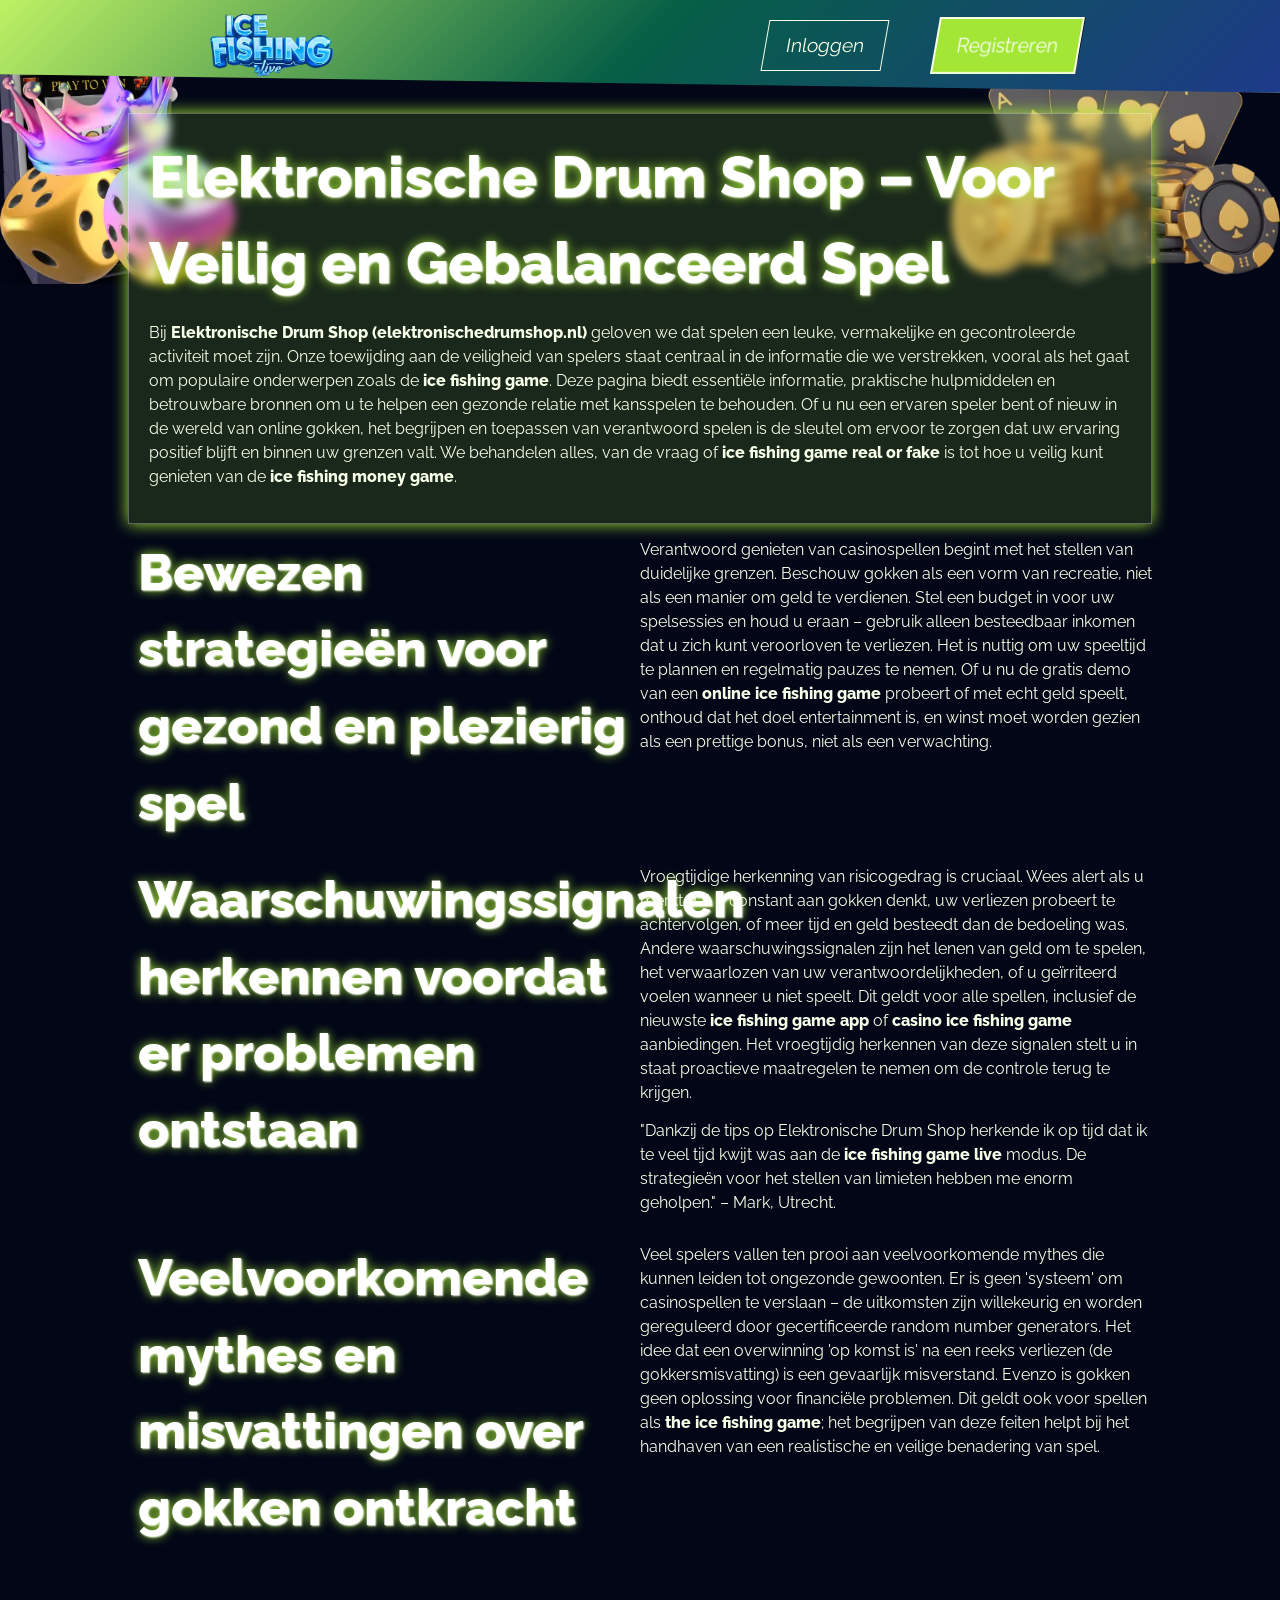
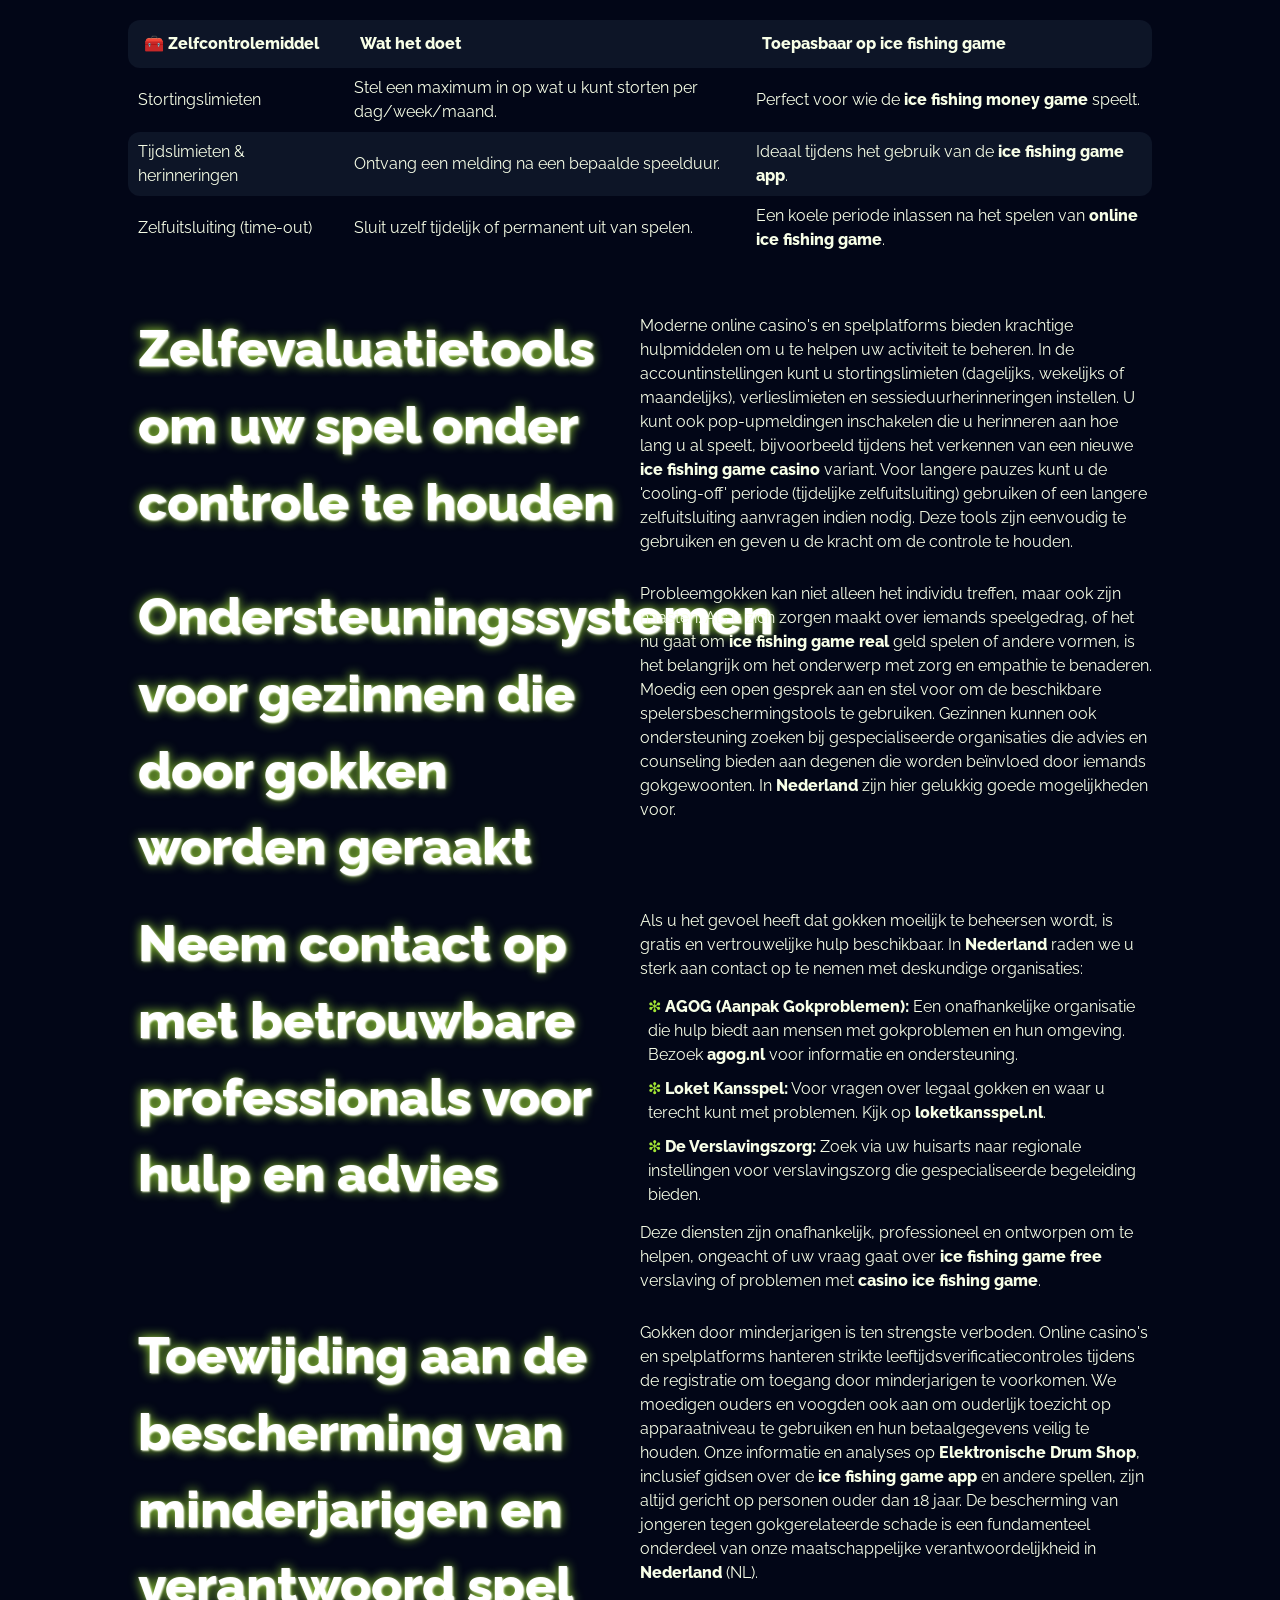
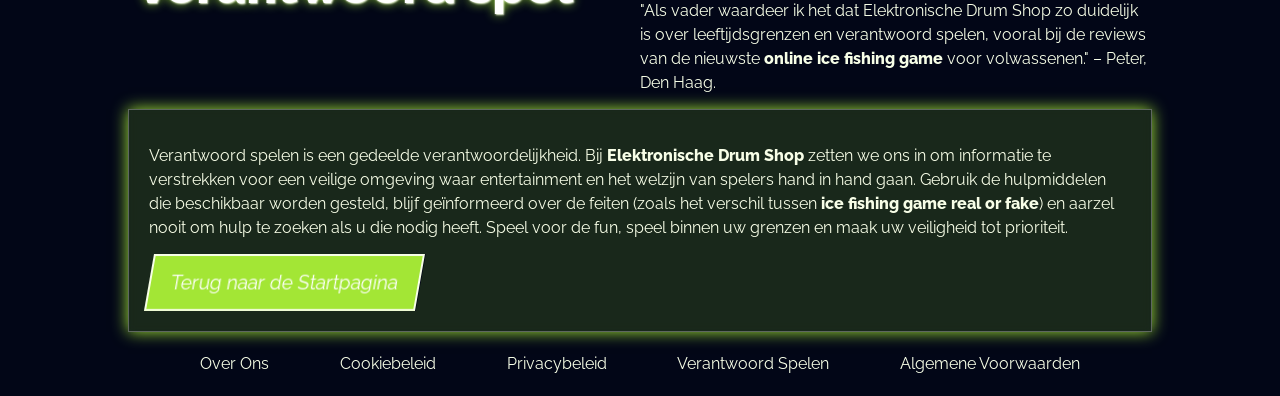
<file: responsible-gambling/index.html>
<!DOCTYPE html>
<html lang="nl">

<head>
    <meta charset="UTF-8" />
    <meta name="viewport" content="width=device-width, initial-scale=1.0" />
    <link rel="stylesheet" href="/style.css" />
    <link rel="shortcut icon" href="/favicon.ico" />

    <title>Verantwoord Spelen – Speel Veilig en Bewust</title>
    <meta name="description"
        content="Elektronische Drum Shop helpt u verstandig te spelen en de controle te houden. Leer risicogedrag herkennen, gebruik zelfcontrolemiddelen en vind professionele hulp voor veilig en verantwoord spel." />

    <link rel="canonical" href="https://elektronischedrumshop.nl/responsible-gambling/" />

    <link rel="apple-touch-icon" sizes="180x180" href="/favicon.ico" />
    <meta name="apple-mobile-web-app-title" content="Elektronische Drum Shop" />

    <meta name="twitter:card" content="summary_large_image" />
    <meta name="twitter:title" content="Verantwoord Spelen – Speel Veilig en Bewust" />
    <meta name="twitter:description"
        content="Elektronische Drum Shop helpt u verstandig te spelen en de controle te houden. Leer risicogedrag herkennen, gebruik zelfcontrolemiddelen en vind professionele hulp voor veilig en verantwoord spel." />

    <meta property="og:title" content="Verantwoord Spelen – Speel Veilig en Bewust" />
    <meta property="og:description"
        content="Elektronische Drum Shop helpt u verstandig te spelen en de controle te houden. Leer risicogedrag herkennen, gebruik zelfcontrolemiddelen en vind professionele hulp voor veilig en verantwoord spel." />
    <meta property="og:type" content="website" />
    <meta property="og:url" content="https://elektronischedrumshop.nl/responsible-gambling/" />
    <meta property="og:locale" content="nl_NL" />

    <script type="application/ld+json">
        {
            "@context": "https://schema.org",
            "@type": "WebPage",
            "url": "https://elektronischedrumshop.nl/responsible-gambling/",
            "name": "Verantwoord Spelen – Speel Veilig en Bewust",
            "description": "Elektronische Drum Shop helpt u verstandig te spelen en de controle te houden. Leer risicogedrag herkennen, gebruik zelfcontrolemiddelen en vind professionele hulp voor veilig en verantwoord spel.",
            "publisher": {
                "@type": "Organization",
                "name": "Elektronische Drum Shop"
            }
        }
    </script>
</head>

<body>
    <header>
        <div class="logo">
            <a href="/"><img src="/img/logo.webp" alt="Logo van Elektronische Drum Shop Nederland" width="160"
                    height="80" /></a>
        </div>
        <div class="header-btn">
            <a href="/play/" rel="nofollow" class="white-btn">Inloggen</a>
            <a href="/play/" rel="nofollow" class="green-btn">Registreren</a>
        </div>
    </header>

    <main>
        <div class="wraper">
            <div class="promo">
                <h1>Elektronische Drum Shop – Voor Veilig en Gebalanceerd Spel</h1>
                <p class="txt">
                    Bij <strong>Elektronische Drum Shop (elektronischedrumshop.nl)</strong> geloven we dat spelen een
                    leuke, vermakelijke en gecontroleerde activiteit moet zijn. Onze toewijding aan de veiligheid van
                    spelers staat centraal in de informatie die we verstrekken, vooral als het gaat om populaire
                    onderwerpen zoals de <strong>ice fishing game</strong>. Deze pagina biedt essentiële informatie,
                    praktische hulpmiddelen en betrouwbare bronnen om u te helpen een gezonde relatie met kansspelen te
                    behouden. Of u nu een ervaren speler bent of nieuw in de wereld van online gokken, het begrijpen en
                    toepassen van verantwoord spelen is de sleutel om ervoor te zorgen dat uw ervaring positief blijft
                    en binnen uw grenzen valt. We behandelen alles, van de vraag of <strong>ice fishing game real or
                        fake</strong> is tot hoe u veilig kunt genieten van de <strong>ice fishing money game</strong>.
                </p>
            </div>

            <div class="flex">
                <div class="flex-content">
                    <h2>Bewezen strategieën voor gezond en plezierig spel</h2>
                </div>
                <div class="flex-content">
                    <p class="txt">
                        Verantwoord genieten van casinospellen begint met het stellen van duidelijke grenzen. Beschouw
                        gokken als een vorm van recreatie, niet als een manier om geld te verdienen. Stel een budget in
                        voor uw spelsessies en houd u eraan – gebruik alleen besteedbaar inkomen dat u zich kunt
                        veroorloven te verliezen. Het is nuttig om uw speeltijd te plannen en regelmatig pauzes te
                        nemen. Of u nu de gratis demo van een <strong>online ice fishing game</strong> probeert of met
                        echt geld speelt, onthoud dat het doel entertainment is, en winst moet worden gezien als een
                        prettige bonus, niet als een verwachting.
                    </p>
                </div>
            </div>

            <div class="flex">
                <div class="flex-content">
                    <h2>Waarschuwingssignalen herkennen voordat er problemen ontstaan</h2>
                </div>
                <div class="flex-content">
                    <p class="txt">
                        Vroegtijdige herkenning van risicogedrag is cruciaal. Wees alert als u merkt dat u constant aan
                        gokken denkt, uw verliezen probeert te achtervolgen, of meer tijd en geld besteedt dan de
                        bedoeling was. Andere waarschuwingssignalen zijn het lenen van geld om te spelen, het
                        verwaarlozen van uw verantwoordelijkheden, of u geïrriteerd voelen wanneer u niet speelt. Dit
                        geldt voor alle spellen, inclusief de nieuwste <strong>ice fishing game app</strong> of
                        <strong>casino ice fishing game</strong> aanbiedingen. Het vroegtijdig herkennen van deze
                        signalen stelt u in staat proactieve maatregelen te nemen om de controle terug te krijgen.
                    </p>
                    <blockquote>
                        "Dankzij de tips op Elektronische Drum Shop herkende ik op tijd dat ik te veel tijd kwijt was
                        aan de <strong>ice fishing game live</strong> modus. De strategieën voor het stellen van
                        limieten hebben me enorm geholpen." – Mark, Utrecht.
                    </blockquote>
                </div>
            </div>

            <div class="flex">
                <div class="flex-content">
                    <h2>Veelvoorkomende mythes en misvattingen over gokken ontkracht</h2>
                </div>
                <div class="flex-content">
                    <p class="txt">
                        Veel spelers vallen ten prooi aan veelvoorkomende mythes die kunnen leiden tot ongezonde
                        gewoonten. Er is geen 'systeem' om casinospellen te verslaan – de uitkomsten zijn willekeurig en
                        worden gereguleerd door gecertificeerde random number generators. Het idee dat een overwinning
                        'op komst is' na een reeks verliezen (de gokkersmisvatting) is een gevaarlijk misverstand.
                        Evenzo is gokken geen oplossing voor financiële problemen. Dit geldt ook voor spellen als
                        <strong>the ice fishing game</strong>; het begrijpen van deze feiten helpt bij het handhaven van
                        een realistische en veilige benadering van spel.
                    </p>
                </div>
            </div>

            <div class="table-wrapper">
                <table>
                    <thead>
                        <tr>
                            <th>🧰 Zelfcontrolemiddel</th>
                            <th>Wat het doet</th>
                            <th>Toepasbaar op <strong>ice fishing game</strong></th>
                        </tr>
                    </thead>
                    <tbody>
                        <tr>
                            <td>Stortingslimieten</td>
                            <td>Stel een maximum in op wat u kunt storten per dag/week/maand.</td>
                            <td>Perfect voor wie de <strong>ice fishing money game</strong> speelt.</td>
                        </tr>
                        <tr>
                            <td>Tijdslimieten & herinneringen</td>
                            <td>Ontvang een melding na een bepaalde speelduur.</td>
                            <td>Ideaal tijdens het gebruik van de <strong>ice fishing game app</strong>.</td>
                        </tr>
                        <tr>
                            <td>Zelfuitsluiting (time-out)</td>
                            <td>Sluit uzelf tijdelijk of permanent uit van spelen.</td>
                            <td>Een koele periode inlassen na het spelen van <strong>online ice fishing game</strong>.
                            </td>
                        </tr>
                    </tbody>
                </table>
            </div>

            <div class="flex">
                <div class="flex-content">
                    <h2>Zelfevaluatietools om uw spel onder controle te houden</h2>
                </div>
                <div class="flex-content">
                    <p class="txt">
                        Moderne online casino's en spelplatforms bieden krachtige hulpmiddelen om u te helpen uw
                        activiteit te beheren. In de accountinstellingen kunt u stortingslimieten (dagelijks, wekelijks
                        of maandelijks), verlieslimieten en sessieduurherinneringen instellen. U kunt ook
                        pop-upmeldingen inschakelen die u herinneren aan hoe lang u al speelt, bijvoorbeeld tijdens het
                        verkennen van een nieuwe <strong>ice fishing game casino</strong> variant. Voor langere pauzes
                        kunt u de 'cooling-off' periode (tijdelijke zelfuitsluiting) gebruiken of een langere
                        zelfuitsluiting aanvragen indien nodig. Deze tools zijn eenvoudig te gebruiken en geven u de
                        kracht om de controle te houden.
                    </p>
                </div>
            </div>

            <div class="flex">
                <div class="flex-content">
                    <h2>Ondersteuningssystemen voor gezinnen die door gokken worden geraakt</h2>
                </div>
                <div class="flex-content">
                    <p class="txt">
                        Probleemgokken kan niet alleen het individu treffen, maar ook zijn naasten. Als u zich zorgen
                        maakt over iemands speelgedrag, of het nu gaat om <strong>ice fishing game real</strong> geld
                        spelen of andere vormen, is het belangrijk om het onderwerp met zorg en empathie te benaderen.
                        Moedig een open gesprek aan en stel voor om de beschikbare spelersbeschermingstools te
                        gebruiken. Gezinnen kunnen ook ondersteuning zoeken bij gespecialiseerde organisaties die advies
                        en counseling bieden aan degenen die worden beïnvloed door iemands gokgewoonten. In
                        <strong>Nederland</strong> zijn hier gelukkig goede mogelijkheden voor.
                    </p>
                </div>
            </div>

            <div class="flex">
                <div class="flex-content">
                    <h2>Neem contact op met betrouwbare professionals voor hulp en advies</h2>
                </div>
                <div class="flex-content">
                    <p class="txt">
                        Als u het gevoel heeft dat gokken moeilijk te beheersen wordt, is gratis en vertrouwelijke hulp
                        beschikbaar. In <strong>Nederland</strong> raden we u sterk aan contact op te nemen met
                        deskundige organisaties:
                    </p>
                    <ul>
                        <li><strong>AGOG (Aanpak Gokproblemen):</strong> Een onafhankelijke organisatie die hulp biedt
                            aan mensen met gokproblemen en hun omgeving. Bezoek <strong>agog.nl</strong> voor informatie
                            en ondersteuning.</li>
                        <li><strong>Loket Kansspel:</strong> Voor vragen over legaal gokken en waar u terecht kunt met
                            problemen. Kijk op <strong>loketkansspel.nl</strong>.</li>
                        <li><strong>De Verslavingszorg:</strong> Zoek via uw huisarts naar regionale instellingen voor
                            verslavingszorg die gespecialiseerde begeleiding bieden.</li>
                    </ul>
                    <p class="txt">
                        Deze diensten zijn onafhankelijk, professioneel en ontworpen om te helpen, ongeacht of uw vraag
                        gaat over <strong>ice fishing game free</strong> verslaving of problemen met <strong>casino ice
                            fishing game</strong>.
                    </p>
                </div>
            </div>

            <div class="flex">
                <div class="flex-content">
                    <h2>Toewijding aan de bescherming van minderjarigen en verantwoord spel</h2>
                </div>
                <div class="flex-content">
                    <p class="txt">
                        Gokken door minderjarigen is ten strengste verboden. Online casino's en spelplatforms hanteren
                        strikte leeftijdsverificatiecontroles tijdens de registratie om toegang door minderjarigen te
                        voorkomen. We moedigen ouders en voogden ook aan om ouderlijk toezicht op apparaatniveau te
                        gebruiken en hun betaalgegevens veilig te houden. Onze informatie en analyses op
                        <strong>Elektronische Drum Shop</strong>, inclusief gidsen over de <strong>ice fishing game
                            app</strong> en andere spellen, zijn altijd gericht op personen ouder dan 18 jaar. De
                        bescherming van jongeren tegen gokgerelateerde schade is een fundamenteel onderdeel van onze
                        maatschappelijke verantwoordelijkheid in <strong>Nederland</strong> (NL).
                    </p>
                    <blockquote>
                        "Als vader waardeer ik het dat Elektronische Drum Shop zo duidelijk is over leeftijdsgrenzen en
                        verantwoord spelen, vooral bij de reviews van de nieuwste <strong>online ice fishing
                            game</strong> voor volwassenen." – Peter, Den Haag.
                    </blockquote>
                </div>
            </div>

            <div class="promo">
                <p class="txt">
                    Verantwoord spelen is een gedeelde verantwoordelijkheid. Bij <strong>Elektronische Drum
                        Shop</strong> zetten we ons in om informatie te verstrekken voor een veilige omgeving waar
                    entertainment en het welzijn van spelers hand in hand gaan. Gebruik de hulpmiddelen die beschikbaar
                    worden gesteld, blijf geïnformeerd over de feiten (zoals het verschil tussen <strong>ice fishing
                        game real or fake</strong>) en aarzel nooit om hulp te zoeken als u die nodig heeft. Speel voor
                    de fun, speel binnen uw grenzen en maak uw veiligheid tot prioriteit.
                </p>
                <a href="/" class="green-btn">Terug naar de Startpagina</a>
            </div>
        </div>
    </main>

    <footer>
        <div class="flex">
            <a href="/about-us/">Over Ons</a>
            <a href="/cookie-policy/">Cookiebeleid</a>
            <a href="/privacy-policy/">Privacybeleid</a>
            <a href="/responsible-gambling/">Verantwoord Spelen</a>
            <a href="/terms-and-conditions/">Algemene Voorwaarden</a>
        </div>
    </footer>
</body>

</html>
</file>
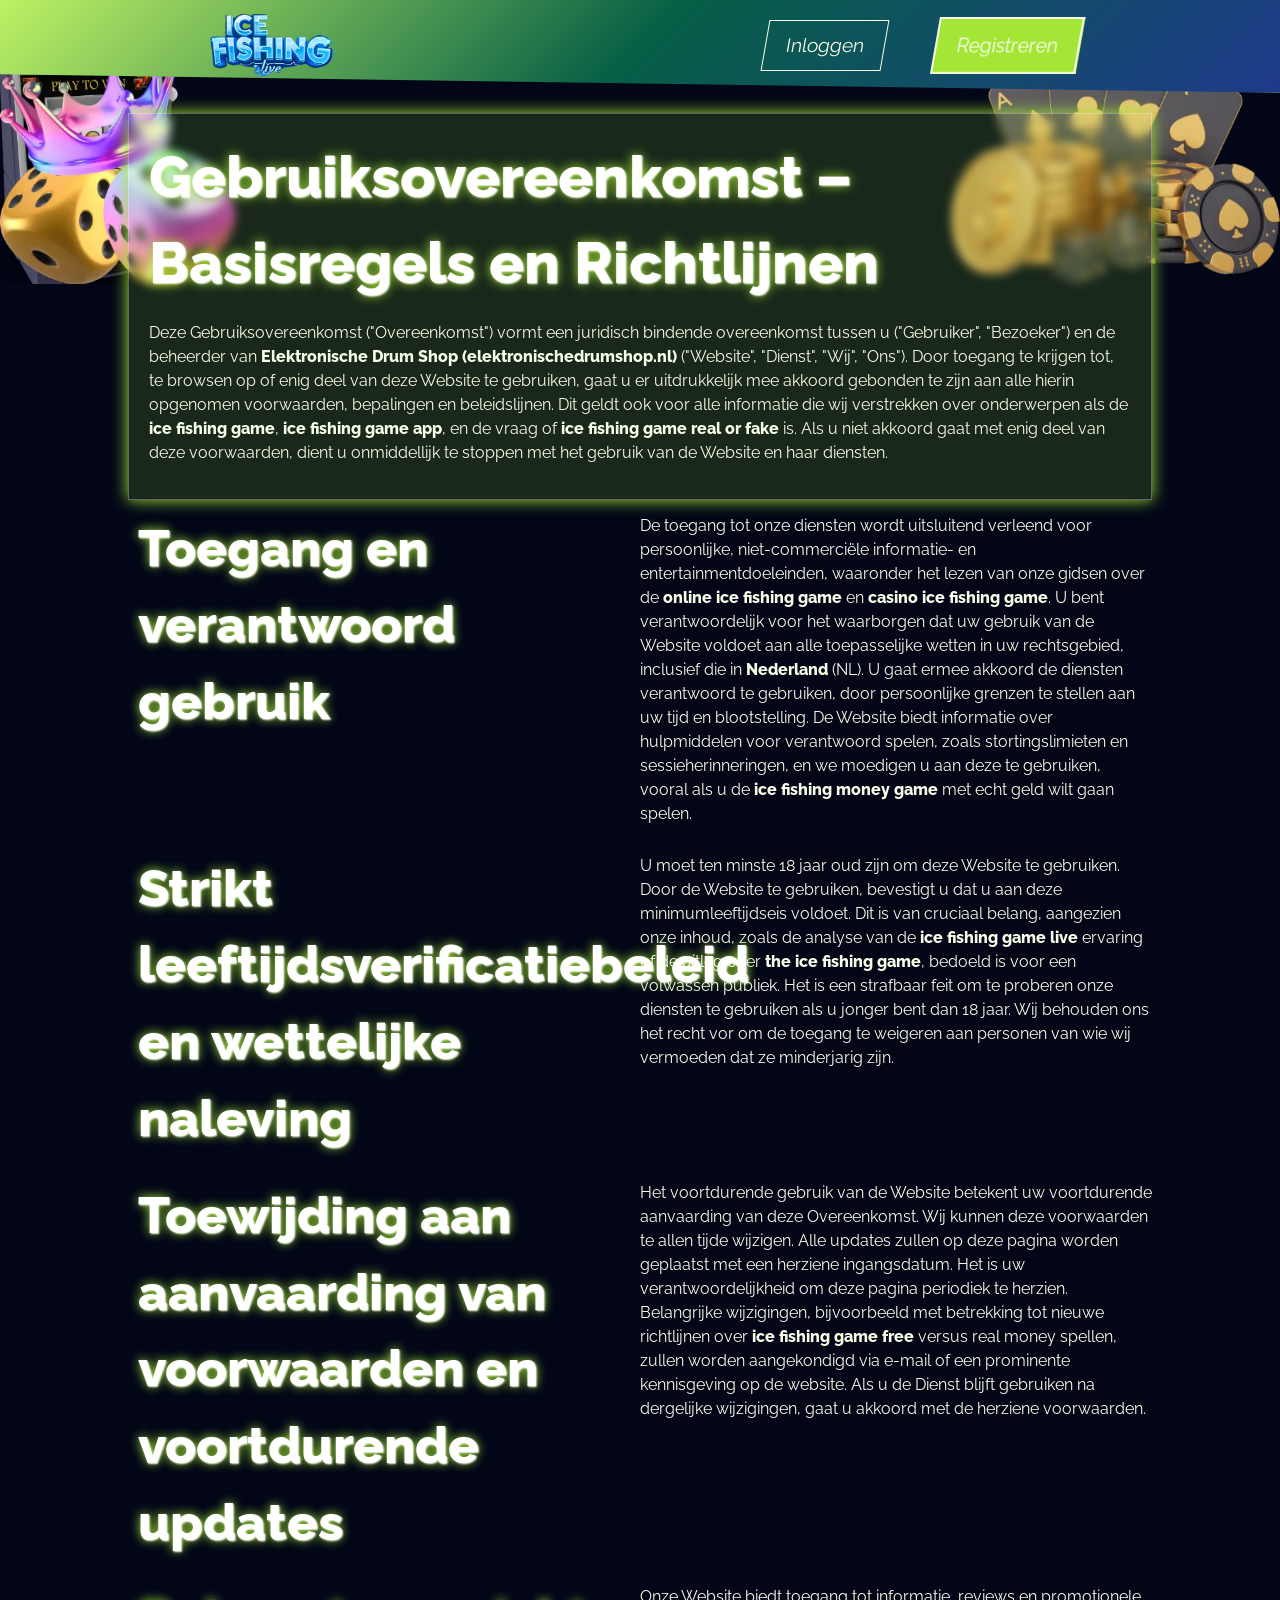
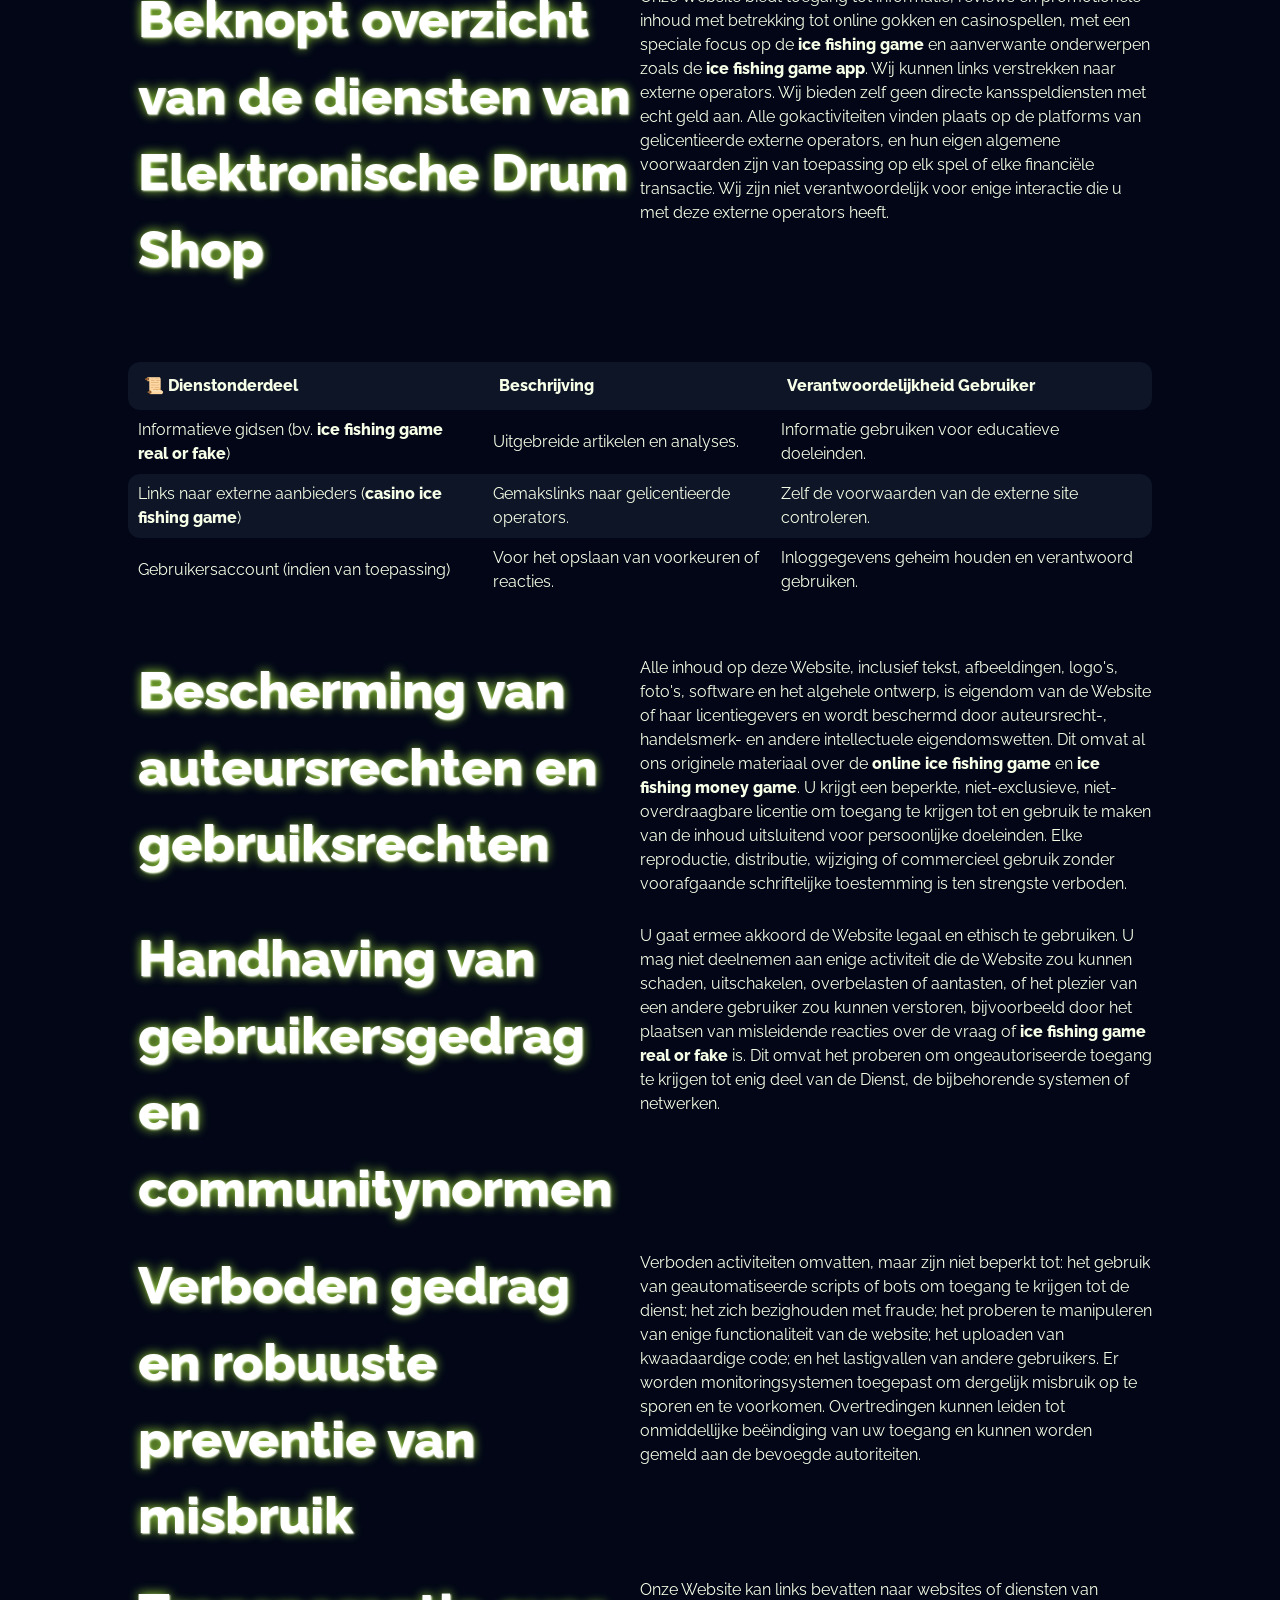
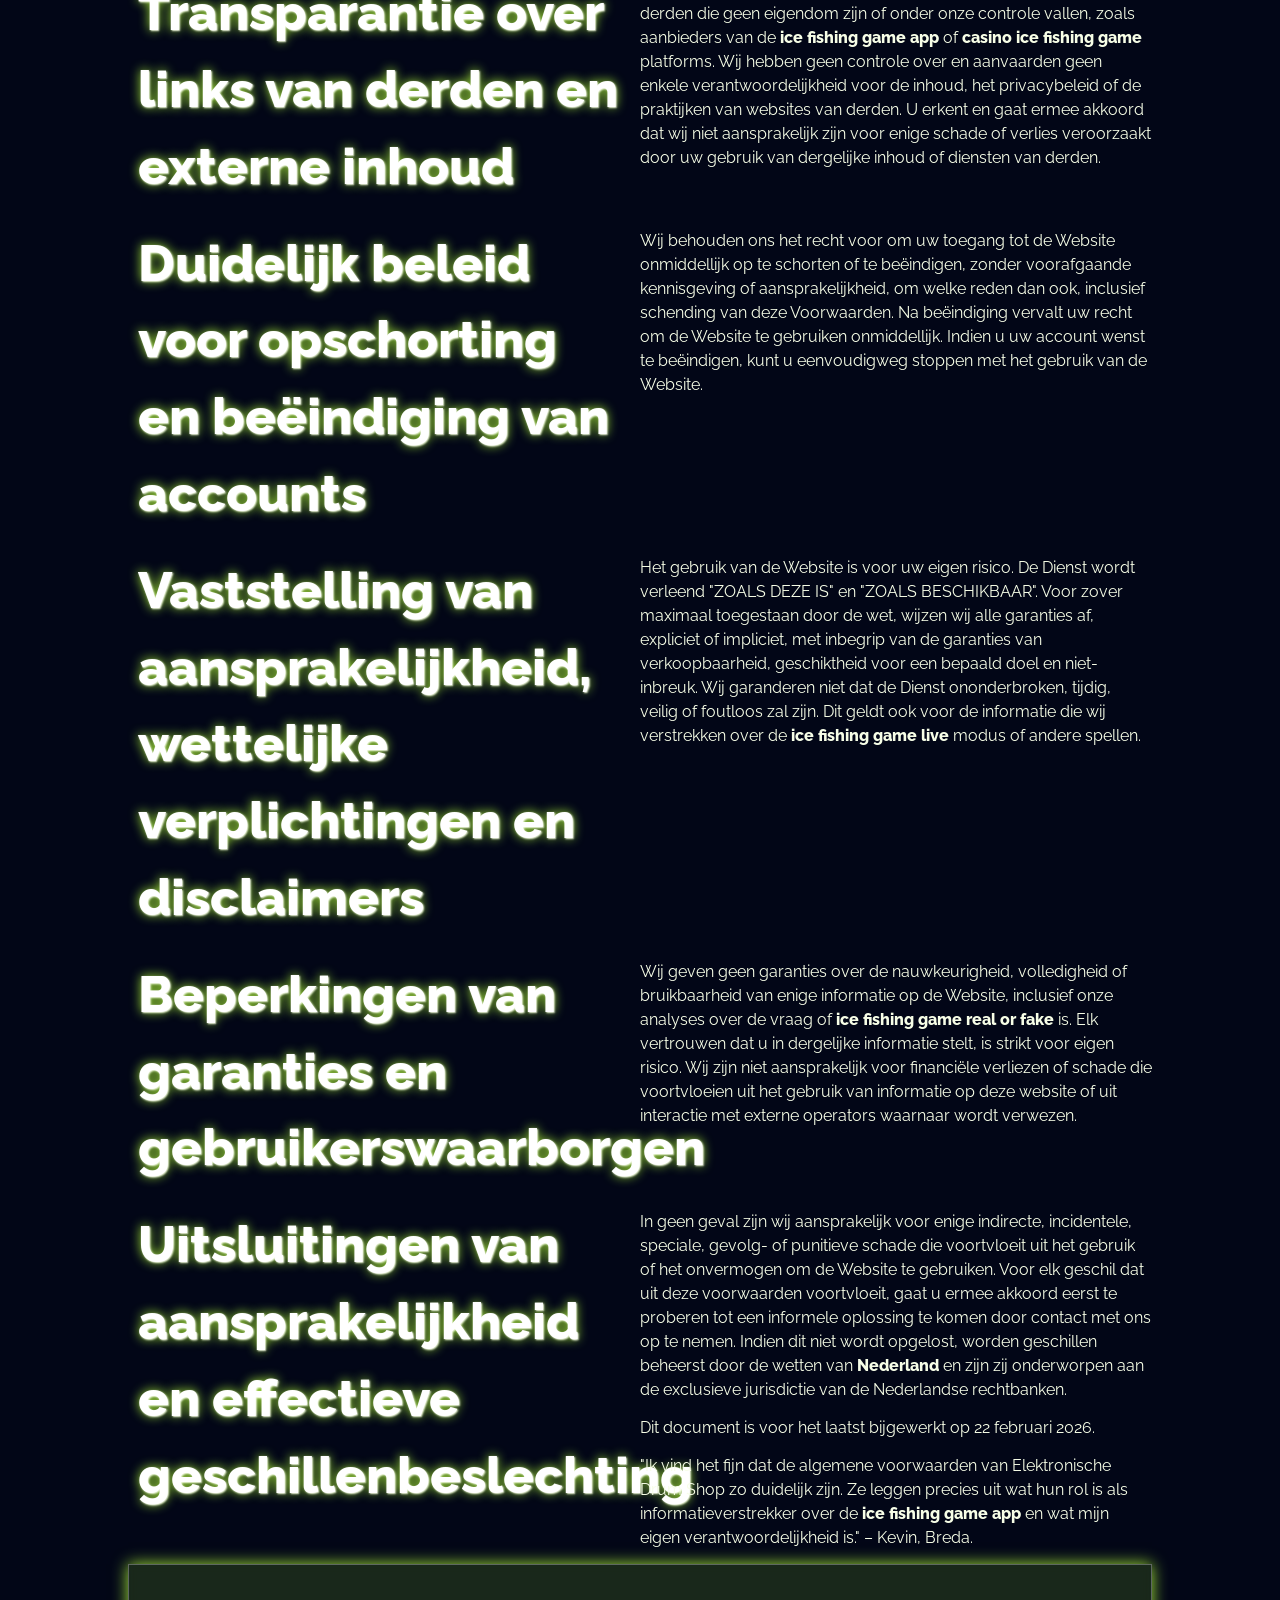
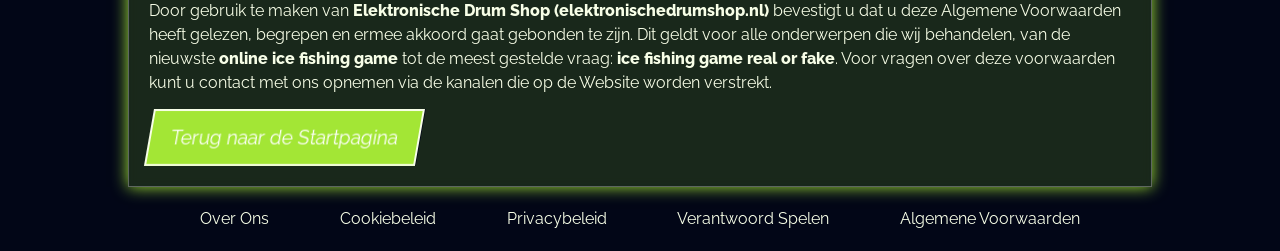
<file: terms-and-conditions/index.html>
<!DOCTYPE html>
<html lang="nl">

<head>
    <meta charset="UTF-8" />
    <meta name="viewport" content="width=device-width, initial-scale=1.0" />
    <link rel="stylesheet" href="/style.css" />
    <link rel="shortcut icon" href="/favicon.ico" />

    <title>Algemene Voorwaarden & Verantwoordelijkheden</title>
    <meta name="description"
        content="Door gebruik te maken van Elektronische Drum Shop aanvaardt u duidelijke voorwaarden die zijn ontworpen om uw rechten te beschermen en te zorgen voor een veilige, transparante en eerlijke informatie-ervaring." />

    <link rel="canonical" href="https://elektronischedrumshop.nl/terms-and-conditions/" />

    <meta name="twitter:card" content="summary" />
    <meta name="twitter:title" content="Algemene Voorwaarden & Verantwoordelijkheden" />
    <meta name="twitter:description"
        content="Door gebruik te maken van Elektronische Drum Shop aanvaardt u duidelijke voorwaarden die zijn ontworpen om uw rechten te beschermen en te zorgen voor een veilige, transparante en eerlijke informatie-ervaring." />

    <meta property="og:title" content="Algemene Voorwaarden & Verantwoordelijkheden" />
    <meta property="og:description"
        content="Door gebruik te maken van Elektronische Drum Shop aanvaardt u duidelijke voorwaarden die zijn ontworpen om uw rechten te beschermen en te zorgen voor een veilige, transparante en eerlijke informatie-ervaring." />
    <meta property="og:type" content="website" />
    <meta property="og:url" content="https://elektronischedrumshop.nl/terms-and-conditions/" />

    <script type="application/ld+json">
        {
            "@context": "https://schema.org",
            "@type": "WebPage",
            "name": "Algemene Voorwaarden",
            "description": "Juridische voorwaarden voor het gebruik van Elektronische Drum Shop",
            "url": "https://elektronischedrumshop.nl/terms-and-conditions/"
        }
    </script>
</head>

<body>
    <header>
        <div class="logo">
            <a href="/"><img src="/img/logo.webp" alt="Logo van Elektronische Drum Shop Nederland" width="160"
                    height="80" /></a>
        </div>
        <div class="header-btn">
            <a href="/play/" rel="nofollow" class="white-btn">Inloggen</a>
            <a href="/play/" rel="nofollow" class="green-btn">Registreren</a>
        </div>
    </header>

    <main>
        <div class="wraper">
            <div class="promo">
                <h1>
                    Gebruiksovereenkomst – Basisregels en Richtlijnen
                </h1>
                <p class="txt">
                    Deze Gebruiksovereenkomst ("Overeenkomst") vormt een juridisch bindende overeenkomst tussen u
                    ("Gebruiker", "Bezoeker") en de beheerder van <strong>Elektronische Drum Shop
                        (elektronischedrumshop.nl)</strong> ("Website", "Dienst", "Wij", "Ons"). Door toegang te krijgen
                    tot, te browsen op of enig deel van deze Website te gebruiken, gaat u er uitdrukkelijk mee akkoord
                    gebonden te zijn aan alle hierin opgenomen voorwaarden, bepalingen en beleidslijnen. Dit geldt ook
                    voor alle informatie die wij verstrekken over onderwerpen als de <strong>ice fishing game</strong>,
                    <strong>ice fishing game app</strong>, en de vraag of <strong>ice fishing game real or fake</strong>
                    is. Als u niet akkoord gaat met enig deel van deze voorwaarden, dient u onmiddellijk te stoppen met
                    het gebruik van de Website en haar diensten.
                </p>
            </div>

            <div class="flex">
                <div class="flex-content">
                    <h2>Toegang en verantwoord gebruik</h2>
                </div>
                <div class="flex-content">
                    <p class="txt">
                        De toegang tot onze diensten wordt uitsluitend verleend voor persoonlijke, niet-commerciële
                        informatie- en entertainmentdoeleinden, waaronder het lezen van onze gidsen over de
                        <strong>online ice fishing game</strong> en <strong>casino ice fishing game</strong>. U bent
                        verantwoordelijk voor het waarborgen dat uw gebruik van de Website voldoet aan alle
                        toepasselijke wetten in uw rechtsgebied, inclusief die in <strong>Nederland</strong> (NL). U
                        gaat ermee akkoord de diensten verantwoord te gebruiken, door persoonlijke grenzen te stellen
                        aan uw tijd en blootstelling. De Website biedt informatie over hulpmiddelen voor verantwoord
                        spelen, zoals stortingslimieten en sessieherinneringen, en we moedigen u aan deze te gebruiken,
                        vooral als u de <strong>ice fishing money game</strong> met echt geld wilt gaan spelen.
                    </p>
                </div>
            </div>

            <div class="flex">
                <div class="flex-content">
                    <h2>Strikt leeftijdsverificatiebeleid en wettelijke naleving</h2>
                </div>
                <div class="flex-content">
                    <p class="txt">
                        U moet ten minste 18 jaar oud zijn om deze Website te gebruiken. Door de Website te gebruiken,
                        bevestigt u dat u aan deze minimumleeftijdseis voldoet. Dit is van cruciaal belang, aangezien
                        onze inhoud, zoals de analyse van de <strong>ice fishing game live</strong> ervaring of de
                        uitleg over <strong>the ice fishing game</strong>, bedoeld is voor een volwassen publiek. Het is
                        een strafbaar feit om te proberen onze diensten te gebruiken als u jonger bent dan 18 jaar. Wij
                        behouden ons het recht vor om de toegang te weigeren aan personen van wie wij vermoeden dat ze
                        minderjarig zijn.
                    </p>
                </div>
            </div>

            <div class="flex">
                <div class="flex-content">
                    <h2>Toewijding aan aanvaarding van voorwaarden en voortdurende updates</h2>
                </div>
                <div class="flex-content">
                    <p class="txt">
                        Het voortdurende gebruik van de Website betekent uw voortdurende aanvaarding van deze
                        Overeenkomst. Wij kunnen deze voorwaarden te allen tijde wijzigen. Alle updates zullen op deze
                        pagina worden geplaatst met een herziene ingangsdatum. Het is uw verantwoordelijkheid om deze
                        pagina periodiek te herzien. Belangrijke wijzigingen, bijvoorbeeld met betrekking tot nieuwe
                        richtlijnen over <strong>ice fishing game free</strong> versus real money spellen, zullen worden
                        aangekondigd via e-mail of een prominente kennisgeving op de website. Als u de Dienst blijft
                        gebruiken na dergelijke wijzigingen, gaat u akkoord met de herziene voorwaarden.
                    </p>
                </div>
            </div>

            <div class="flex">
                <div class="flex-content">
                    <h2>Beknopt overzicht van de diensten van Elektronische Drum Shop</h2>
                </div>
                <div class="flex-content">
                    <p class="txt">
                        Onze Website biedt toegang tot informatie, reviews en promotionele inhoud met betrekking tot
                        online gokken en casinospellen, met een speciale focus op de <strong>ice fishing game</strong>
                        en aanverwante onderwerpen zoals de <strong>ice fishing game app</strong>. Wij kunnen links
                        verstrekken naar externe operators. Wij bieden zelf geen directe kansspeldiensten met echt geld
                        aan. Alle gokactiviteiten vinden plaats op de platforms van gelicentieerde externe operators, en
                        hun eigen algemene voorwaarden zijn van toepassing op elk spel of elke financiële transactie.
                        Wij zijn niet verantwoordelijk voor enige interactie die u met deze externe operators heeft.
                    </p>
                </div>
            </div>

            <div class="table-wrapper">
                <table>
                    <thead>
                        <tr>
                            <th>📜 Dienstonderdeel</th>
                            <th>Beschrijving</th>
                            <th>Verantwoordelijkheid Gebruiker</th>
                        </tr>
                    </thead>
                    <tbody>
                        <tr>
                            <td>Informatieve gidsen (bv. <strong>ice fishing game real or fake</strong>)</td>
                            <td>Uitgebreide artikelen en analyses.</td>
                            <td>Informatie gebruiken voor educatieve doeleinden.</td>
                        </tr>
                        <tr>
                            <td>Links naar externe aanbieders (<strong>casino ice fishing game</strong>)</td>
                            <td>Gemakslinks naar gelicentieerde operators.</td>
                            <td>Zelf de voorwaarden van de externe site controleren.</td>
                        </tr>
                        <tr>
                            <td>Gebruikersaccount (indien van toepassing)</td>
                            <td>Voor het opslaan van voorkeuren of reacties.</td>
                            <td>Inloggegevens geheim houden en verantwoord gebruiken.</td>
                        </tr>
                    </tbody>
                </table>
            </div>

            <div class="flex">
                <div class="flex-content">
                    <h2>Bescherming van auteursrechten en gebruiksrechten</h2>
                </div>
                <div class="flex-content">
                    <p class="txt">
                        Alle inhoud op deze Website, inclusief tekst, afbeeldingen, logo's, foto's, software en het
                        algehele ontwerp, is eigendom van de Website of haar licentiegevers en wordt beschermd door
                        auteursrecht-, handelsmerk- en andere intellectuele eigendomswetten. Dit omvat al ons originele
                        materiaal over de <strong>online ice fishing game</strong> en <strong>ice fishing money
                            game</strong>. U krijgt een beperkte, niet-exclusieve, niet-overdraagbare licentie om
                        toegang te krijgen tot en gebruik te maken van de inhoud uitsluitend voor persoonlijke
                        doeleinden. Elke reproductie, distributie, wijziging of commercieel gebruik zonder voorafgaande
                        schriftelijke toestemming is ten strengste verboden.
                    </p>
                </div>
            </div>

            <div class="flex">
                <div class="flex-content">
                    <h2>Handhaving van gebruikersgedrag en communitynormen</h2>
                </div>
                <div class="flex-content">
                    <p class="txt">
                        U gaat ermee akkoord de Website legaal en ethisch te gebruiken. U mag niet deelnemen aan enige
                        activiteit die de Website zou kunnen schaden, uitschakelen, overbelasten of aantasten, of het
                        plezier van een andere gebruiker zou kunnen verstoren, bijvoorbeeld door het plaatsen van
                        misleidende reacties over de vraag of <strong>ice fishing game real or fake</strong> is. Dit
                        omvat het proberen om ongeautoriseerde toegang te krijgen tot enig deel van de Dienst, de
                        bijbehorende systemen of netwerken.
                    </p>
                </div>
            </div>

            <div class="flex">
                <div class="flex-content">
                    <h2>Verboden gedrag en robuuste preventie van misbruik</h2>
                </div>
                <div class="flex-content">
                    <p class="txt">
                        Verboden activiteiten omvatten, maar zijn niet beperkt tot: het gebruik van geautomatiseerde
                        scripts of bots om toegang te krijgen tot de dienst; het zich bezighouden met fraude; het
                        proberen te manipuleren van enige functionaliteit van de website; het uploaden van kwaadaardige
                        code; en het lastigvallen van andere gebruikers. Er worden monitoringsystemen toegepast om
                        dergelijk misbruik op te sporen en te voorkomen. Overtredingen kunnen leiden tot onmiddellijke
                        beëindiging van uw toegang en kunnen worden gemeld aan de bevoegde autoriteiten.
                    </p>
                </div>
            </div>

            <div class="flex">
                <div class="flex-content">
                    <h2>Transparantie over links van derden en externe inhoud</h2>
                </div>
                <div class="flex-content">
                    <p class="txt">
                        Onze Website kan links bevatten naar websites of diensten van derden die geen eigendom zijn of
                        onder onze controle vallen, zoals aanbieders van de <strong>ice fishing game app</strong> of
                        <strong>casino ice fishing game</strong> platforms. Wij hebben geen controle over en aanvaarden
                        geen enkele verantwoordelijkheid voor de inhoud, het privacybeleid of de praktijken van websites
                        van derden. U erkent en gaat ermee akkoord dat wij niet aansprakelijk zijn voor enige schade of
                        verlies veroorzaakt door uw gebruik van dergelijke inhoud of diensten van derden.
                    </p>
                </div>
            </div>

            <div class="flex">
                <div class="flex-content">
                    <h2>Duidelijk beleid voor opschorting en beëindiging van accounts</h2>
                </div>
                <div class="flex-content">
                    <p class="txt">
                        Wij behouden ons het recht voor om uw toegang tot de Website onmiddellijk op te schorten of te
                        beëindigen, zonder voorafgaande kennisgeving of aansprakelijkheid, om welke reden dan ook,
                        inclusief schending van deze Voorwaarden. Na beëindiging vervalt uw recht om de Website te
                        gebruiken onmiddellijk. Indien u uw account wenst te beëindigen, kunt u eenvoudigweg stoppen met
                        het gebruik van de Website.
                    </p>
                </div>
            </div>

            <div class="flex">
                <div class="flex-content">
                    <h2>Vaststelling van aansprakelijkheid, wettelijke verplichtingen en disclaimers</h2>
                </div>
                <div class="flex-content">
                    <p class="txt">
                        Het gebruik van de Website is voor uw eigen risico. De Dienst wordt verleend "ZOALS DEZE IS" en
                        "ZOALS BESCHIKBAAR". Voor zover maximaal toegestaan door de wet, wijzen wij alle garanties af,
                        expliciet of impliciet, met inbegrip van de garanties van verkoopbaarheid, geschiktheid voor een
                        bepaald doel en niet-inbreuk. Wij garanderen niet dat de Dienst ononderbroken, tijdig, veilig of
                        foutloos zal zijn. Dit geldt ook voor de informatie die wij verstrekken over de <strong>ice
                            fishing game live</strong> modus of andere spellen.
                    </p>
                </div>
            </div>

            <div class="flex">
                <div class="flex-content">
                    <h2>Beperkingen van garanties en gebruikerswaarborgen</h2>
                </div>
                <div class="flex-content">
                    <p class="txt">
                        Wij geven geen garanties over de nauwkeurigheid, volledigheid of bruikbaarheid van enige
                        informatie op de Website, inclusief onze analyses over de vraag of <strong>ice fishing game real
                            or fake</strong> is. Elk vertrouwen dat u in dergelijke informatie stelt, is strikt voor
                        eigen risico. Wij zijn niet aansprakelijk voor financiële verliezen of schade die voortvloeien
                        uit het gebruik van informatie op deze website of uit interactie met externe operators waarnaar
                        wordt verwezen.
                    </p>
                </div>
            </div>

            <div class="flex">
                <div class="flex-content">
                    <h2>Uitsluitingen van aansprakelijkheid en effectieve geschillenbeslechting</h2>
                </div>
                <div class="flex-content">
                    <p class="txt">
                        In geen geval zijn wij aansprakelijk voor enige indirecte, incidentele, speciale, gevolg- of
                        punitieve schade die voortvloeit uit het gebruik of het onvermogen om de Website te gebruiken.
                        Voor elk geschil dat uit deze voorwaarden voortvloeit, gaat u ermee akkoord eerst te proberen
                        tot een informele oplossing te komen door contact met ons op te nemen. Indien dit niet wordt
                        opgelost, worden geschillen beheerst door de wetten van <strong>Nederland</strong> en zijn zij
                        onderworpen aan de exclusieve jurisdictie van de Nederlandse rechtbanken.
                    </p>
                    <p class="txt">
                        Dit document is voor het laatst bijgewerkt op 22 februari 2026.
                    </p>
                    <blockquote>
                        "Ik vind het fijn dat de algemene voorwaarden van Elektronische Drum Shop zo duidelijk zijn. Ze
                        leggen precies uit wat hun rol is als informatieverstrekker over de <strong>ice fishing game
                            app</strong> en wat mijn eigen verantwoordelijkheid is." – Kevin, Breda.
                    </blockquote>
                </div>
            </div>

            <div class="promo">
                <p class="txt">
                    Door gebruik te maken van <strong>Elektronische Drum Shop (elektronischedrumshop.nl)</strong>
                    bevestigt u dat u deze Algemene Voorwaarden heeft gelezen, begrepen en ermee akkoord gaat gebonden
                    te zijn. Dit geldt voor alle onderwerpen die wij behandelen, van de nieuwste <strong>online ice
                        fishing game</strong> tot de meest gestelde vraag: <strong>ice fishing game real or
                        fake</strong>. Voor vragen over deze voorwaarden kunt u contact met ons opnemen via de kanalen
                    die op de Website worden verstrekt.
                </p>
                <a href="/" class="green-btn">Terug naar de Startpagina</a>
            </div>
        </div>
    </main>

    <footer>
        <div class="flex">
            <a href="/about-us/">Over Ons</a>
            <a href="/cookie-policy/">Cookiebeleid</a>
            <a href="/privacy-policy/">Privacybeleid</a>
            <a href="/responsible-gambling/">Verantwoord Spelen</a>
            <a href="/terms-and-conditions/">Algemene Voorwaarden</a>
        </div>
    </footer>
</body>

</html>
</file>
<file: style.css>
@font-face {
	font-family: 'Raleway';
	src: url('./font/Raleway-Regular.ttf') format('woff2');
	font-weight: 400;
	font-style: normal;
}

@font-face {
	font-family: 'Raleway';
	src: url('./font/Raleway-Medium.ttf') format('woff2');
	font-weight: 500;
	font-style: normal;
}

@font-face {
	font-family: 'Raleway';
	src: url('./font/Raleway-SemiBold.ttf') format('woff2');
	font-weight: 600;
	font-style: normal;
}

@font-face {
	font-family: 'Raleway';
	src: url('./font/Raleway-ExtraBold.ttf') format('woff2');
	font-weight: 800;
	font-style: normal;
}

:root {
	--background: #020617;
	--header: linear-gradient(-45deg, #1e3a8a, #065f46, #bef264);
	--btn: #a3e635;
	--promo: rgba(163, 230, 53, 0.15);
	--table: rgba(15, 23, 42, 0.9);
	--white: #f7fee7;
	--black: #020617;
	--title: #ffffff;
}

* {
	margin: 0;
	padding: 0;
	box-sizing: border-box;
	scroll-behavior: smooth;
}

a {
	text-decoration: none;
	color: inherit;
	transition: all 0.4s ease-in-out;
}

img,
video {
	max-width: 100%;
	height: auto;
	display: block;
}

button {
	all: unset;
	cursor: pointer;
	box-sizing: border-box;
}

input,
textarea,
button,
select {
	font: inherit;
	border: none;
	outline: none;
}

body {
	font-family: 'Raleway', sans-serif;
	font-size: 1rem;
	line-height: 1.5;
	background-color: var(--background);
	color: var(--white);
	box-sizing: border-box;
	background-image: url(./img/layer.webp);
	background-repeat: no-repeat;
	background-size: 100% auto;
}

ol,
ul {
	list-style-position: inside;
	padding-left: 8px;
}

ul li {
	list-style: none;
}

ul li::before {
	content: '❇ ';
	color: var(--btn);
}

h1,
h2,
h3,
h4,
h5,
h6 {
	font-weight: 600;
	color: var(--title);
	text-shadow:
		1px 1px 2px var(--white),
		0 0 0.2em var(--btn);
}

h1 {
	font-size: 3.6rem;
	font-weight: 800;
}

header {
	padding: 10px 200px;
	display: flex;
	align-items: center;
	justify-content: space-between;
	background: var(--header);
	backdrop-filter: blur(2px);
	border-bottom: 1px solid rgba(255, 255, 255, 0.3);
	max-width: 100vw;
	margin: 0 auto;
	margin-bottom: 20px;
	clip-path: polygon(0 0, 100% 0, 100% 100%, 0 80%);
	position: sticky;
	top: 0;
	overflow: hidden;
	z-index: 200;
}

header::after {
	content: '';
	position: absolute;
	top: 0;
	left: -150%;
	width: 50%;
	height: 100%;
	background: linear-gradient(to right, transparent, rgba(255, 255, 255, 0.2), transparent);
	transform: skewX(-25deg);
	animation: shine 6s infinite;
}

@keyframes shine {
	0% {
		left: -150%;
	}
	20% {
		left: 150%;
	}
	100% {
		left: 150%;
	}
}

header img {
	width: 140px;
	height: auto;
}

.header-btn {
	display: flex;
	align-items: center;
	justify-content: space-between;
}

.white-btn {
	padding: 10px 20px;
	font-size: 1.2rem;
	border: 1px solid var(--white);
	color: var(--white);
	margin-right: 50px;
	transform: skew(-10deg);
}

.green-btn {
	padding: 12px 20px;
	font-size: 1.2rem;
	background-color: var(--btn);
	color: var(--title);
	border: 2px solid var(--white);
	text-align: center;
	transform: skew(-10deg);
}

.white-btn:hover,
.green-btn:hover {
	background-color: var(--white);
	color: var(--black);
	box-shadow: 5px 3px 5px var(--table);
}

.wraper {
	max-width: 80%;
	margin: 0 auto;
}

.promo {
	position: relative;
	background-color: var(--promo);
	display: flex;
	flex-wrap: wrap;
	border: 1px solid rgba(255, 255, 255, 0.3);
	box-shadow: 0 0 15px var(--btn);
	backdrop-filter: blur(5px);
	padding: 20px;
	overflow: hidden;
}

.blob {
	position: absolute;
	right: 10%;
	bottom: 1%;
	width: 100px;
	height: 100px;
	background: var(--header);
	box-shadow:
		0 0 50px rgba(185, 21, 250, 0.4),
		inset 10px -10px 20px rgba(0, 0, 0, 0.1);
	border-radius: 60% 40% 30% 70% / 60% 30% 70% 40%;
	animation:
		morph 8s ease-in-out infinite,
		float 12s ease-in-out infinite;

	filter: blur(1px);
	z-index: -1;
}

@keyframes morph {
	0% {
		border-radius: 60% 40% 30% 70% / 60% 30% 70% 40%;
	}
	25% {
		border-radius: 45% 55% 50% 50% / 55% 45% 55% 45%;
	}
	50% {
		border-radius: 30% 70% 70% 30% / 30% 30% 70% 70%;
	}
	75% {
		border-radius: 55% 45% 40% 60% / 45% 55% 45% 55%;
	}
	100% {
		border-radius: 60% 40% 30% 70% / 60% 30% 70% 40%;
	}
}

@keyframes float {
	0%,
	100% {
		transform: translate(0, 0) rotate(0deg);
	}
	33% {
		transform: translate(30px, -50px) rotate(5deg);
	}
	66% {
		transform: translate(-20px, 20px) rotate(-5deg);
	}
}

.txt,
blockquote {
	font-size: 1rem;
	margin: 14px 0;
}

.img {
	border-radius: 10px;
	overflow: hidden;
}

.table-wrapper {
	overflow-x: auto;
	margin-top: 1.5rem;
	border-radius: var(--border-radius);
	width: 100%;
}

.table-wrapper table {
	width: 100%;
	min-width: 320px;
	font-size: 1rem;
	margin: 40px auto;
	border-collapse: separate;
	border-spacing: 0;
}

table thead th:first-child {
	border-top-left-radius: 12px;
	border-bottom-left-radius: 12px;
}

table thead th:last-child {
	border-top-right-radius: 12px;
	border-bottom-right-radius: 12px;
}

table thead th {
	background-color: var(--table);
	padding: 12px 16px;
	text-align: left;
}

tr td {
	text-align: start;
	padding: 8px 10px;
}
tr:nth-child(even) {
	background-color: var(--table);
	padding: 4px 10px;
}

table tbody tr td:first-child {
	border-top-left-radius: 12px;
	border-bottom-left-radius: 12px;
}

table tbody tr td:last-child {
	border-top-right-radius: 12px;
	border-bottom-right-radius: 12px;
}

.flex {
	display: flex;
	align-items: start;
	justify-content: space-between;
}

.flex-content {
	width: 50%;
}

h2 {
	font-size: 3.2rem;
	font-weight: 800;
	margin: 10px;
}

h3 {
	font-size: 3rem;
	font-weight: 600;
	margin: 10px;
}

ul li {
	margin: 10px 0;
}

.bonus-table {
	border-collapse: separate;
	border-spacing: 0 4px;
	width: 100%;
	font-family: sans-serif;
	color: var(--white);
	margin: 10px 0;
}

.bonus-table thead th {
	background-color: var(--table);
	padding: 12px 16px;
	text-align: left;
}

.bonus-table thead th:first-child {
	border-top-left-radius: 12px;
	border-bottom-left-radius: 12px;
}

.bonus-table thead th:last-child {
	border-top-right-radius: 12px;
	border-bottom-right-radius: 12px;
}

.bonus-table tbody td {
	padding: 12px 16px;
}

.bonus-table tbody tr {
	overflow: hidden;
	border-radius: 12px;
}

.bonus-table thead th:first-child,
.bonus-table tbody td:first-child {
	width: 30%;
}

.bonus-table thead th:last-child,
.bonus-table tbody td:last-child {
	width: 70%;
}

/* qa section */
.faq-section {
	display: flex;
	flex-direction: column;
	align-items: center;
	justify-content: center;
	margin: 0 auto;
	width: 100%;
	padding: 10px 10px;
}

.qa-scontent-title {
	margin: 10px auto;
	border: 1px solid var(--btn);
	border-radius: 20px;
	width: 80%;
	padding: 10px 20px;
}

.qa-title {
	width: 100%;
	position: relative;
	margin: 0;
	padding: 8px 4px 18px 40px;
	display: block;
	cursor: pointer;
}

.qa-scontent-title h3 {
	font-size: 1.5rem;
}

.qa-answaer {
	font-size: 18px;
	padding: 0px 8px;
	margin: 0 10px;
}

footer {
	padding: 20px 200px;
	font-size: 1rem;
}

footer a:hover {
	color: var(--btn);
}

.active {
	color: var(--btn);
}

@media (max-width: 1024px) {
	header {
		justify-content: space-around;
		padding: 10px;
		margin-bottom: 10px;
	}

	header img {
		width: 80px;
		height: auto;
	}

	.white-btn {
		padding: 6px 10px;
		font-size: 0.9rem;
		border: 1px solid var(--white);
		border-radius: 10px;
		margin-right: 10px;
		text-align: center;
	}

	.green-btn {
		padding: 4px 8px;
		font-size: 0.9rem;
		background-color: var(--btn);
		border-radius: 10px;
		text-align: center;
	}

	.white-btn:hover,
	.green-btn:hover {
		background-color: var(--white);
		color: var(--black);
	}

	.wraper {
		max-width: 96%;
		margin: 4px auto;
		padding: 4px 8px;
	}

	.promo {
		width: 100%;
		padding: 8px;
		margin: 0 auto;
		display: flex;
		flex-direction: column;
		align-items: stretch;
		border-radius: 18px 10% 18px 18px;
	}

	h1 {
		font-size: 1.4rem;
	}

	h2 {
		font-size: 1.6rem;
		margin: 4px auto;
	}

	h3 {
		font-size: 1.2rem;
		margin: 4px auto;
	}

	.flex {
		flex-direction: column;
		width: 100%;
	}

	.flex-content {
		width: 100%;
	}

	.bonus-table {
		font-size: 0.8rem;
	}
	.bonus-table thead th {
		padding: 6px 10px;
	}

	.bonus-table tbody td {
		padding: 6px 10px;
	}

	/* qa section */
	.faq-section {
		display: flex;
		flex-direction: column;
		align-items: center;
		justify-content: center;
		margin: 0 auto;
		width: 100%;
		padding: 10px 10px;
	}

	.qa-scontent-title {
		margin: 10px auto;
		border: 1px solid var(--btn);
		border-radius: 16px;
		width: 100%;
	}

	.qa-scontent-title h3 {
		font-size: 1rem;
	}

	.qa-answaer {
		font-size: 0.8rem;
		padding: 0px 6px;
	}

	footer {
		font-size: 0.9rem;
		flex-direction: column;
		padding: 10px;
	}

	footer a {
		margin: 6px auto;
	}
}
</file>
